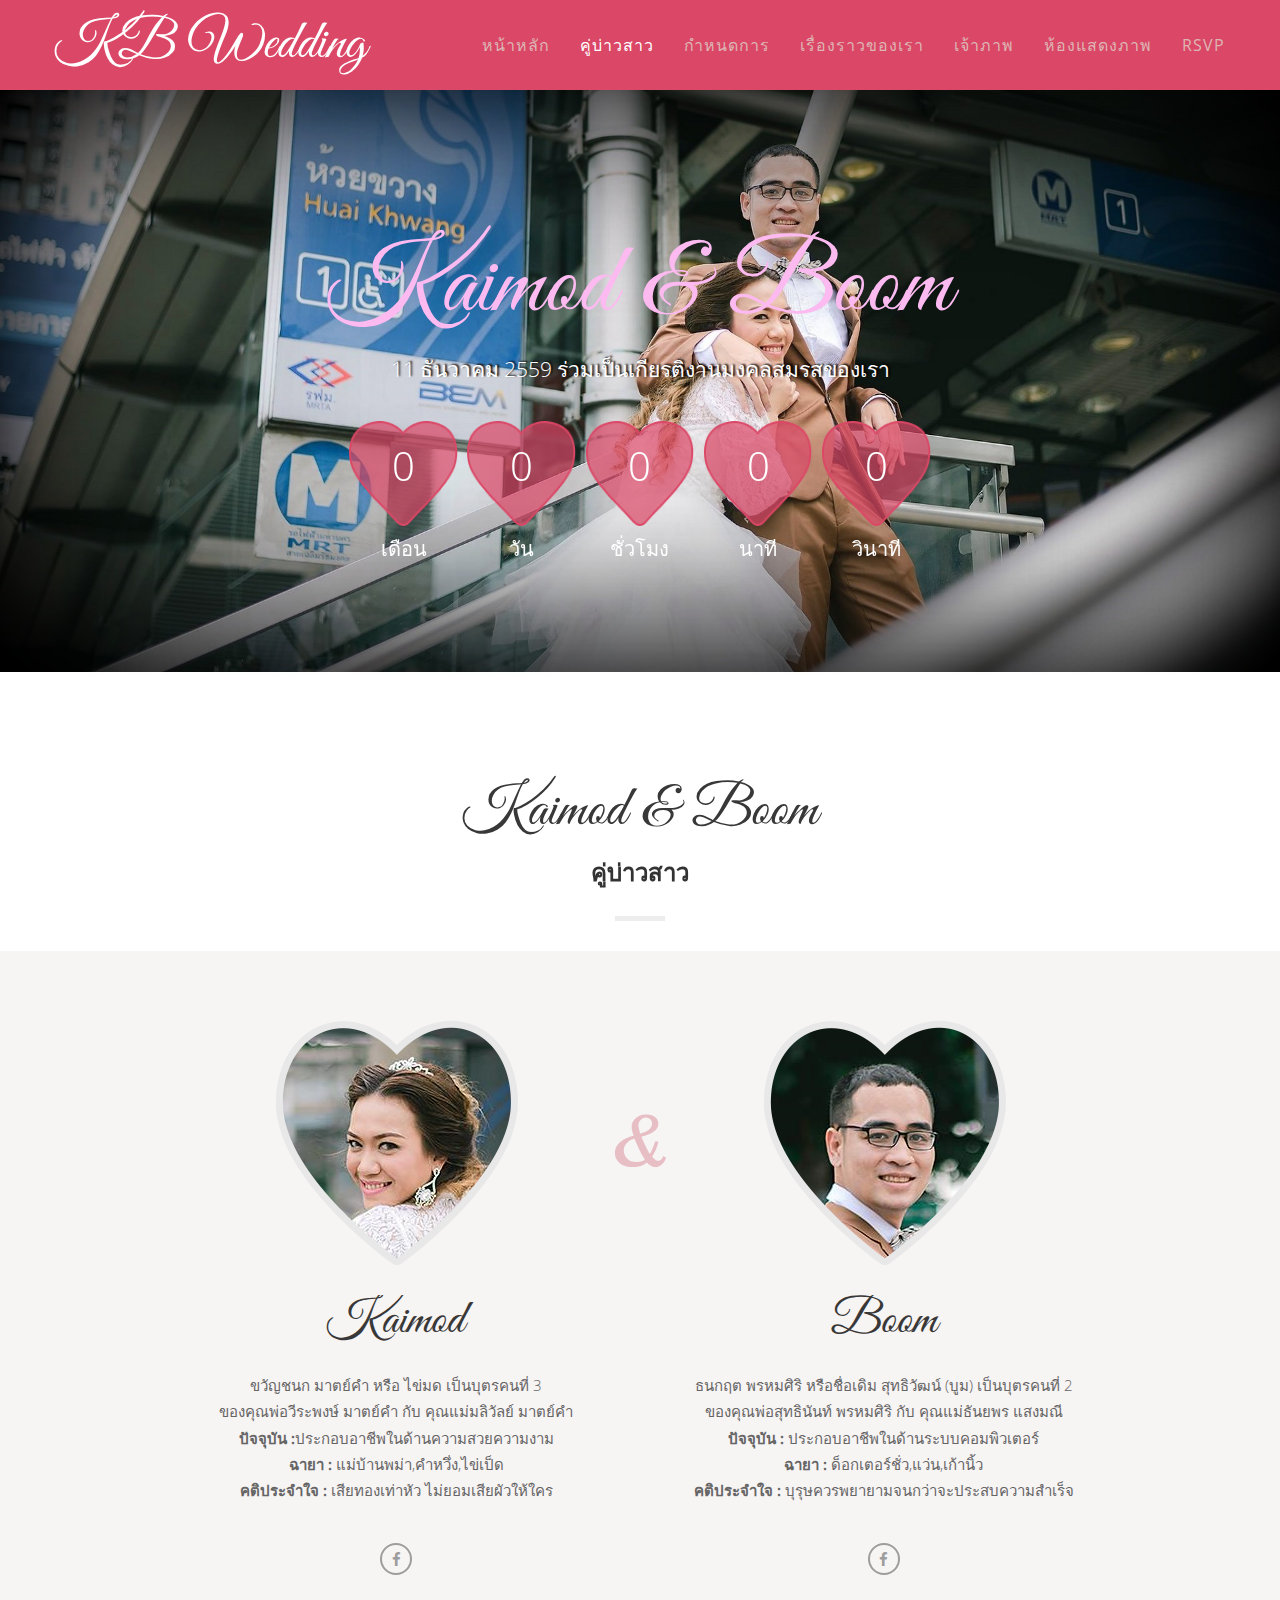
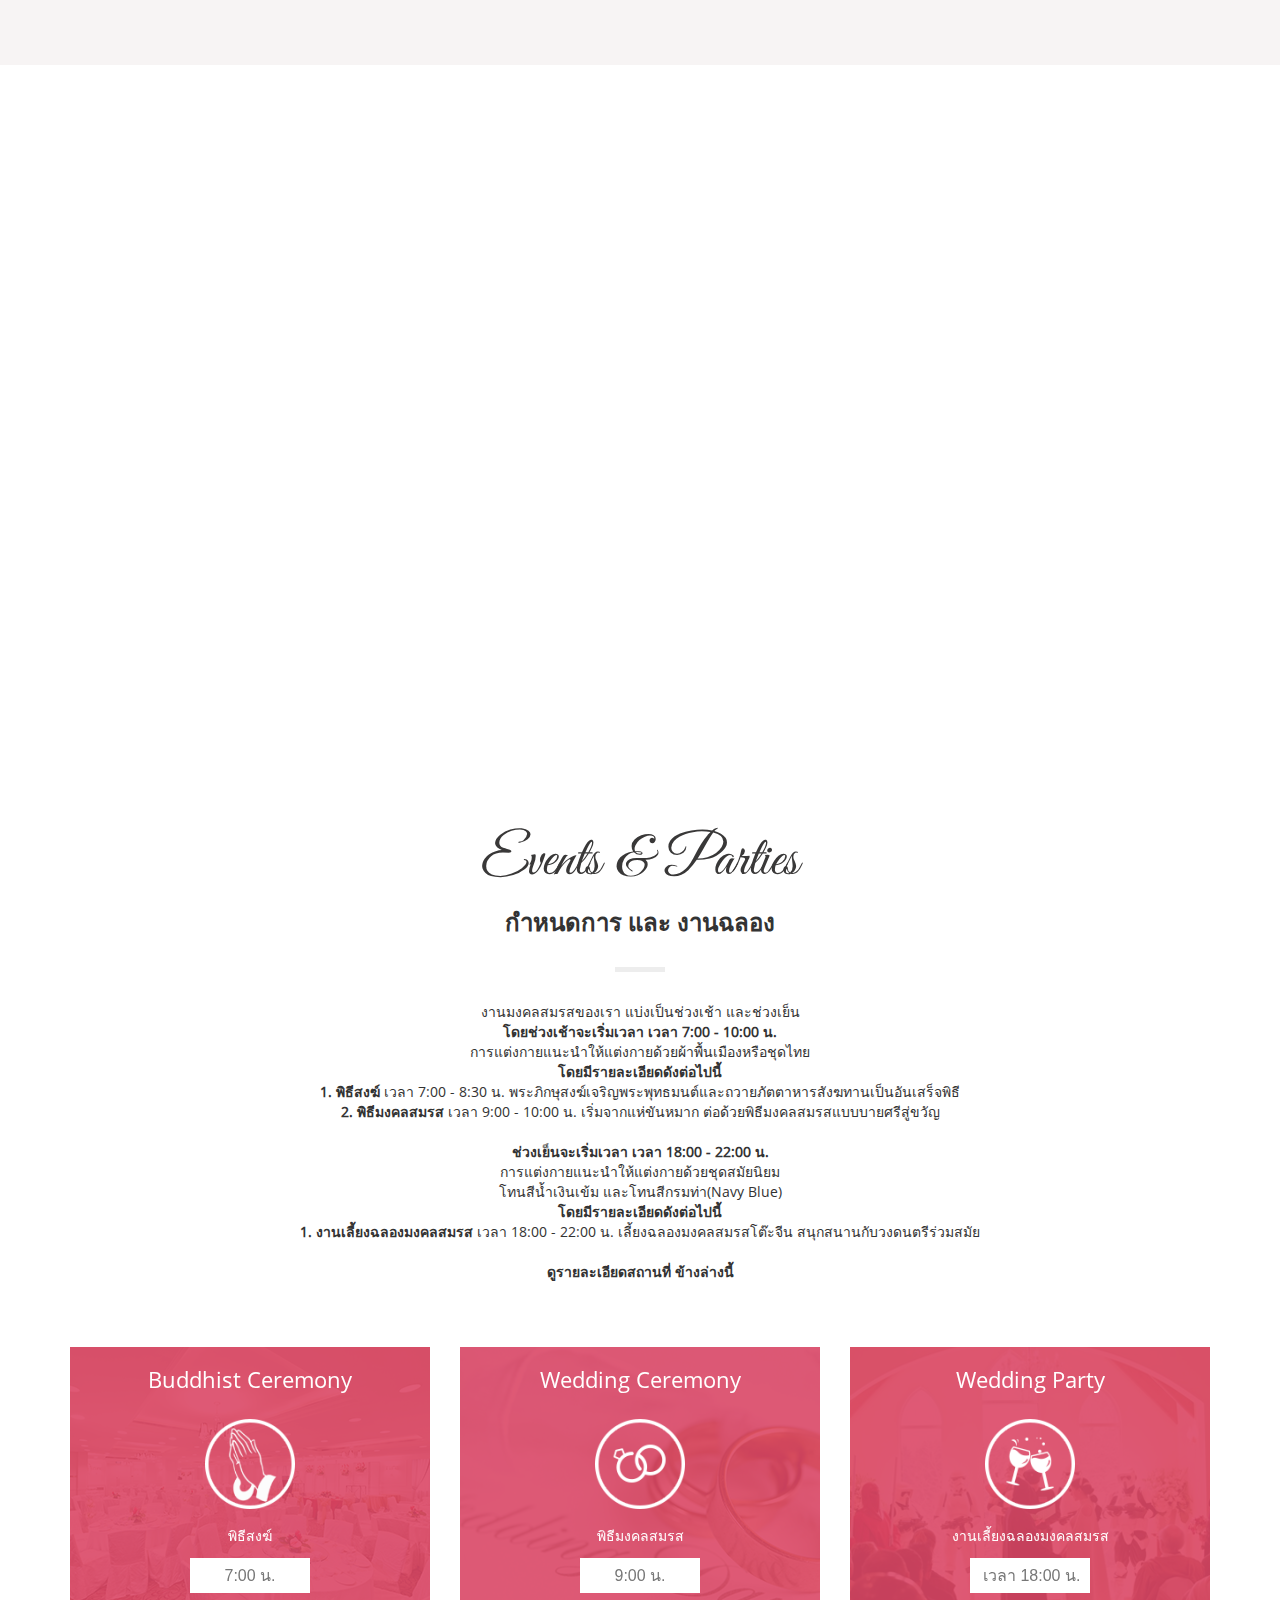
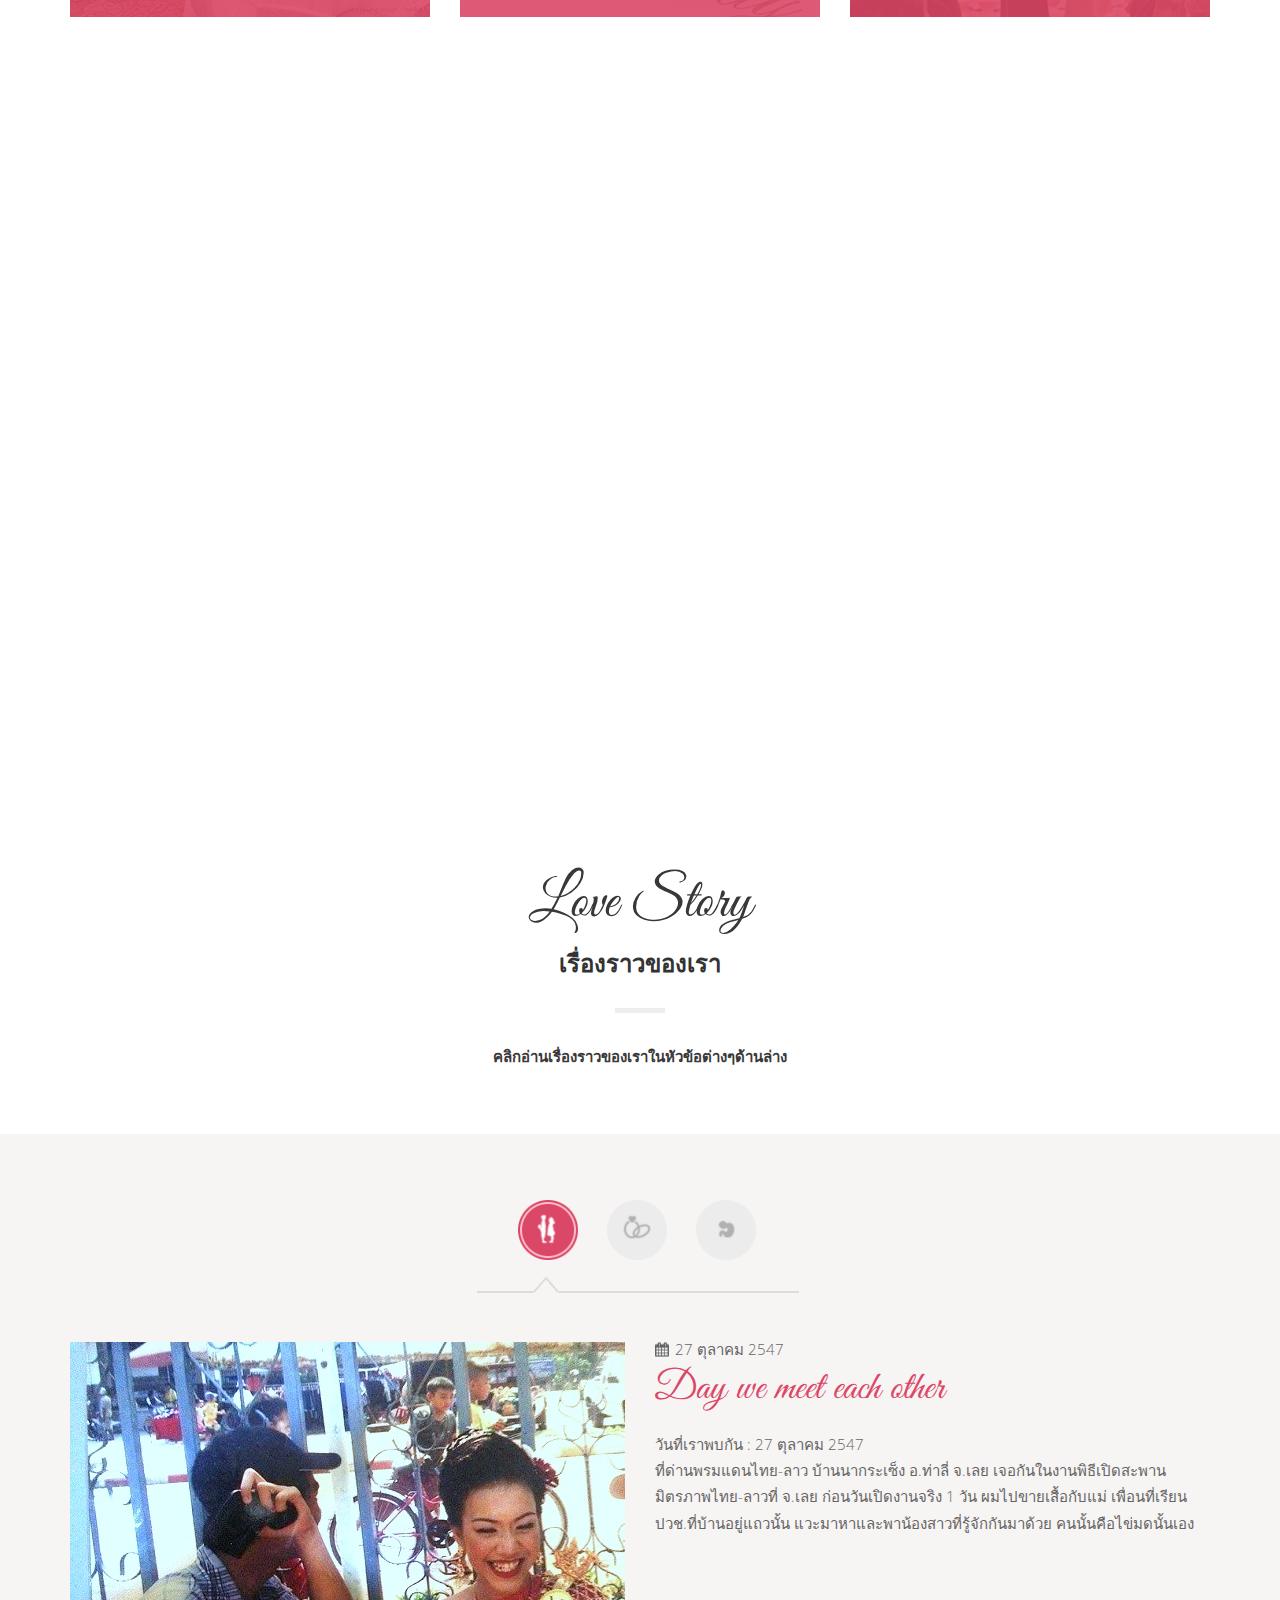
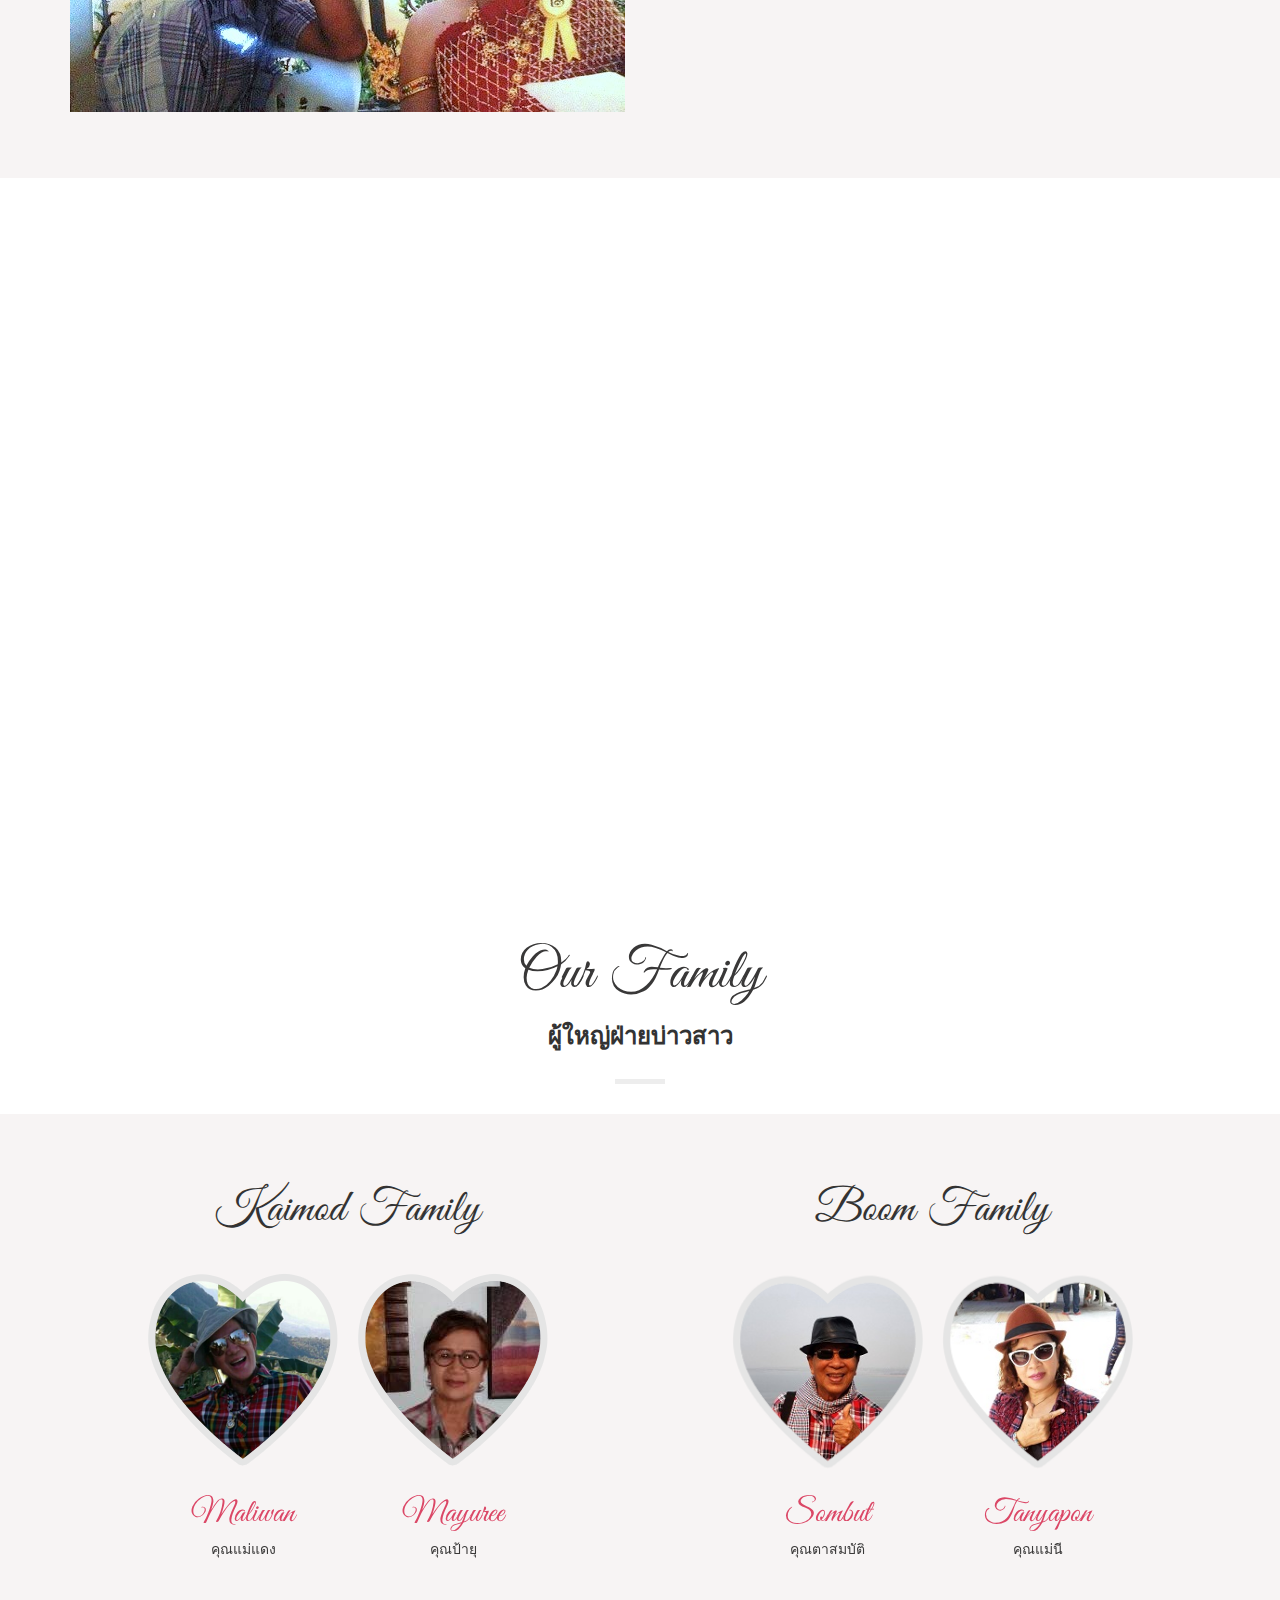
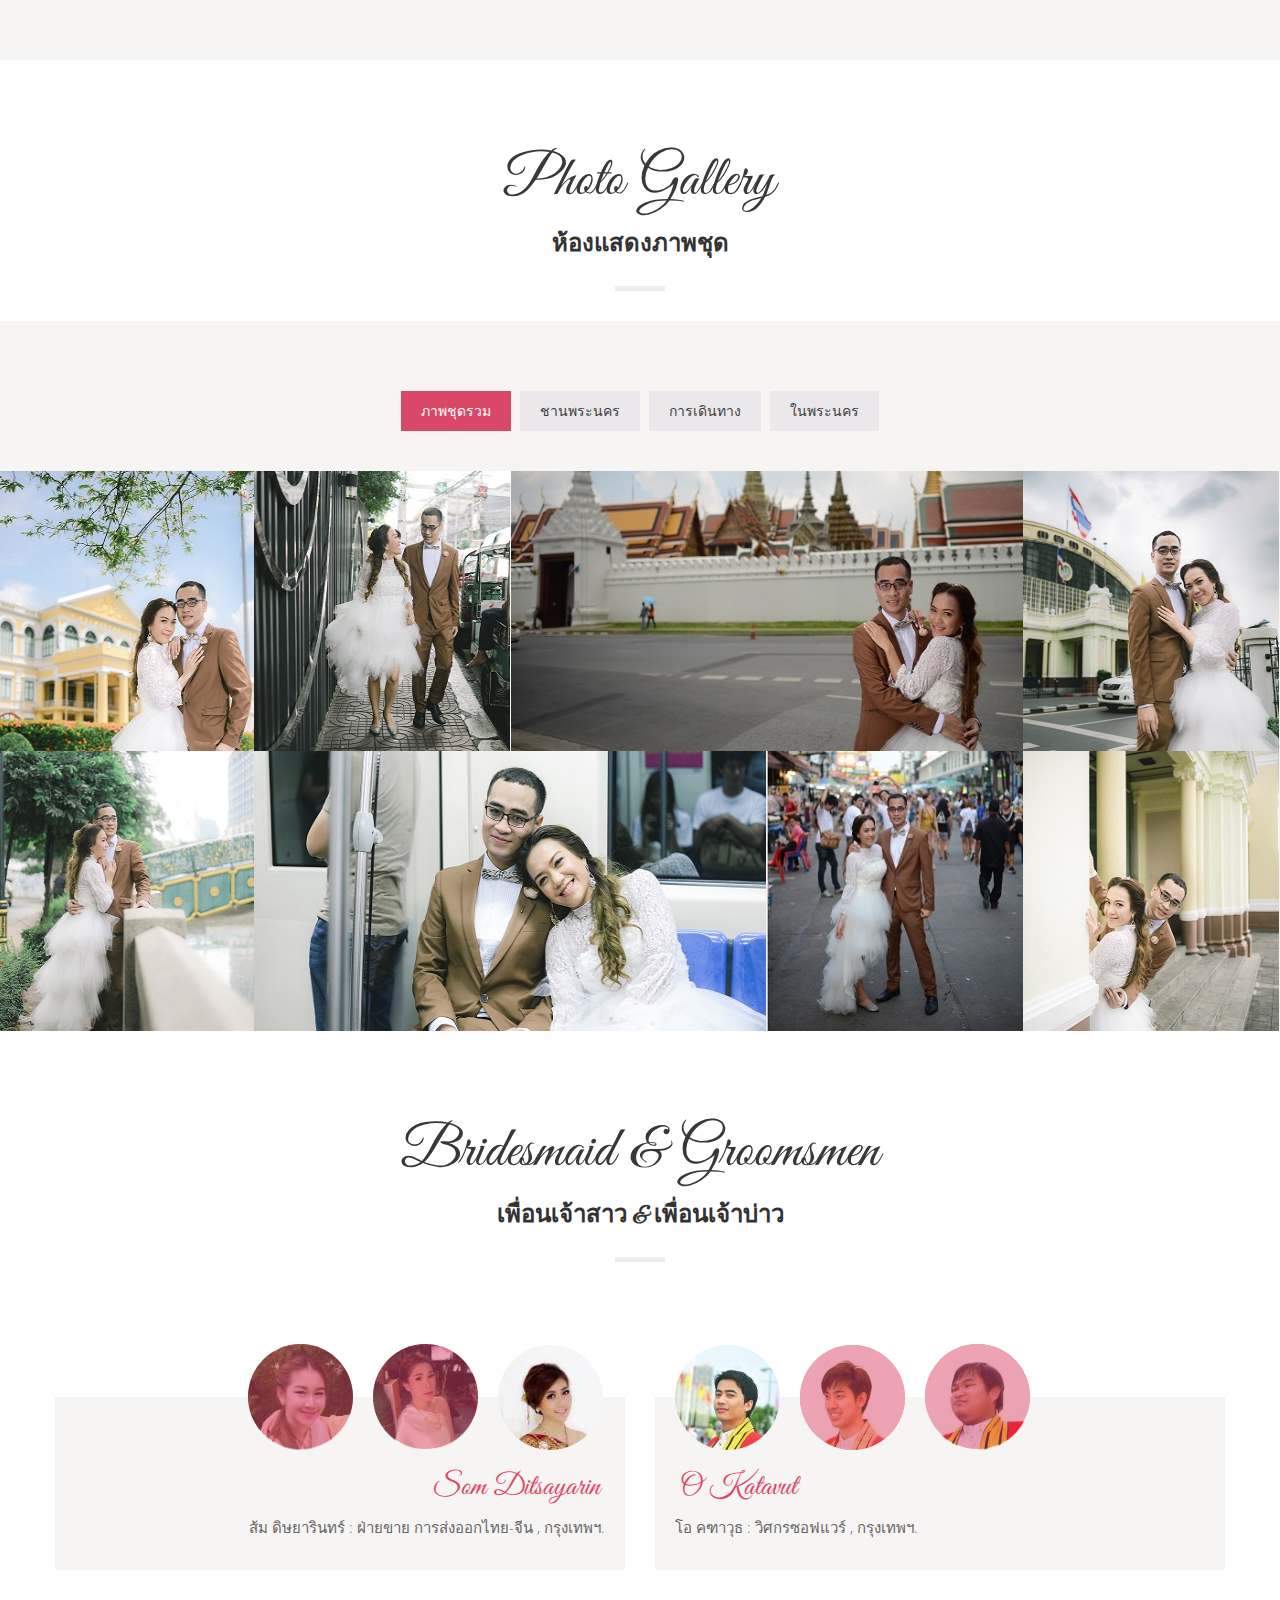
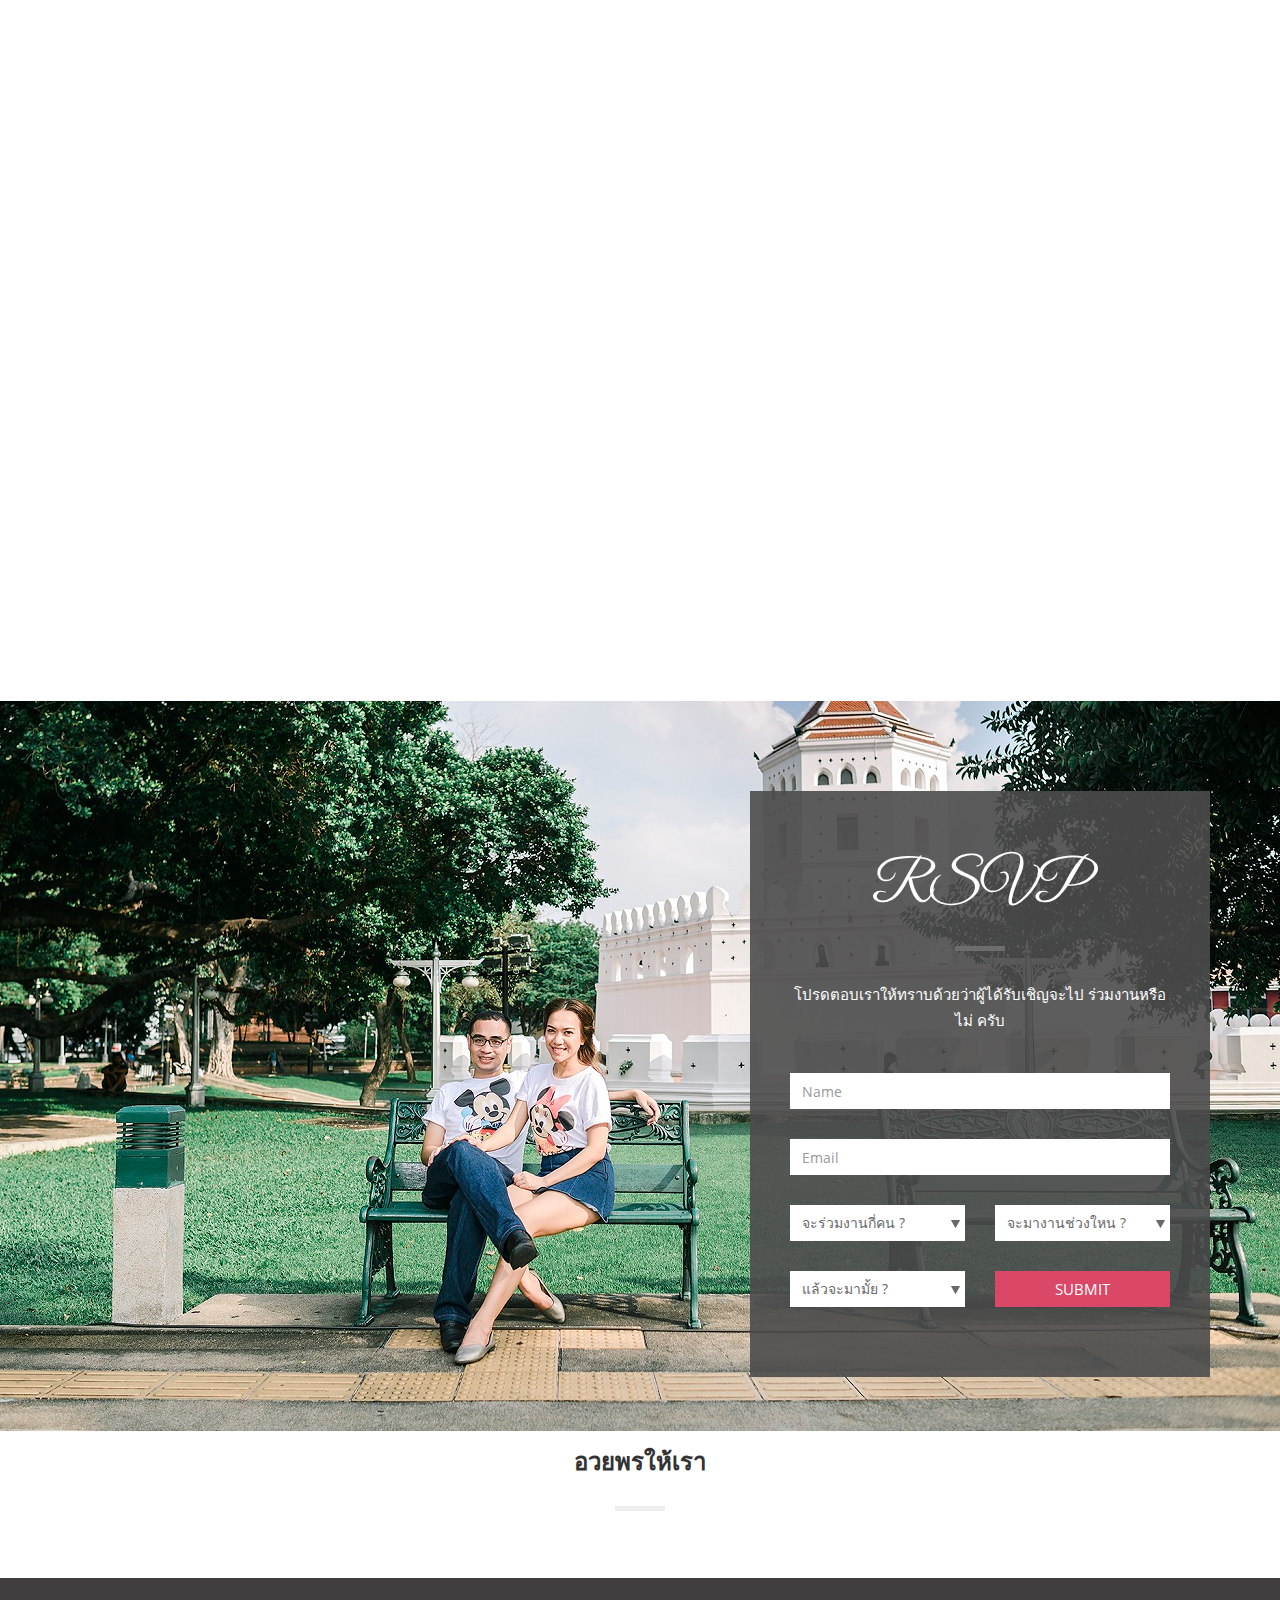
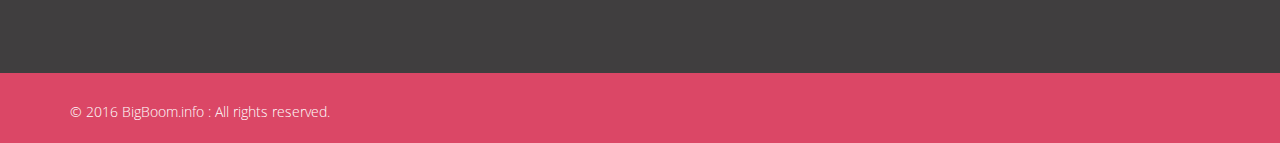
<file: index.html>
<!DOCTYPE html>
<html lang="en">
    <head>
        <meta charset="utf-8" />
        <meta name="viewport" content="width=device-width, initial-scale=1" />
        <meta name="description" content="11  ธันวาคม 2559 ร่วมเป็นเกียรติงานมงคลสมรสของเรา บูม & ไข่มด" />
        <meta name="author" content="" />
        <meta name="og:url" content="http://kaimod.bigboom.info/" />
        <meta name="og:type" content="website" />
        <meta name="og:title" content="Kaimod & Boom Wedding Ceremony" />
        <meta name="og:description" content="11  ธันวาคม 2559 ร่วมเป็นเกียรติงานมงคลสมรสของเรา บูม & ไข่มด" />


        <title>Kaimod & Boom Wedding Ceremony</title>
        <!-- Favicons -->
        <link rel="shortcut icon" href="img/fav.png">
        <link href="css/combine.css" rel="stylesheet">  
        <style>
            .video-container {
                position:relative;
                padding-bottom:56.25%;
                /*padding-top:30px;*/
                height:0;
                overflow:hidden;

            }

            .video-container iframe, .video-container object, .video-container embed {
                position:absolute;
                top:0;
                left:0;
                width:100%;
                height:100%;
                padding-bottom:30px;
            }

        </style>
    </head>
    <body id="page-top" class="index four">

        <script>
            window.fbAsyncInit = function () {
                FB.init({
                    appId: '187147348410918',
                    xfbml: true,
                    version: 'v2.8'
                });
            };

            (function (d, s, id) {
                var js, fjs = d.getElementsByTagName(s)[0];
                if (d.getElementById(id)) {
                    return;
                }
                js = d.createElement(s);
                js.id = id;
                js.src = "http://connect.facebook.net/en_US/sdk.js";
                fjs.parentNode.insertBefore(js, fjs);
            }(document, 'script', 'facebook-jssdk'));
        </script>
        <!-- Navigation -->
        <nav id="header_nav" class="navbar navbar-default navbar-fixed-top">
            <div class="container">
                <!-- Brand and toggle get grouped for better mobile display -->
                <div class="navbar-header page-scroll">
                    <button type="button" class="navbar-toggle" data-toggle="collapse" data-target="#bs-example-navbar-collapse-1">
                        <span class="sr-only">Toggle navigation</span>
                        <span class="icon-bar"></span>
                        <span class="icon-bar"></span>
                        <span class="icon-bar"></span>
                    </button>
                    <a class="navbar-brand" href="index.html">KB Wedding</a>
                </div>
                <!-- Collect the nav links, forms, and other content for toggling -->
                <div class="Main_Menu navbar-example collapse navbar-collapse" id="bs-example-navbar-collapse-1">
                    <ul class="nav navbar-nav navbar-right main_nav">
                        <li> <a href="#page-top">หน้าหลัก</a></li>
                        <li> <a href="#bride_groom_sec">คู่บ่าวสาว</a> </li>
                        <li> <a href="#events">กำหนดการ</a> </li>
                        <li> <a href="#love_story">เรื่องราวของเรา</a> </li>
                        <li> <a href="#family">เจ้าภาพ</a> </li>
                        <li> <a href="#photo_gallery">ห้องแสดงภาพ</a> </li>                      
                        <!--<li> <a href="#blog">Blog</a> </li>-->
                        <li> <a href="#rsvp">RSVP</a> </li>
                    </ul>
                </div><!-- /.navbar-collapse -->
                <!-- /.navbar-collapse -->
            </div>
            <!-- /.container-fluid -->
        </nav>
        <div id="preloader">
            <div id="status">
                <div id="bowlG">
                    <div id="bowl_ringG">
                        <div class="ball_holderG">
                            <div class="ballG"><div id="heart"></div></div>
                        </div>
                    </div>
                </div><!-- #bowlG -->
                <img id="logo_n" src="img/logo.png" width=160 alt="Couple Logo" />
            </div><!-- #status -->
        </div> <!-- #preloader -->
        <!-- Header -->
        <header>
            <div class="container-fluid">
                <div class="row">
                    <section id="main-slider" class="main-slider">
                        <div class="ss-slides slides">
                            <div class="ss-slide">
                                <img src="img/placehold/slider-1.jpg" alt="Couple"/>
                                <div class="slide_text_wrap">
                                    <div class="slider-text">
                                        <h2 class="slider-head">Kaimod & Boom</h2>
                                        <p class=""> 11 ธันวาคม 2559  ร่วมเป็นเกียรติงานมงคลสมรสของเรา </p>
                                    </div>
                                </div>
                            </div>
                            <div class="ss-slide">
                                <img src="img/placehold/slider-2.jpg" alt="Couple"/>
                                <div class="slide_text_wrap">
                                    <div class="slider-text">
                                        <h2 class="slider-head">Kaimod & Boom</h2>
                                        <p class=""> 11 ธันวาคม 2559  ร่วมเป็นเกียรติงานมงคลสมรสของเรา</p>
                                    </div>
                                </div>
                            </div>
                            <div class="ss-slide">
                                <img src="img/placehold/slider-3.jpg" alt="Couple" />
                                <div class="slide_text_wrap">
                                    <div class="slider-text">
                                        <h2 class="slider-head">Kaimod & Boom</h2>
                                        <p class=""> 11 ธันวาคม 2559 ร่วมเป็นเกียรติงานมงคลสมรสของเรา</p>
                                    </div>
                                </div>
                            </div><!-- ss-slide -->
                        </div><!-- ss-slides slides -->
                        <div class="countdown-wrap new_slide">
                            <div class="countdown"></div>
                        </div>
                    </section><!--/#main-slider-->
                </div><!-- row -->
            </div><!-- container-fluid -->
        </header>

        <!--Bride Groom Section-->
        <section id="bride_groom_sec" class="wedding-sec bride_groom_sec bride_groom_sec_2">
            <div class="container">
                <div class="row">
                    <div class="col-lg-12 text-center">
                        <div class="section-head">
                            <h2 class="section-heading">Kaimod & Boom</h2>
                            <h3 class="section-heading">คู่บ่าวสาว</h3>
                            <div class="bottom-dash"></div>
                            <!--  <p class="section-subheading text-muted">xx </p> -->
                        </div>
                    </div><!-- .col-lg-12-->
                </div><!-- .row-->
            </div><!-- .container-->
            <div class="brd_grm_wrapper">
                <div class="container">
                    <div class="row">
                        <div class="col-md-5 col-lg-offset-1 col-md-offset-1">
                            <div class="br_grm">
                                <div class="brd_grm_wrap">
                                    <div class="brd_grm_img">
                                        <img src="img/placehold/bride-kaimod.png" alt="" />
                                        <div class="brgm_overlay"></div>
                                    </div>
                                    <div class="heart_frame">
                                        <img class="def_frm" src="img/two/love_frm.png" alt="" />
                                        <img class="hov_frm" src="img/two/love_frm_hover.png" alt="" />
                                    </div>
                                </div>
                                <h3>Kaimod</h3>
                                <p>
                                    ขวัญชนก มาตย์คำ หรือ ไข่มด  เป็นบุตรคนที่ 3     <br>   
                                    ของคุณพ่อวีระพงษ์ มาตย์คำ กับ คุณแม่มลิวัลย์ มาตย์คำ <br>   
                                    <b>ปัจจุบัน :</b>ประกอบอาชีพในด้านความสวยความงาม  <br>
                                    <b>ฉายา :</b> แม่บ้านพม่า,คำหวึ่ง,ไข่เป็ด           <br>
                                    <b>คติประจำใจ :</b> เสียทองเท่าหัว ไม่ยอมเสียผัวให้ใคร
                                </p>
                                <p class="social_icons">
                                    <a href="https://www.facebook.com/kaimod.khwanchanok" target="_blank"><i class="fa fa fa-facebook"></i></a>
                                </p>
                            </div>
                        </div>
                        <div class="col-md-5 nd_img">
                            <div class="br_grm">
                                <div class="brd_grm_wrap">
                                    <div class="brd_grm_img">
                                        <img src="img/placehold/bride-boom.png" alt="" />
                                        <div class="brgm_overlay"></div>
                                    </div>
                                    <div class="heart_frame">
                                        <img class="def_frm" src="img/two/love_frm.png" alt="" />
                                        <img class="hov_frm" src="img/two/love_frm_hover.png" alt="" />
                                    </div>
                                </div>
                                <h3>Boom</h3>

                                <p>
                                    ธนกฤต พรหมศิริ หรือชื่อเดิม สุทธิวัฒน์ (บูม) เป็นบุตรคนที่ 2  <br>
                                    ของคุณพ่อสุทธินันท์ พรหมศิริ กับ คุณแม่ธันยพร แสงมณี     <br> 
                                    <b>ปัจจุบัน :</b> ประกอบอาชีพในด้านระบบคอมพิวเตอร์    <br>
                                    <b>ฉายา :</b> ด็อกเตอร์ชั่ว,แว่น,เก้านิ้ว               <br>
                                    <b>คติประจำใจ :</b> บุรุษควรพยายามจนกว่าจะประสบความสำเร็จ 
                                </p>    

                                <p class="social_icons">
                                    <a href="https://www.facebook.com/sagittariusDraconis" target="_blank"><i class="fa fa-facebook" ></i></a>
                                </p>
                            </div><!-- .br_grm -->
                        </div><!-- .col-md-5 --> 
                    </div><!-- .row --> 
                </div><!-- .container--> 
            </div><!-- .brd_grm_wrapper-->
        </section>
        <!--Bride Groom Section End-->

        <!--Parallex Section One-->
        <div class="img-holder" data-image="img/placehold/parallex1.png" data-width="1400" data-height="1122"></div>
        <!--Parallex Section One End-->

        <!--Events ans Parties section-->
        <section id="events" class="wedding-sec event_party_sec">
            <div class="container">
                <div class="row">
                    <div class="col-lg-12 text-center">
                        <div class="section-head">
                            <h2 class="section-heading">Events & Parties </h2>
                            <h3 class="section-heading">กำหนดการ และ งานฉลอง </h3>
                            <div class="bottom-dash"></div>
                            <div class="section-subheading text-center">
                                งานมงคลสมรสของเรา แบ่งเป็นช่วงเช้า และช่วงเย็น <br>
                                <strong>โดยช่วงเช้าจะเริ่มเวลา เวลา 7:00 - 10:00 น.</strong> <br> 
                                การแต่งกายแนะนำให้แต่งกายด้วยผ้าพื้นเมืองหรือชุดไทย  <br>
                                <b>โดยมีรายละเอียดดังต่อไปนี้</b> <br>

                                <b>1. พิธีสงฆ์ </b> เวลา 7:00 - 8:30 น.  พระภิกษุสงฆ์เจริญพระพุทธมนต์และถวายภัตตาหารสังฆทานเป็นอันเสร็จพิธี <br>
                                <b>2. พิธีมงคลสมรส</b> เวลา 9:00 - 10:00 น.  เริ่มจากแห่ขันหมาก ต่อด้วยพิธีมงคลสมรสแบบบายศรีสู่ขวัญ <br>
                                <br>

                                <strong>ช่วงเย็นจะเริ่มเวลา เวลา 18:00 - 22:00 น.</strong> <br>
                                การแต่งกายแนะนำให้แต่งกายด้วยชุดสมัยนิยม<br>  
                                โทนสีน้ำเงินเข้ม และโทนสีกรมท่า(Navy Blue)<br> 
                                <b>โดยมีรายละเอียดดังต่อไปนี้</b><br>
                                <b>1. งานเลี้ยงฉลองมงคลสมรส </b> เวลา 18:00 - 22:00 น. เลี้ยงฉลองมงคลสมรสโต๊ะจีน สนุกสนานกับวงดนตรีร่วมสมัย <br><br>
                                <b>ดูรายละเอียดสถานที่ ข้างล่างนี้</b><br>

                            </div>
                        </div><!--.section-head-->
                    </div><!--.col-lg-12-->
                </div><!--.row-->


                <div class="row two">
                    <div class="col-md-4">
                        <div class="evnt_card_container">
                            <div class="containers">
                                <div class="cards">
                                    <div class="card front evnt_prt evnt_prt_3">
                                        <h2>Buddhist Ceremony</h2>
                                        <img src="img/praying_hands_thumb.png" alt="" />
                                        <p>พิธีสงฆ์</p>
                                        <button class="btn btn-primary btn_evnt">7:00 น.</button>
                                    </div><!--.card .front .evnt_prt .evnt_prt_3-->
                                    <div class="card back evnt_prt_back evnt_prt_back_3">
                                        <h2>พิธีสงฆ์</h2>
                                        <div class="evnt_addres">
                                            <p>ณ. บ้านขวัญสุวัชร</p>
                                            <p>บ้านโคกใหญ่ ต.โคกใหญ่ อ.ท่าลี่ จ.เลย</p>
                                            <p>อาทิตย์ที่ 11 ธันวาคม 2559</p>
                                            <p>เวลา 7:00 - 8:30 น.</p>
                                            <p class="address">
                                                <img src="img/location-marker-outline-filled.png" style="width:20px" alt="" />
                                                <a href="https://goo.gl/maps/DXc79EU1k4t" target="_blank">
                                                    ดู Location 
                                                </a>
                                            </p>
                                        </div>
                                    </div><!--.card .back .evnt_prt_back .evnt_prt_back_3-->
                                </div><!-- .cards-->
                            </div><!--.containers-->
                        </div><!-- .evnt_card_container-->
                    </div><!-- .col-md-4-->
                    <div class="col-md-4">
                        <div class="evnt_card_container">
                            <div class="containers">
                                <div class="cards">
                                    <div class="card front evnt_prt evnt_prt_1">
                                        <h2>Wedding Ceremony</h2>
                                        <img src="img/event_icon1.png" alt="" />
                                        <p>พิธีมงคลสมรส</p>
                                        <button class="btn btn-primary btn_evnt">9:00 น.</button>
                                    </div><!--.card .front .evnt_prt .evnt_prt_1-->
                                    <div class="card back evnt_prt_back evnt_prt_back_1">
                                        <h2>พิธีมงคลสมรส(พิธีบายศรีสู่ขวัญ)</h2>
                                        <div class="evnt_addres">
                                            <p>ณ. บ้านขวัญสุวัชร</p>
                                            <p>บ้านโคกใหญ่ ต.โคกใหญ่ อ.ท่าลี่ จ.เลย</p>
                                            <p>อาทิตย์ที่ 11 ธันวาคม 2559</p>
                                            <p>เวลา 9:00 - 10:00 น.</p>
                                            <p class="address">
                                                <img src="img/location-marker-outline-filled.png" style="width:20px" alt="" />
                                                <a href="https://goo.gl/maps/DXc79EU1k4t" target="_blank">
                                                    ดู Location 
                                                </a>
                                            </p>
                                        </div>
                                    </div><!--.card .back .evnt_prt_back .evnt_prt_back_1-->
                                </div><!-- .cards-->
                            </div><!--.containers-->
                        </div><!-- .evnt_card_container-->
                    </div><!-- .col-md-4-->
                    <div class="col-md-4">
                        <div class="evnt_card_container">
                            <div class="containers">
                                <div class="cards">
                                    <div class="card front evnt_prt evnt_prt_2">
                                        <h2>Wedding Party</h2>
                                        <img src="img/event_icon2.png" alt="" />
                                        <p>งานเลี้ยงฉลองมงคลสมรส</p>
                                        <button class="btn btn-primary btn_evnt">เวลา 18:00 น.</button>
                                    </div><!--.card .front .evnt_prt .evnt_prt_2-->
                                    <div class="card back evnt_prt_back evnt_prt_back_2">
                                        <h2>งานเลี้ยงฉลองมงคลสมรส</h2>
                                        <div class="evnt_addres">
                                            <p>ณ. หอประชุมโรงเรียนบ้านท่าลี่</p>
                                            <p> ต.ท่าลี่ อ.ท่าลี่ จ.เลย</p>
                                            <p>อาทิตย์ที่ 11 ธันวาคม 2559</p>
                                            <p>เวลา 18:00 - 22:00 น.</p>
                                            <p class="address">
                                                <img src="img/location-marker-outline-filled.png" style="width:20px" alt="" />
                                                <a href="https://goo.gl/maps/JT4yV7SUteK2" target="_blank">
                                                    ดู Location 
                                                </a>
                                            </p>
                                        </div>
                                    </div><!--.card .back .evnt_prt_back .evnt_prt_back_2-->
                                </div><!-- .cards-->
                            </div><!--.containers-->
                        </div><!-- .evnt_card_container-->
                    </div><!-- .col-md-4-->

                </div><!--Parallex section 3-->
            </div><!--Parallex section 3-->  	
        </section>
        <!--Events ans Parties section End-->
        <!--Parallex section 3-->
        <div class="img-holder" data-image="img/placehold/parallex3.png" data-width="3888" data-height="2592"></div>
        <!--parallex section 3 End-->
        <!--Love story section-->
        <section id="love_story" class="wedding-sec love_story_sec">
            <div class="container">
                <div class="row">
                    <div class="col-lg-12 text-center">
                        <div class="section-head">
                            <h2 class="section-heading">Love Story</h2>
                            <h3 class="section-heading">เรื่องราวของเรา</h3>
                            <div class="bottom-dash"></div>
                            <p class="section-subheading text-muted">
                                <strong>คลิกอ่านเรื่องราวของเราในหัวข้อต่างๆด้านล่าง</strong>    
                            </p>
                        </div>
                    </div>
                </div>	
            </div>
            <div class="love_story_wrapper">
                <div class="container">
                    <div id="love_story_tab" class="love_story_tab">
                        <div role="tabpanel">

                            <!-- Nav tabs -->
                            <ul class="nav nav-tabs" role="tablist">
                                <li role="presentation" class="active"><a href="#story1" aria-controls="story1" role="tab" data-toggle="tab"><img src="img/two/meet1.png" alt="" /><img src="img/two/meet2.png" alt="" /></a></li>
                                <!--<li role="presentation"><a href="#story3" aria-controls="story3" role="tab" data-toggle="tab"><img src="img/two/trip1.png" alt="" /><img src="img/two/trip2.png" alt="" /></a></li>-->
                                <li role="presentation"><a href="#story4" aria-controls="story4" role="tab" data-toggle="tab"><img src="img/two/engage1.png" alt="" /><img src="img/two/engage2.png" alt="" /></a></li>
                                <li role="presentation"><a href="#story5" aria-controls="story5" role="tab" data-toggle="tab"><img src="img/two/pregnant1.png" alt="" /><img src="img/two/pregnant2.png" alt="" /></a></li>
                            </ul>

                            <!-- Tab panes -->
                            <div class="tab-content">
                                <div role="tabpanel" class="tab-pane fade in active" id="story1">
                                    <div class="row">
                                        <div class="col-md-6">
                                            <div class="love_story_img">
                                                <img src="img/placehold/lovestory2-1.png" alt="" />	 
                                            </div>
                                        </div>	
                                        <div class="col-md-6">
                                            <div class="love_story_details"> 
                                                <p class="posting_date">27 ตุลาคม 2547</p> 
                                                <h3><a href="#">Day we meet each other</a></h3>
                                                <p class="post_text">
                                                    วันที่เราพบกัน : 27 ตุลาคม 2547<br>
                                                    ที่ด่านพรมแดนไทย-ลาว บ้านนากระเซ็ง อ.ท่าลี่ จ.เลย
                                                    เจอกันในงานพิธีเปิดสะพานมิตรภาพไทย-ลาวที่ จ.เลย ก่อนวันเปิดงานจริง 1 วัน ผมไปขายเสื้อกับแม่ เพื่อนที่เรียน ปวช.ที่บ้านอยู่แถวนั้น 
                                                    แวะมาหาและพาน้องสาวที่รู้จักกันมาด้วย คนนั้นคือไข่มดนั้นเอง 
                                                </p>
                                            </div>
                                        </div>
                                    </div>		
                                </div>

                                <!--                                <div role="tabpanel" class="tab-pane fade" id="story3">
                                                                    <div class="row">
                                                                        <div class="col-md-6">
                                                                            <div class="love_story_img">
                                                                                <img src="img/placehold/lovestory2-2.png" alt="" />	 
                                                                            </div>
                                                                        </div>	
                                                                        <div class="col-md-6">
                                                                            <div class="love_story_details"> 
                                                                                <p class="posting_date">july 19,2013</p> 
                                                                                <h3><a href="#">our holiday trip</a></h3>
                                                                                <p class="post_text">
                                                                                    Duis aute irure dolor in reprehenderit in voluptate velit esse cillum dolore eu fugiat nulla pariatur. Excepteur sint occaecat cupidatat non proident, sunt in culpa qui officia deserunt mollit.Lorem ipsum dolor sit amet, consectetur adipisicing elit, sed do eiusmod tempor incididunt ut labore et dolore magna aliqua. Ut enim ad minim veniam, quis nostrud exercitation ullamco laboris nisi ut aliquip ex ea commodo consequat. 
                                                                                </p>
                                                                                <a href="#" class="read_more">Rea More <img class="arrow" src="img/arrow.png" alt="" /><img class="arrow-hov" src="img/arrow-hov.png" alt="" /></a>
                                                                            </div>
                                                                        </div>
                                                                    </div>	
                                                                </div>-->
                                <div role="tabpanel" class="tab-pane fade" id="story4">
                                    <div class="row">
                                        <div class="col-md-6">
                                            <div class="love_story_img">
                                                <img src="img/placehold/lovestory2-3.png" alt="" />	 
                                            </div>
                                        </div>	
                                        <div class="col-md-6">
                                            <div class="love_story_details"> 
                                                <p class="posting_date">1 มกราคม 2559</p> 
                                                <h3><a href="#">get engaged</a></h3>
                                                <p class="post_text">
                                                    วันขอหมั้น : 1 มกราคม 2559<br>
                                                    ผมไม่เคยขอไข่มดแต่งงานเลย ช่วงเทศกาลปีใหม่ปี 59 ญาติผู้ใหญ่ทางผมกลับบ้านมาครบ ผมเลยขอให้ผู้ใหญ่ที่บ้ามมาสู่ขอแบบสายฟ้าแลบ
                                                </p>
                                            </div>
                                        </div>
                                    </div>		
                                </div>
                                <div role="tabpanel" class="tab-pane fade" id="story5">
                                    <div class="row">
                                        <div class="col-md-6">
                                            <div class="love_story_img">
                                                <img src="img/placehold/lovestory2-4.png" alt="" />	 
                                            </div>
                                        </div>	
                                        <div class="col-md-6">
                                            <div class="love_story_details"> 
                                                <p class="posting_date"> 11 ธันวาคม 2559</p> 
                                                <h3><a href="#">Baby coming soon</a></h3>
                                                <p class="post_text">
                                                    หลังจากแต่งงาน โรงงานผลิตเบบี้ จะเริ่มเดินเครื่องอดใจรอซักครู่
                                                </p>
                                            </div>
                                        </div>
                                    </div>		
                                </div>
                            </div>
                        </div>
                    </div>
                </div>
            </div>
        </section>
        <!--Love story section End-->

        <!--Parallex section 2-->
        <div class="img-holder" data-image="img/placehold/parallex2.jpg" data-width="2616" data-height="1553"></div>
        <!--Parallex section 2 End-->

        <!--Our Family section-->
        <section id="family" class="wedding-sec family_sec">
            <div class="container">
                <div class="row">
                    <div class="col-lg-12 text-center">
                        <div class="section-head">
                            <h2 class="section-heading">Our Family </h2>
                            <h3 class="section-heading">ผู้ใหญ่ฝ่ายบ่าวสาว</h3>
                            <div class="bottom-dash"></div>              
                        </div> 
                    </div>
                </div>
            </div>

            <div class="family_member_wrap two">
                <div class="container">
                    <div class="row">
                        <div class="col-lg-12">
                            <div class="family_mem_caro_1">
                                <h2 class="family_title">Kaimod Family</h2>
                                <div id="family_member1" class="family_mem_carosel">
                                    <div class="item">
                                        <div class="brd_grm_wrap">
                                            <div class="family_mem_img">
                                                <img src="img/placehold/family-mem1-1.jpg" alt="" />
                                            </div>
                                            <div class="heart_frame">
                                                <img class="def_frm" src="img/family/heart.png" alt="" />
                                            </div>
                                        </div>

                                        <h3>Maliwan</h3>
                                        <p class="relation">คุณแม่แดง</p>
                                        <!--<p class="family_txt_details">Nemo enim ipsam voluptatem quia voluptas sit.</p>-->
                                    </div>
                                    <div class="item Up">
                                        <div class="brd_grm_wrap">
                                            <div class="family_mem_img">
                                                <img src="img/placehold/family-mem1-2.jpg" alt="" />
                                            </div>
                                            <div class="heart_frame">
                                                <img class="def_frm" src="img/family/heart.png" alt="" />
                                            </div>
                                        </div>
                                        <h3>Mayuree</h3>
                                        <p class="relation">คุณป้ายุ</p>
                                        <!--<p class="family_txt_details">Nemo enim ipsam voluptatem quia voluptas sit.</p>-->
                                    </div>

                                </div>	 
                            </div>

                            <div class="family_mem_caro_2">
                                <h2 class="family_title">Boom Family</h2>
                                <div id="family_member2" class="family_mem_carosel">
                                    <div class="item">
                                        <div class="brd_grm_wrap">
                                            <div class="family_mem_img">
                                                <img src="img/placehold/family-mem2-1.jpg" alt="" />
                                            </div>
                                            <div class="heart_frame">
                                                <img class="def_frm" src="img/family/family-mem-frm.png" alt="" />
                                            </div>
                                        </div>
                                        <h3>Sombut</h3>
                                        <p class="relation">คุณตาสมบัติ</p>
                                        <!--<p class="family_txt_details">Nemo enim ipsam voluptatem quia voluptas sit.</p>-->
                                    </div>
                                    <div class="item">
                                        <div class="brd_grm_wrap">
                                            <div class="family_mem_img">
                                                <img src="img/placehold/family-mem2-2.jpg" alt="" />
                                            </div>
                                            <div class="heart_frame">
                                                <img class="def_frm" src="img/family/family-mem-frm.png" alt="" /> 
                                            </div>
                                        </div>
                                        <h3>Tanyapon</h3>
                                        <p class="relation">คุณแม่นี</p>
                                        <!--<p class="family_txt_details">Nemo enim ipsam voluptatem quia voluptas sit.</p>-->
                                    </div>

                                </div>	 
                            </div>
                        </div>
                    </div>
                </div>
            </div>
        </section>
        <!--Our Family section End-->

        <!--Our Photo Gallery section-->
        <section id="photo_gallery" class="wedding-sec photo_gallery_sec">
            <div class="container">
                <div class="row">
                    <div class="col-lg-12 text-center">
                        <div class="section-head">
                            <h2 class="section-heading">Photo Gallery</h2>
                            <h3 class="section-heading">ห้องแสดงภาพชุด</h3>
                            <div class="bottom-dash"></div>
                            <!--                            <p class="section-subheading text-muted"></p>-->
                        </div>   
                    </div><!-- .col-lg-12 -->
                </div><!-- .row -->	 
            </div><!-- .container -->
            <div class="container-fluid">
                <div class="row">
                    <div class="col-md-12">   
                        <div class="controls">
                            <div class="control-group gallery-nav two">
                                <button class="filter" data-filter="all">ภาพชุดรวม</button>
                                <button class="filter" data-filter=".wday">ชานพระนคร</button>
                                <button class="filter" data-filter=".trip">การเดินทาง</button>
                                <button class="filter" data-filter=".sydney">ในพระนคร</button>
                            </div>
                        </div>		
                    </div>
                </div>	

                <div id="photo-container" class="row photo-container">
                    <div class="mix wday Graphics">
                        <img src="img/placehold/ITI_1.jpg" alt="" />
                    </div><!-- .mix -->
                    <div class="mix trip Graphics">
                        <img src="img/placehold/ITI_8.jpg" alt="" />
                    </div><!-- .mix -->
                    <div class="mix mix_big sydney Graphics">
                        <img src="img/placehold/ITI_6.jpg" alt="" />
                    </div><!-- .mix -->
                    <div class="mix wday Graphics">
                        <img src="img/placehold/ITI_2.jpg" alt="" />                   
                    </div><!-- .mix -->
                    <div class="mix wday Graphics">
                        <img src="img/placehold/ITI_3.jpg" alt="" />
                    </div><!-- .mix -->
                    <div class="mix mix_big trip Graphics">
                        <img src="img/placehold/ITI_7.jpg" alt="" />
                    </div><!-- .mix -->
                    <div class="mix sydney Graphics">
                        <img src="img/placehold/ITI_5.jpg" alt="" />
                    </div><!-- .mix -->
                    <div class="mix wday Graphics">
                        <img src="img/placehold/ITI_4.jpg" alt="" />
                    </div><!-- .mix -->
                </div><!-- .row .photo-container -->
            </div><!-- .container-fluid -->
        </section>

        <!--Our Photo Gallery section End-->

        <!-- Bridesmaid and Groomsmen sec-->
        <section id="bmaid_gmen" class="wedding-sec bmaid_gmen_sec four">
            <div class="container">
                <div class="row">
                    <div class="col-lg-12 text-center">
                        <div class="section-head">
                            <h2 class="section-heading">Bridesmaid & Groomsmen</h2>
                            <h3 class="section-heading">เพื่อนเจ้าสาว & เพื่อนเจ้าบ่าว</h3>
                            <div class="bottom-dash Down"></div>
                            <p class="section-subheading text-muted Down" data-wow-delay=".25s"></p>
                        </div><!-- .section-head -->
                    </div><!-- .col-lg-12 -->
                </div><!-- .row -->

                <div class="row">
                    <div class="col-lg-6 col-md-6 bmaid_sec">
                        <div class="bmaid_nav" role="tabpanel">
                            <!-- Nav tabs -->
                            <ul class="nav nav-tabs" role="tablist">
                                <li role="presentation">
                                    <a href="#home"  class="" aria-controls="home" role="tab" data-toggle="tab"><img src="img/placehold/brw-grm1.jpg" alt="Bridemaid" /></a>
                                </li>
                                <li role="presentation">
                                    <a href="#profile" class="" aria-controls="profile" role="tab"  data-toggle="tab"><img src="img/placehold/brw-grm2.jpg" alt="Bridemaid" /></a>
                                </li>
                                <li role="presentation" class="active">
                                    <a href="#messages" aria-controls="messages" role="tab" class="" data-toggle="tab"><img src="img/placehold/brw-grm3.jpg" alt="Bridemaid" /></a>
                                </li>
                            </ul>

                            <!-- Tab panes -->
                            <div class="tab-content bridemaid_tab_content">
                                <div role="tabpanel" class="tab-pane fade " id="home">
                                    <div class="bridemaid">
                                        <h3 class="#">Paneemo</h3>
                                        <p  class="#">
                                            ปลานีโม :  ผู้จัดการ เลย.
                                        </p>

                                    </div><!-- .bridemaid -->	
                                </div><!-- .tab-pane  -->
                                <div role="tabpanel" class="tab-pane fade" id="profile">
                                    <div class="bridemaid">
                                        <h3 class="#">Noonam Melody</h3>
                                        <p class="#">
                                            นู๋น้ำ เมโลดี :  คุณครู , เลย.  
                                        </p>

                                    </div><!-- .bridemaid -->	
                                </div><!-- .tab-pane  -->
                                <div role="tabpanel" class="tab-pane fade in active" id="messages">
                                    <div class="bridemaid">
                                        <h3 class="">Som Ditsayarin</h3>
                                        <p class="">
                                            ส้ม ดิษยารินทร์ : ฝ่ายขาย การส่งออกไทย-จีน , กรุงเทพฯ.   
                                        </p>

                                    </div><!-- .bridemaid -->	
                                </div><!-- .tab-pane  -->
                            </div><!-- .tab-content .bridemaid_tab_content -->
                        </div><!-- .bmaid_nav -->	 
                    </div><!-- .col-lg-6 .col-md-6 .bmaid_sec -->
                    <div class="col-lg-6 col-md-6 gmen_sec">
                        <div class="gmen_nav" role="tabpanel">
                            <!-- Nav tabs -->
                            <ul class="nav nav-tabs" role="tablist">
                                <li role="presentation" class="active"><a href="#groom1" class="" aria-controls="home" role="tab" data-toggle="tab"><img src="img/placehold/br-grm1.jpg" alt="Groomsmen" /></a></li>
                                <li role="presentation"><a href="#groom2" class="" aria-controls="profile" role="tab"  data-toggle="tab"><img src="img/placehold/br-grm2.jpg" alt="Groomsmen" /></a></li>
                                <li role="presentation"><a href="#groom3" class="" aria-controls="messages" role="tab"  data-toggle="tab"><img src="img/placehold/br-grm3.jpg" alt="Groomsmen" /></a></li>
                            </ul>

                            <!-- Tab panes -->
                            <div class="tab-content groomsmen_tab_content">
                                <div role="tabpanel" class="tab-pane fade in active" id="groom1">
                                    <div class="groomsmen">
                                        <h3 class="#">O Katavut </h3>
                                        <p class="#">
                                            โอ คฑาวุธ  : วิศกรซอฟแวร์ , กรุงเทพฯ. 
                                        </p>

                                    </div><!-- .groomsmen -->	
                                </div><!-- .tab-pane #groom2-->
                                <div role="tabpanel" class="tab-pane fade" id="groom2">
                                    <div class="groomsmen">
                                        <h3 class="#">Fluke Patcharapong</h3>
                                        <p class="#">
                                            ฟลุ๊ค พัชรพงษ์ : วิศกรเครือข่าย , ระยอง.
                                        </p>

                                    </div><!-- .groomsmen -->	
                                </div><!-- .tab-pane #groom2-->
                                <div role="tabpanel" class="tab-pane fade" id="groom3">
                                    <div class="groomsmen">
                                        <h3 class="#">Toa Wanchalerm</h3>
                                        <p class="#">
                                            ตั้ว วันเฉลิม : วิศกรซอฟแวร์ , กรุงเทพฯ.
                                        </p>

                                    </div><!-- .groomsmen -->	
                                </div><!-- .tab-pane #groom2-->
                            </div><!-- .tab-content .groomsmen_tab_content -->
                        </div><!-- .gmen_nav -->	
                    </div><!-- .col-lg-6 .col-md-6 .gmen_sec  -->	
                </div><!-- .row -->
            </div><!-- .container -->  	
        </section>
        <!-- Bridesmaid and Groomsmen sec End-->

        <!--        <section id="video-background" class="video_background_sec">
                    Hidden header for w3c validation only
                    <h2 class="hidden">Hidden header for w3c validation only</h2>
                    Hidden header for w3c validation only
                    <div class="video-bg-self"></div> 
                </section>-->


        <div class="container">
            <div class="row">
                <div class="col-lg-12 text-center">
                    <div class="section-head">
                        <div class="video-container" >
                            <iframe width="480" height="270" src="https://www.youtube.com/embed/TT4ijG7_V-k" frameborder="0" allowfullscreen></iframe>
                        </div>
                    </div>
                </div><!--.col-lg-12-->
            </div><!--.row-->
        </div>
        <div style="clear:both"></div>




        <!--RSVP Section-->
        <section id="rsvp" class="rsvp_sec">
            <h2 class="hidden"> Text hidden heading for validation</h2> 
            <div class="map-holder">
                <div id="map" class="map"></div>
            </div>
        </section>
        <!--RSVP Section end-->

        <div class="container rsvp_form">
            <div class="row">
                <div class="col-lg-12">
                    <div class="form_wrapper two new">
                        <div class="section-head">
                            <h2 class="section-heading">RSVP</h2>
                            <div class="bottom-dash"></div>
                            <p class="section-subheading text-muted">โปรดตอบเราให้ทราบด้วยว่าผู้ได้รับเชิญจะไป ร่วมงานหรือไม่ ครับ</p>
                        </div>

                        <form method='post' action='contact.php' id='forms'>
                            <div class="form-group">
                                <input name='name' type="text" class="form-control" id="name" required placeholder="Name">
                            </div>
                            <div class="form-group">
                                <input name='email' type="email" class="form-control" id="email" required placeholder="Email">
                            </div>

                            <div class="form-group select_group select_guest">
                                <select name='numguest' class="form-control select_frm" id="numguest">
                                    <option>จะร่วมงานกี่คน ?</option>
                                    <option value='1-Person'>เราไปคนเดียว ชิวๆ</option>
                                    <option value='2-Persons'>เราไปเป็นคู่นะ</option>
                                    <option value='3-Persons'>3 คน</option>
                                    <option value='4-Persons'>4 คน</option>
                                    <option value='5-Persons'>5 คน</option>
                                </select>
                            </div>
                            <div class="form-group select_group select_attend">
                                <select name='allevents' class="form-control selectpicker select_frm" id="allevents">
                                    <option>จะมางานช่วงใหน ?</option>
                                    <option value='Wedding-Ceremony'>งานเช้า</option>
                                    <option value='Wedding-Party'>งานเย็น</option>
                                    <option value='Dinner'>ไปทุกงาน</option>
                                </select>
                            </div>
                            <div class="form-group select_group">
                                <select name="attending" class="form-control selectpicker select_frm" id="attending">
                                    <option >แล้วจะมามั้ย ?</option>
                                    <option value="Yes">ไปสิ</option>
                                    <option value="No">เราติดธุระจริงๆ</option>
                                </select>
                            </div>

                            <button type="submit" class="btn btn-default btn_attend" value='Send'>submit</button>
                        </form>
                    </div><!-- .form_wrapper .two .new -->		
                </div><!-- .col-lg-12	 -->
            </div><!-- .row	 -->
        </div><!-- .container .rsvp_form -->

        <div class="container">
            <div class="row">
                <div class="col-lg-12 text-center">
                    <div class="section-head">

                        <h3 class="section-heading">อวยพรให้เรา</h3>
                        <div class="bottom-dash Down"></div>
                        <p class="section-subheading text-muted Down" data-wow-delay=".25s"></p>
                    </div><!-- .section-head -->
                </div><!-- .col-lg-12 -->
            </div><!-- .row -->
            <div class="row">
                <div class="col-lg-12 text-center">
                    <div class="section-head">
                        <div
                            class="fb-like"
                            data-share="true"
                            data-width="450"
                            data-show-faces="true">
                        </div>

                    </div>
                </div><!--.col-lg-12-->
            </div><!--.row-->
            <div class="row">
                <div class="col-lg-12 text-center">
                    <div class="section-head">
                        <div id="fb-root"></div>
                        <script>(function (d, s, id) {
                                var js, fjs = d.getElementsByTagName(s)[0];
                                if (d.getElementById(id))
                                    return;
                                js = d.createElement(s);
                                js.id = id;
                                js.src = "//connect.facebook.net/th_TH/sdk.js#xfbml=1&version=v2.8&appId=187147348410918";
                                fjs.parentNode.insertBefore(js, fjs);
                            }(document, 'script', 'facebook-jssdk'));</script>
                        <div class="fb-comments" data-href="http://kaimod.bigboom.info/" data-numposts="5"></div>
                    </div>
                </div><!--.col-lg-12-->
            </div><!--.row-->
        </div>
        <div style="clear:both"></div>

        <!--Phone mail addres section-->
        <section class="footer_top_sec footer_top_sec_2">
            <!--Hidden header for w3c validation only-->
            <h2 class="hidden">Hidden header for w3c validation only</h2>
            <!--Hidden header for w3c validation only-->
        </section>

        <!--Go Top -->
        <div id="toTop" class="scrollup two"><a href="#"><i class="fa fa-angle-double-up fa-lg"></i></a></div>
        <!--Phone mail address section End-->
        <footer id="footer" class="footer_sec">
            <div class="container">
                <div class="row">
                    <div class="col-md-6 col-xs-12">
                        <span id="copyright1" class="copyright">©  2016 BigBoom.info : All rights reserved.</span>
                        <span id="copyright" class="hidden"></span>
                    </div>
                    <div class="col-md-6 col-xs-12">

                    </div><!-- .col-md-6 col-xs-12 -->
                </div><!-- .row -->
            </div><!-- .container .rsvp_form -->
        </footer>

        <!-- jQuery -->
        <script src="js/combine.js"></script>
        <script>
                            (function (i, s, o, g, r, a, m) {
                                i['GoogleAnalyticsObject'] = r;
                                i[r] = i[r] || function () {
                                    (i[r].q = i[r].q || []).push(arguments)
                                }, i[r].l = 1 * new Date();
                                a = s.createElement(o),
                                        m = s.getElementsByTagName(o)[0];
                                a.async = 1;
                                a.src = g;
                                m.parentNode.insertBefore(a, m)
                            })(window, document, 'script', 'https://www.google-analytics.com/analytics.js', 'ga');
                            ga('create', 'UA-73610638-2', 'auto');
                            ga('send', 'pageview');
        </script>
    </body>
</html>
</file>
<file: css/combine.css>
/*  Font Awesome 4.2.0 by @davegandy - http://fontawesome.io - @fontawesome */
@font-face{font-family:'FontAwesome';src:url('../fonts/fontawesome-webfont.eot?v=4.2.0');src:url('../fonts/fontawesome-webfont.eot?#iefix&v=4.2.0') format('embedded-opentype'),url('../fonts/fontawesome-webfont.woff?v=4.2.0') format('woff'),url('../fonts/fontawesome-webfont.ttf?v=4.2.0') format('truetype'),url('../fonts/fontawesome-webfont.svg?v=4.2.0#fontawesomeregular') format('svg');font-weight:normal;font-style:normal}.fa{display:inline-block;font:normal normal normal 14px/1 FontAwesome;font-size:inherit;text-rendering:auto;-webkit-font-smoothing:antialiased;-moz-osx-font-smoothing:grayscale}.fa-lg{font-size:1.33333333em;line-height:.75em;vertical-align:-15%}.fa-2x{font-size:2em}.fa-3x{font-size:3em}.fa-4x{font-size:4em}.fa-5x{font-size:5em}.fa-fw{width:1.28571429em;text-align:center}.fa-ul{padding-left:0;margin-left:2.14285714em;list-style-type:none}.fa-ul>li{position:relative}.fa-li{position:absolute;left:-2.14285714em;width:2.14285714em;top:.14285714em;text-align:center}.fa-li.fa-lg{left:-1.85714286em}.fa-border{padding:.2em .25em .15em;border:solid .08em #eee;border-radius:.1em}.pull-right{float:right}.pull-left{float:left}.fa.pull-left{margin-right:.3em}.fa.pull-right{margin-left:.3em}.fa-spin{-webkit-animation:fa-spin 2s infinite linear;animation:fa-spin 2s infinite linear}@-webkit-keyframes fa-spin{0%{-webkit-transform:rotate(0deg);transform:rotate(0deg)}100%{-webkit-transform:rotate(359deg);transform:rotate(359deg)}}@keyframes fa-spin{0%{-webkit-transform:rotate(0deg);transform:rotate(0deg)}100%{-webkit-transform:rotate(359deg);transform:rotate(359deg)}}.fa-rotate-90{filter:progid:DXImageTransform.Microsoft.BasicImage(rotation=1);-webkit-transform:rotate(90deg);-ms-transform:rotate(90deg);transform:rotate(90deg)}.fa-rotate-180{filter:progid:DXImageTransform.Microsoft.BasicImage(rotation=2);-webkit-transform:rotate(180deg);-ms-transform:rotate(180deg);transform:rotate(180deg)}.fa-rotate-270{filter:progid:DXImageTransform.Microsoft.BasicImage(rotation=3);-webkit-transform:rotate(270deg);-ms-transform:rotate(270deg);transform:rotate(270deg)}.fa-flip-horizontal{filter:progid:DXImageTransform.Microsoft.BasicImage(rotation=0, mirror=1);-webkit-transform:scale(-1, 1);-ms-transform:scale(-1, 1);transform:scale(-1, 1)}.fa-flip-vertical{filter:progid:DXImageTransform.Microsoft.BasicImage(rotation=2, mirror=1);-webkit-transform:scale(1, -1);-ms-transform:scale(1, -1);transform:scale(1, -1)}:root .fa-rotate-90,:root .fa-rotate-180,:root .fa-rotate-270,:root .fa-flip-horizontal,:root .fa-flip-vertical{filter:none}.fa-stack{position:relative;display:inline-block;width:2em;height:2em;line-height:2em;vertical-align:middle}.fa-stack-1x,.fa-stack-2x{position:absolute;left:0;width:100%;text-align:center}.fa-stack-1x{line-height:inherit}.fa-stack-2x{font-size:2em}.fa-inverse{color:#fff}.fa-glass:before{content:"\f000"}.fa-music:before{content:"\f001"}.fa-search:before{content:"\f002"}.fa-envelope-o:before{content:"\f003"}.fa-heart:before{content:"\f004"}.fa-star:before{content:"\f005"}.fa-star-o:before{content:"\f006"}.fa-user:before{content:"\f007"}.fa-film:before{content:"\f008"}.fa-th-large:before{content:"\f009"}.fa-th:before{content:"\f00a"}.fa-th-list:before{content:"\f00b"}.fa-check:before{content:"\f00c"}.fa-remove:before,.fa-close:before,.fa-times:before{content:"\f00d"}.fa-search-plus:before{content:"\f00e"}.fa-search-minus:before{content:"\f010"}.fa-power-off:before{content:"\f011"}.fa-signal:before{content:"\f012"}.fa-gear:before,.fa-cog:before{content:"\f013"}.fa-trash-o:before{content:"\f014"}.fa-home:before{content:"\f015"}.fa-file-o:before{content:"\f016"}.fa-clock-o:before{content:"\f017"}.fa-road:before{content:"\f018"}.fa-download:before{content:"\f019"}.fa-arrow-circle-o-down:before{content:"\f01a"}.fa-arrow-circle-o-up:before{content:"\f01b"}.fa-inbox:before{content:"\f01c"}.fa-play-circle-o:before{content:"\f01d"}.fa-rotate-right:before,.fa-repeat:before{content:"\f01e"}.fa-refresh:before{content:"\f021"}.fa-list-alt:before{content:"\f022"}.fa-lock:before{content:"\f023"}.fa-flag:before{content:"\f024"}.fa-headphones:before{content:"\f025"}.fa-volume-off:before{content:"\f026"}.fa-volume-down:before{content:"\f027"}.fa-volume-up:before{content:"\f028"}.fa-qrcode:before{content:"\f029"}.fa-barcode:before{content:"\f02a"}.fa-tag:before{content:"\f02b"}.fa-tags:before{content:"\f02c"}.fa-book:before{content:"\f02d"}.fa-bookmark:before{content:"\f02e"}.fa-print:before{content:"\f02f"}.fa-camera:before{content:"\f030"}.fa-font:before{content:"\f031"}.fa-bold:before{content:"\f032"}.fa-italic:before{content:"\f033"}.fa-text-height:before{content:"\f034"}.fa-text-width:before{content:"\f035"}.fa-align-left:before{content:"\f036"}.fa-align-center:before{content:"\f037"}.fa-align-right:before{content:"\f038"}.fa-align-justify:before{content:"\f039"}.fa-list:before{content:"\f03a"}.fa-dedent:before,.fa-outdent:before{content:"\f03b"}.fa-indent:before{content:"\f03c"}.fa-video-camera:before{content:"\f03d"}.fa-photo:before,.fa-image:before,.fa-picture-o:before{content:"\f03e"}.fa-pencil:before{content:"\f040"}.fa-map-marker:before{content:"\f041"}.fa-adjust:before{content:"\f042"}.fa-tint:before{content:"\f043"}.fa-edit:before,.fa-pencil-square-o:before{content:"\f044"}.fa-share-square-o:before{content:"\f045"}.fa-check-square-o:before{content:"\f046"}.fa-arrows:before{content:"\f047"}.fa-step-backward:before{content:"\f048"}.fa-fast-backward:before{content:"\f049"}.fa-backward:before{content:"\f04a"}.fa-play:before{content:"\f04b"}.fa-pause:before{content:"\f04c"}.fa-stop:before{content:"\f04d"}.fa-forward:before{content:"\f04e"}.fa-fast-forward:before{content:"\f050"}.fa-step-forward:before{content:"\f051"}.fa-eject:before{content:"\f052"}.fa-chevron-left:before{content:"\f053"}.fa-chevron-right:before{content:"\f054"}.fa-plus-circle:before{content:"\f055"}.fa-minus-circle:before{content:"\f056"}.fa-times-circle:before{content:"\f057"}.fa-check-circle:before{content:"\f058"}.fa-question-circle:before{content:"\f059"}.fa-info-circle:before{content:"\f05a"}.fa-crosshairs:before{content:"\f05b"}.fa-times-circle-o:before{content:"\f05c"}.fa-check-circle-o:before{content:"\f05d"}.fa-ban:before{content:"\f05e"}.fa-arrow-left:before{content:"\f060"}.fa-arrow-right:before{content:"\f061"}.fa-arrow-up:before{content:"\f062"}.fa-arrow-down:before{content:"\f063"}.fa-mail-forward:before,.fa-share:before{content:"\f064"}.fa-expand:before{content:"\f065"}.fa-compress:before{content:"\f066"}.fa-plus:before{content:"\f067"}.fa-minus:before{content:"\f068"}.fa-asterisk:before{content:"\f069"}.fa-exclamation-circle:before{content:"\f06a"}.fa-gift:before{content:"\f06b"}.fa-leaf:before{content:"\f06c"}.fa-fire:before{content:"\f06d"}.fa-eye:before{content:"\f06e"}.fa-eye-slash:before{content:"\f070"}.fa-warning:before,.fa-exclamation-triangle:before{content:"\f071"}.fa-plane:before{content:"\f072"}.fa-calendar:before{content:"\f073"}.fa-random:before{content:"\f074"}.fa-comment:before{content:"\f075"}.fa-magnet:before{content:"\f076"}.fa-chevron-up:before{content:"\f077"}.fa-chevron-down:before{content:"\f078"}.fa-retweet:before{content:"\f079"}.fa-shopping-cart:before{content:"\f07a"}.fa-folder:before{content:"\f07b"}.fa-folder-open:before{content:"\f07c"}.fa-arrows-v:before{content:"\f07d"}.fa-arrows-h:before{content:"\f07e"}.fa-bar-chart-o:before,.fa-bar-chart:before{content:"\f080"}.fa-twitter-square:before{content:"\f081"}.fa-facebook-square:before{content:"\f082"}.fa-camera-retro:before{content:"\f083"}.fa-key:before{content:"\f084"}.fa-gears:before,.fa-cogs:before{content:"\f085"}.fa-comments:before{content:"\f086"}.fa-thumbs-o-up:before{content:"\f087"}.fa-thumbs-o-down:before{content:"\f088"}.fa-star-half:before{content:"\f089"}.fa-heart-o:before{content:"\f08a"}.fa-sign-out:before{content:"\f08b"}.fa-linkedin-square:before{content:"\f08c"}.fa-thumb-tack:before{content:"\f08d"}.fa-external-link:before{content:"\f08e"}.fa-sign-in:before{content:"\f090"}.fa-trophy:before{content:"\f091"}.fa-github-square:before{content:"\f092"}.fa-upload:before{content:"\f093"}.fa-lemon-o:before{content:"\f094"}.fa-phone:before{content:"\f095"}.fa-square-o:before{content:"\f096"}.fa-bookmark-o:before{content:"\f097"}.fa-phone-square:before{content:"\f098"}.fa-twitter:before{content:"\f099"}.fa-facebook:before{content:"\f09a"}.fa-github:before{content:"\f09b"}.fa-unlock:before{content:"\f09c"}.fa-credit-card:before{content:"\f09d"}.fa-rss:before{content:"\f09e"}.fa-hdd-o:before{content:"\f0a0"}.fa-bullhorn:before{content:"\f0a1"}.fa-bell:before{content:"\f0f3"}.fa-certificate:before{content:"\f0a3"}.fa-hand-o-right:before{content:"\f0a4"}.fa-hand-o-left:before{content:"\f0a5"}.fa-hand-o-up:before{content:"\f0a6"}.fa-hand-o-down:before{content:"\f0a7"}.fa-arrow-circle-left:before{content:"\f0a8"}.fa-arrow-circle-right:before{content:"\f0a9"}.fa-arrow-circle-up:before{content:"\f0aa"}.fa-arrow-circle-down:before{content:"\f0ab"}.fa-globe:before{content:"\f0ac"}.fa-wrench:before{content:"\f0ad"}.fa-tasks:before{content:"\f0ae"}.fa-filter:before{content:"\f0b0"}.fa-briefcase:before{content:"\f0b1"}.fa-arrows-alt:before{content:"\f0b2"}.fa-group:before,.fa-users:before{content:"\f0c0"}.fa-chain:before,.fa-link:before{content:"\f0c1"}.fa-cloud:before{content:"\f0c2"}.fa-flask:before{content:"\f0c3"}.fa-cut:before,.fa-scissors:before{content:"\f0c4"}.fa-copy:before,.fa-files-o:before{content:"\f0c5"}.fa-paperclip:before{content:"\f0c6"}.fa-save:before,.fa-floppy-o:before{content:"\f0c7"}.fa-square:before{content:"\f0c8"}.fa-navicon:before,.fa-reorder:before,.fa-bars:before{content:"\f0c9"}.fa-list-ul:before{content:"\f0ca"}.fa-list-ol:before{content:"\f0cb"}.fa-strikethrough:before{content:"\f0cc"}.fa-underline:before{content:"\f0cd"}.fa-table:before{content:"\f0ce"}.fa-magic:before{content:"\f0d0"}.fa-truck:before{content:"\f0d1"}.fa-pinterest:before{content:"\f0d2"}.fa-pinterest-square:before{content:"\f0d3"}.fa-google-plus-square:before{content:"\f0d4"}.fa-google-plus:before{content:"\f0d5"}.fa-money:before{content:"\f0d6"}.fa-caret-down:before{content:"\f0d7"}.fa-caret-up:before{content:"\f0d8"}.fa-caret-left:before{content:"\f0d9"}.fa-caret-right:before{content:"\f0da"}.fa-columns:before{content:"\f0db"}.fa-unsorted:before,.fa-sort:before{content:"\f0dc"}.fa-sort-down:before,.fa-sort-desc:before{content:"\f0dd"}.fa-sort-up:before,.fa-sort-asc:before{content:"\f0de"}.fa-envelope:before{content:"\f0e0"}.fa-linkedin:before{content:"\f0e1"}.fa-rotate-left:before,.fa-undo:before{content:"\f0e2"}.fa-legal:before,.fa-gavel:before{content:"\f0e3"}.fa-dashboard:before,.fa-tachometer:before{content:"\f0e4"}.fa-comment-o:before{content:"\f0e5"}.fa-comments-o:before{content:"\f0e6"}.fa-flash:before,.fa-bolt:before{content:"\f0e7"}.fa-sitemap:before{content:"\f0e8"}.fa-umbrella:before{content:"\f0e9"}.fa-paste:before,.fa-clipboard:before{content:"\f0ea"}.fa-lightbulb-o:before{content:"\f0eb"}.fa-exchange:before{content:"\f0ec"}.fa-cloud-download:before{content:"\f0ed"}.fa-cloud-upload:before{content:"\f0ee"}.fa-user-md:before{content:"\f0f0"}.fa-stethoscope:before{content:"\f0f1"}.fa-suitcase:before{content:"\f0f2"}.fa-bell-o:before{content:"\f0a2"}.fa-coffee:before{content:"\f0f4"}.fa-cutlery:before{content:"\f0f5"}.fa-file-text-o:before{content:"\f0f6"}.fa-building-o:before{content:"\f0f7"}.fa-hospital-o:before{content:"\f0f8"}.fa-ambulance:before{content:"\f0f9"}.fa-medkit:before{content:"\f0fa"}.fa-fighter-jet:before{content:"\f0fb"}.fa-beer:before{content:"\f0fc"}.fa-h-square:before{content:"\f0fd"}.fa-plus-square:before{content:"\f0fe"}.fa-angle-double-left:before{content:"\f100"}.fa-angle-double-right:before{content:"\f101"}.fa-angle-double-up:before{content:"\f102"}.fa-angle-double-down:before{content:"\f103"}.fa-angle-left:before{content:"\f104"}.fa-angle-right:before{content:"\f105"}.fa-angle-up:before{content:"\f106"}.fa-angle-down:before{content:"\f107"}.fa-desktop:before{content:"\f108"}.fa-laptop:before{content:"\f109"}.fa-tablet:before{content:"\f10a"}.fa-mobile-phone:before,.fa-mobile:before{content:"\f10b"}.fa-circle-o:before{content:"\f10c"}.fa-quote-left:before{content:"\f10d"}.fa-quote-right:before{content:"\f10e"}.fa-spinner:before{content:"\f110"}.fa-circle:before{content:"\f111"}.fa-mail-reply:before,.fa-reply:before{content:"\f112"}.fa-github-alt:before{content:"\f113"}.fa-folder-o:before{content:"\f114"}.fa-folder-open-o:before{content:"\f115"}.fa-smile-o:before{content:"\f118"}.fa-frown-o:before{content:"\f119"}.fa-meh-o:before{content:"\f11a"}.fa-gamepad:before{content:"\f11b"}.fa-keyboard-o:before{content:"\f11c"}.fa-flag-o:before{content:"\f11d"}.fa-flag-checkered:before{content:"\f11e"}.fa-terminal:before{content:"\f120"}.fa-code:before{content:"\f121"}.fa-mail-reply-all:before,.fa-reply-all:before{content:"\f122"}.fa-star-half-empty:before,.fa-star-half-full:before,.fa-star-half-o:before{content:"\f123"}.fa-location-arrow:before{content:"\f124"}.fa-crop:before{content:"\f125"}.fa-code-fork:before{content:"\f126"}.fa-unlink:before,.fa-chain-broken:before{content:"\f127"}.fa-question:before{content:"\f128"}.fa-info:before{content:"\f129"}.fa-exclamation:before{content:"\f12a"}.fa-superscript:before{content:"\f12b"}.fa-subscript:before{content:"\f12c"}.fa-eraser:before{content:"\f12d"}.fa-puzzle-piece:before{content:"\f12e"}.fa-microphone:before{content:"\f130"}.fa-microphone-slash:before{content:"\f131"}.fa-shield:before{content:"\f132"}.fa-calendar-o:before{content:"\f133"}.fa-fire-extinguisher:before{content:"\f134"}.fa-rocket:before{content:"\f135"}.fa-maxcdn:before{content:"\f136"}.fa-chevron-circle-left:before{content:"\f137"}.fa-chevron-circle-right:before{content:"\f138"}.fa-chevron-circle-up:before{content:"\f139"}.fa-chevron-circle-down:before{content:"\f13a"}.fa-html5:before{content:"\f13b"}.fa-css3:before{content:"\f13c"}.fa-anchor:before{content:"\f13d"}.fa-unlock-alt:before{content:"\f13e"}.fa-bullseye:before{content:"\f140"}.fa-ellipsis-h:before{content:"\f141"}.fa-ellipsis-v:before{content:"\f142"}.fa-rss-square:before{content:"\f143"}.fa-play-circle:before{content:"\f144"}.fa-ticket:before{content:"\f145"}.fa-minus-square:before{content:"\f146"}.fa-minus-square-o:before{content:"\f147"}.fa-level-up:before{content:"\f148"}.fa-level-down:before{content:"\f149"}.fa-check-square:before{content:"\f14a"}.fa-pencil-square:before{content:"\f14b"}.fa-external-link-square:before{content:"\f14c"}.fa-share-square:before{content:"\f14d"}.fa-compass:before{content:"\f14e"}.fa-toggle-down:before,.fa-caret-square-o-down:before{content:"\f150"}.fa-toggle-up:before,.fa-caret-square-o-up:before{content:"\f151"}.fa-toggle-right:before,.fa-caret-square-o-right:before{content:"\f152"}.fa-euro:before,.fa-eur:before{content:"\f153"}.fa-gbp:before{content:"\f154"}.fa-dollar:before,.fa-usd:before{content:"\f155"}.fa-rupee:before,.fa-inr:before{content:"\f156"}.fa-cny:before,.fa-rmb:before,.fa-yen:before,.fa-jpy:before{content:"\f157"}.fa-ruble:before,.fa-rouble:before,.fa-rub:before{content:"\f158"}.fa-won:before,.fa-krw:before{content:"\f159"}.fa-bitcoin:before,.fa-btc:before{content:"\f15a"}.fa-file:before{content:"\f15b"}.fa-file-text:before{content:"\f15c"}.fa-sort-alpha-asc:before{content:"\f15d"}.fa-sort-alpha-desc:before{content:"\f15e"}.fa-sort-amount-asc:before{content:"\f160"}.fa-sort-amount-desc:before{content:"\f161"}.fa-sort-numeric-asc:before{content:"\f162"}.fa-sort-numeric-desc:before{content:"\f163"}.fa-thumbs-up:before{content:"\f164"}.fa-thumbs-down:before{content:"\f165"}.fa-youtube-square:before{content:"\f166"}.fa-youtube:before{content:"\f167"}.fa-xing:before{content:"\f168"}.fa-xing-square:before{content:"\f169"}.fa-youtube-play:before{content:"\f16a"}.fa-dropbox:before{content:"\f16b"}.fa-stack-overflow:before{content:"\f16c"}.fa-instagram:before{content:"\f16d"}.fa-flickr:before{content:"\f16e"}.fa-adn:before{content:"\f170"}.fa-bitbucket:before{content:"\f171"}.fa-bitbucket-square:before{content:"\f172"}.fa-tumblr:before{content:"\f173"}.fa-tumblr-square:before{content:"\f174"}.fa-long-arrow-down:before{content:"\f175"}.fa-long-arrow-up:before{content:"\f176"}.fa-long-arrow-left:before{content:"\f177"}.fa-long-arrow-right:before{content:"\f178"}.fa-apple:before{content:"\f179"}.fa-windows:before{content:"\f17a"}.fa-android:before{content:"\f17b"}.fa-linux:before{content:"\f17c"}.fa-dribbble:before{content:"\f17d"}.fa-skype:before{content:"\f17e"}.fa-foursquare:before{content:"\f180"}.fa-trello:before{content:"\f181"}.fa-female:before{content:"\f182"}.fa-male:before{content:"\f183"}.fa-gittip:before{content:"\f184"}.fa-sun-o:before{content:"\f185"}.fa-moon-o:before{content:"\f186"}.fa-archive:before{content:"\f187"}.fa-bug:before{content:"\f188"}.fa-vk:before{content:"\f189"}.fa-weibo:before{content:"\f18a"}.fa-renren:before{content:"\f18b"}.fa-pagelines:before{content:"\f18c"}.fa-stack-exchange:before{content:"\f18d"}.fa-arrow-circle-o-right:before{content:"\f18e"}.fa-arrow-circle-o-left:before{content:"\f190"}.fa-toggle-left:before,.fa-caret-square-o-left:before{content:"\f191"}.fa-dot-circle-o:before{content:"\f192"}.fa-wheelchair:before{content:"\f193"}.fa-vimeo-square:before{content:"\f194"}.fa-turkish-lira:before,.fa-try:before{content:"\f195"}.fa-plus-square-o:before{content:"\f196"}.fa-space-shuttle:before{content:"\f197"}.fa-slack:before{content:"\f198"}.fa-envelope-square:before{content:"\f199"}.fa-wordpress:before{content:"\f19a"}.fa-openid:before{content:"\f19b"}.fa-institution:before,.fa-bank:before,.fa-university:before{content:"\f19c"}.fa-mortar-board:before,.fa-graduation-cap:before{content:"\f19d"}.fa-yahoo:before{content:"\f19e"}.fa-google:before{content:"\f1a0"}.fa-reddit:before{content:"\f1a1"}.fa-reddit-square:before{content:"\f1a2"}.fa-stumbleupon-circle:before{content:"\f1a3"}.fa-stumbleupon:before{content:"\f1a4"}.fa-delicious:before{content:"\f1a5"}.fa-digg:before{content:"\f1a6"}.fa-pied-piper:before{content:"\f1a7"}.fa-pied-piper-alt:before{content:"\f1a8"}.fa-drupal:before{content:"\f1a9"}.fa-joomla:before{content:"\f1aa"}.fa-language:before{content:"\f1ab"}.fa-fax:before{content:"\f1ac"}.fa-building:before{content:"\f1ad"}.fa-child:before{content:"\f1ae"}.fa-paw:before{content:"\f1b0"}.fa-spoon:before{content:"\f1b1"}.fa-cube:before{content:"\f1b2"}.fa-cubes:before{content:"\f1b3"}.fa-behance:before{content:"\f1b4"}.fa-behance-square:before{content:"\f1b5"}.fa-steam:before{content:"\f1b6"}.fa-steam-square:before{content:"\f1b7"}.fa-recycle:before{content:"\f1b8"}.fa-automobile:before,.fa-car:before{content:"\f1b9"}.fa-cab:before,.fa-taxi:before{content:"\f1ba"}.fa-tree:before{content:"\f1bb"}.fa-spotify:before{content:"\f1bc"}.fa-deviantart:before{content:"\f1bd"}.fa-soundcloud:before{content:"\f1be"}.fa-database:before{content:"\f1c0"}.fa-file-pdf-o:before{content:"\f1c1"}.fa-file-word-o:before{content:"\f1c2"}.fa-file-excel-o:before{content:"\f1c3"}.fa-file-powerpoint-o:before{content:"\f1c4"}.fa-file-photo-o:before,.fa-file-picture-o:before,.fa-file-image-o:before{content:"\f1c5"}.fa-file-zip-o:before,.fa-file-archive-o:before{content:"\f1c6"}.fa-file-sound-o:before,.fa-file-audio-o:before{content:"\f1c7"}.fa-file-movie-o:before,.fa-file-video-o:before{content:"\f1c8"}.fa-file-code-o:before{content:"\f1c9"}.fa-vine:before{content:"\f1ca"}.fa-codepen:before{content:"\f1cb"}.fa-jsfiddle:before{content:"\f1cc"}.fa-life-bouy:before,.fa-life-buoy:before,.fa-life-saver:before,.fa-support:before,.fa-life-ring:before{content:"\f1cd"}.fa-circle-o-notch:before{content:"\f1ce"}.fa-ra:before,.fa-rebel:before{content:"\f1d0"}.fa-ge:before,.fa-empire:before{content:"\f1d1"}.fa-git-square:before{content:"\f1d2"}.fa-git:before{content:"\f1d3"}.fa-hacker-news:before{content:"\f1d4"}.fa-tencent-weibo:before{content:"\f1d5"}.fa-qq:before{content:"\f1d6"}.fa-wechat:before,.fa-weixin:before{content:"\f1d7"}.fa-send:before,.fa-paper-plane:before{content:"\f1d8"}.fa-send-o:before,.fa-paper-plane-o:before{content:"\f1d9"}.fa-history:before{content:"\f1da"}.fa-circle-thin:before{content:"\f1db"}.fa-header:before{content:"\f1dc"}.fa-paragraph:before{content:"\f1dd"}.fa-sliders:before{content:"\f1de"}.fa-share-alt:before{content:"\f1e0"}.fa-share-alt-square:before{content:"\f1e1"}.fa-bomb:before{content:"\f1e2"}.fa-soccer-ball-o:before,.fa-futbol-o:before{content:"\f1e3"}.fa-tty:before{content:"\f1e4"}.fa-binoculars:before{content:"\f1e5"}.fa-plug:before{content:"\f1e6"}.fa-slideshare:before{content:"\f1e7"}.fa-twitch:before{content:"\f1e8"}.fa-yelp:before{content:"\f1e9"}.fa-newspaper-o:before{content:"\f1ea"}.fa-wifi:before{content:"\f1eb"}.fa-calculator:before{content:"\f1ec"}.fa-paypal:before{content:"\f1ed"}.fa-google-wallet:before{content:"\f1ee"}.fa-cc-visa:before{content:"\f1f0"}.fa-cc-mastercard:before{content:"\f1f1"}.fa-cc-discover:before{content:"\f1f2"}.fa-cc-amex:before{content:"\f1f3"}.fa-cc-paypal:before{content:"\f1f4"}.fa-cc-stripe:before{content:"\f1f5"}.fa-bell-slash:before{content:"\f1f6"}.fa-bell-slash-o:before{content:"\f1f7"}.fa-trash:before{content:"\f1f8"}.fa-copyright:before{content:"\f1f9"}.fa-at:before{content:"\f1fa"}.fa-eyedropper:before{content:"\f1fb"}.fa-paint-brush:before{content:"\f1fc"}.fa-birthday-cake:before{content:"\f1fd"}.fa-area-chart:before{content:"\f1fe"}.fa-pie-chart:before{content:"\f200"}.fa-line-chart:before{content:"\f201"}.fa-lastfm:before{content:"\f202"}.fa-lastfm-square:before{content:"\f203"}.fa-toggle-off:before{content:"\f204"}.fa-toggle-on:before{content:"\f205"}.fa-bicycle:before{content:"\f206"}.fa-bus:before{content:"\f207"}.fa-ioxhost:before{content:"\f208"}.fa-angellist:before{content:"\f209"}.fa-cc:before{content:"\f20a"}.fa-shekel:before,.fa-sheqel:before,.fa-ils:before{content:"\f20b"}.fa-meanpath:before{content:"\f20c"}
/*http://fonts.googleapis.com/css?family=Open+Sans:300,400*/
@font-face{font-family:'Open Sans';font-style:normal;font-weight:300;src:local('Open Sans Light'),local('OpenSans-Light'),url(http://fonts.gstatic.com/s/opensans/v13/DXI1ORHCpsQm3Vp6mXoaTa-j2U0lmluP9RWlSytm3ho.woff2) format('woff2');unicode-range:U+0460-052F,U+20B4,U+2DE0-2DFF,U+A640-A69F}@font-face{font-family:'Open Sans';font-style:normal;font-weight:300;src:local('Open Sans Light'),local('OpenSans-Light'),url(http://fonts.gstatic.com/s/opensans/v13/DXI1ORHCpsQm3Vp6mXoaTZX5f-9o1vgP2EXwfjgl7AY.woff2) format('woff2');unicode-range:U+0400-045F,U+0490-0491,U+04B0-04B1,U+2116}@font-face{font-family:'Open Sans';font-style:normal;font-weight:300;src:local('Open Sans Light'),local('OpenSans-Light'),url(http://fonts.gstatic.com/s/opensans/v13/DXI1ORHCpsQm3Vp6mXoaTRWV49_lSm1NYrwo-zkhivY.woff2) format('woff2');unicode-range:U+1F00-1FFF}@font-face{font-family:'Open Sans';font-style:normal;font-weight:300;src:local('Open Sans Light'),local('OpenSans-Light'),url(http://fonts.gstatic.com/s/opensans/v13/DXI1ORHCpsQm3Vp6mXoaTaaRobkAwv3vxw3jMhVENGA.woff2) format('woff2');unicode-range:U+0370-03FF}@font-face{font-family:'Open Sans';font-style:normal;font-weight:300;src:local('Open Sans Light'),local('OpenSans-Light'),url(http://fonts.gstatic.com/s/opensans/v13/DXI1ORHCpsQm3Vp6mXoaTf8zf_FOSsgRmwsS7Aa9k2w.woff2) format('woff2');unicode-range:U+0102-0103,U+1EA0-1EF9,U+20AB}@font-face{font-family:'Open Sans';font-style:normal;font-weight:300;src:local('Open Sans Light'),local('OpenSans-Light'),url(http://fonts.gstatic.com/s/opensans/v13/DXI1ORHCpsQm3Vp6mXoaTT0LW-43aMEzIO6XUTLjad8.woff2) format('woff2');unicode-range:U+0100-024F,U+1E00-1EFF,U+20A0-20AB,U+20AD-20CF,U+2C60-2C7F,U+A720-A7FF}@font-face{font-family:'Open Sans';font-style:normal;font-weight:300;src:local('Open Sans Light'),local('OpenSans-Light'),url(../fonts/DXI1ORHCpsQm3Vp6mXoaTegdm0LZdjqr5-oayXSOefg.woff2) format('woff2');unicode-range:U+0000-00FF,U+0131,U+0152-0153,U+02C6,U+02DA,U+02DC,U+2000-206F,U+2074,U+20AC,U+2212,U+2215,U+E0FF,U+EFFD,U+F000}@font-face{font-family:'Open Sans';font-style:normal;font-weight:400;src:local('Open Sans'),local('OpenSans'),url(http://fonts.gstatic.com/s/opensans/v13/K88pR3goAWT7BTt32Z01mxJtnKITppOI_IvcXXDNrsc.woff2) format('woff2');unicode-range:U+0460-052F,U+20B4,U+2DE0-2DFF,U+A640-A69F}@font-face{font-family:'Open Sans';font-style:normal;font-weight:400;src:local('Open Sans'),local('OpenSans'),url(http://fonts.gstatic.com/s/opensans/v13/RjgO7rYTmqiVp7vzi-Q5URJtnKITppOI_IvcXXDNrsc.woff2) format('woff2');unicode-range:U+0400-045F,U+0490-0491,U+04B0-04B1,U+2116}@font-face{font-family:'Open Sans';font-style:normal;font-weight:400;src:local('Open Sans'),local('OpenSans'),url(http://fonts.gstatic.com/s/opensans/v13/LWCjsQkB6EMdfHrEVqA1KRJtnKITppOI_IvcXXDNrsc.woff2) format('woff2');unicode-range:U+1F00-1FFF}@font-face{font-family:'Open Sans';font-style:normal;font-weight:400;src:local('Open Sans'),local('OpenSans'),url(http://fonts.gstatic.com/s/opensans/v13/xozscpT2726on7jbcb_pAhJtnKITppOI_IvcXXDNrsc.woff2) format('woff2');unicode-range:U+0370-03FF}@font-face{font-family:'Open Sans';font-style:normal;font-weight:400;src:local('Open Sans'),local('OpenSans'),url(http://fonts.gstatic.com/s/opensans/v13/59ZRklaO5bWGqF5A9baEERJtnKITppOI_IvcXXDNrsc.woff2) format('woff2');unicode-range:U+0102-0103,U+1EA0-1EF9,U+20AB}@font-face{font-family:'Open Sans';font-style:normal;font-weight:400;src:local('Open Sans'),local('OpenSans'),url(http://fonts.gstatic.com/s/opensans/v13/u-WUoqrET9fUeobQW7jkRRJtnKITppOI_IvcXXDNrsc.woff2) format('woff2');unicode-range:U+0100-024F,U+1E00-1EFF,U+20A0-20AB,U+20AD-20CF,U+2C60-2C7F,U+A720-A7FF}@font-face{font-family:'Open Sans';font-style:normal;font-weight:400;src:local('Open Sans'),local('OpenSans'),url(../fonts/cJZKeOuBrn4kERxqtaUH3VtXRa8TVwTICgirnJhmVJw.woff2) format('woff2');unicode-range:U+0000-00FF,U+0131,U+0152-0153,U+02C6,U+02DA,U+02DC,U+2000-206F,U+2074,U+20AC,U+2212,U+2215,U+E0FF,U+EFFD,U+F000}
/*http://fonts.googleapis.com/css?family=Great+Vibes*/
@font-face{font-family:'Great Vibes';font-style:normal;font-weight:400;src:local('Great Vibes'),local('GreatVibes-Regular'),url(http://fonts.gstatic.com/s/greatvibes/v4/6q1c0ofG6NKsEhAc2eh-3SYE0-AqJ3nfInTTiDXDjU4.woff2) format('woff2');unicode-range:U+0100-024F,U+1E00-1EFF,U+20A0-20AB,U+20AD-20CF,U+2C60-2C7F,U+A720-A7FF}@font-face{font-family:'Great Vibes';font-style:normal;font-weight:400;src:local('Great Vibes'),local('GreatVibes-Regular'),url(../fonts/6q1c0ofG6NKsEhAc2eh-3Y4P5ICox8Kq3LLUNMylGO4.woff2) format('woff2');unicode-range:U+0000-00FF,U+0131,U+0152-0153,U+02C6,U+02DA,U+02DC,U+2000-206F,U+2074,U+20AC,U+2212,U+2215,U+E0FF,U+EFFD,U+F000}
/*css/bootstrap.css"*/
hr,img{border:0}body,figure{margin:0}.btn-group>.btn-group,.btn-toolbar .btn-group,.btn-toolbar .input-group,.col-xs-1,.col-xs-10,.col-xs-11,.col-xs-12,.col-xs-2,.col-xs-3,.col-xs-4,.col-xs-5,.col-xs-6,.col-xs-7,.col-xs-8,.col-xs-9,.dropdown-menu{float:left}.navbar-fixed-bottom .navbar-collapse,.navbar-fixed-top .navbar-collapse,.pre-scrollable{max-height:340px}html{font-family:sans-serif;-webkit-text-size-adjust:100%;-ms-text-size-adjust:100%}article,aside,details,figcaption,figure,footer,header,hgroup,main,menu,nav,section,summary{display:block}audio,canvas,progress,video{display:inline-block;vertical-align:baseline}audio:not([controls]){display:none;height:0}[hidden],template{display:none}a{background-color:transparent}a:active,a:hover{outline:0}b,optgroup,strong{font-weight:700}dfn{font-style:italic}h1{margin:.67em 0}mark{color:#000;background:#ff0}sub,sup{position:relative;font-size:75%;line-height:0;vertical-align:baseline}sup{top:-.5em}sub{bottom:-.25em}img{vertical-align:middle}svg:not(:root){overflow:hidden}hr{height:0;-webkit-box-sizing:content-box;-moz-box-sizing:content-box;box-sizing:content-box}pre,textarea{overflow:auto}code,kbd,pre,samp{font-size:1em}button,input,optgroup,select,textarea{margin:0;font:inherit;color:inherit}.glyphicon,address{font-style:normal}button{overflow:visible}button,select{text-transform:none}button,html input[type=button],input[type=reset],input[type=submit]{-webkit-appearance:button;cursor:pointer}button[disabled],html input[disabled]{cursor:default}button::-moz-focus-inner,input::-moz-focus-inner{padding:0;border:0}input[type=checkbox],input[type=radio]{-webkit-box-sizing:border-box;-moz-box-sizing:border-box;box-sizing:border-box;padding:0}input[type=number]::-webkit-inner-spin-button,input[type=number]::-webkit-outer-spin-button{height:auto}input[type=search]::-webkit-search-cancel-button,input[type=search]::-webkit-search-decoration{-webkit-appearance:none}table{border-spacing:0;border-collapse:collapse}td,th{padding:0}/*! Source: https://github.com/h5bp/html5-boilerplate/blob/master/src/css/main.css */@media print{blockquote,img,pre,tr{page-break-inside:avoid}*,:after,:before{color:#000!important;text-shadow:none!important;background:0 0!important;-webkit-box-shadow:none!important;box-shadow:none!important}a,a:visited{text-decoration:underline}a[href]:after{content:" (" attr(href) ")"}abbr[title]:after{content:" (" attr(title) ")"}a[href^="javascript:"]:after,a[href^="#"]:after{content:""}blockquote,pre{border:1px solid #999}thead{display:table-header-group}img{max-width:100%!important}h2,h3,p{orphans:3;widows:3}h2,h3{page-break-after:avoid}select{background:#fff!important}.navbar{display:none}.btn>.caret,.dropup>.btn>.caret{border-top-color:#000!important}.label{border:1px solid #000}.table{border-collapse:collapse!important}.table td,.table th{background-color:#fff!important}.table-bordered td,.table-bordered th{border:1px solid #ddd!important}}.dropdown-menu,.modal-content{-webkit-background-clip:padding-box}.btn,.btn-danger.active,.btn-danger:active,.btn-default.active,.btn-default:active,.btn-info.active,.btn-info:active,.btn-primary.active,.btn-primary:active,.btn-warning.active,.btn-warning:active,.btn.active,.btn:active,.dropdown-menu>.disabled>a:focus,.dropdown-menu>.disabled>a:hover,.form-control,.navbar-toggle,.open>.dropdown-toggle.btn-danger,.open>.dropdown-toggle.btn-default,.open>.dropdown-toggle.btn-info,.open>.dropdown-toggle.btn-primary,.open>.dropdown-toggle.btn-warning{background-image:none}.img-thumbnail,body{background-color:#fff}@font-face{font-family:'Glyphicons Halflings';src:url(../fonts/glyphicons-halflings-regular.eot);src:url(../fonts/glyphicons-halflings-regular.eot?#iefix) format('embedded-opentype'),url(../fonts/glyphicons-halflings-regular.woff) format('woff'),url(../fonts/glyphicons-halflings-regular.ttf) format('truetype'),url(../fonts/glyphicons-halflings-regular.svg#glyphicons_halflingsregular) format('svg')}.glyphicon{position:relative;top:1px;display:inline-block;font-family:'Glyphicons Halflings';font-weight:400;line-height:1;-webkit-font-smoothing:antialiased;-moz-osx-font-smoothing:grayscale}.glyphicon-asterisk:before{content:"\2a"}.glyphicon-plus:before{content:"\2b"}.glyphicon-eur:before,.glyphicon-euro:before{content:"\20ac"}.glyphicon-minus:before{content:"\2212"}.glyphicon-cloud:before{content:"\2601"}.glyphicon-envelope:before{content:"\2709"}.glyphicon-pencil:before{content:"\270f"}.glyphicon-glass:before{content:"\e001"}.glyphicon-music:before{content:"\e002"}.glyphicon-search:before{content:"\e003"}.glyphicon-heart:before{content:"\e005"}.glyphicon-star:before{content:"\e006"}.glyphicon-star-empty:before{content:"\e007"}.glyphicon-user:before{content:"\e008"}.glyphicon-film:before{content:"\e009"}.glyphicon-th-large:before{content:"\e010"}.glyphicon-th:before{content:"\e011"}.glyphicon-th-list:before{content:"\e012"}.glyphicon-ok:before{content:"\e013"}.glyphicon-remove:before{content:"\e014"}.glyphicon-zoom-in:before{content:"\e015"}.glyphicon-zoom-out:before{content:"\e016"}.glyphicon-off:before{content:"\e017"}.glyphicon-signal:before{content:"\e018"}.glyphicon-cog:before{content:"\e019"}.glyphicon-trash:before{content:"\e020"}.glyphicon-home:before{content:"\e021"}.glyphicon-file:before{content:"\e022"}.glyphicon-time:before{content:"\e023"}.glyphicon-road:before{content:"\e024"}.glyphicon-download-alt:before{content:"\e025"}.glyphicon-download:before{content:"\e026"}.glyphicon-upload:before{content:"\e027"}.glyphicon-inbox:before{content:"\e028"}.glyphicon-play-circle:before{content:"\e029"}.glyphicon-repeat:before{content:"\e030"}.glyphicon-refresh:before{content:"\e031"}.glyphicon-list-alt:before{content:"\e032"}.glyphicon-lock:before{content:"\e033"}.glyphicon-flag:before{content:"\e034"}.glyphicon-headphones:before{content:"\e035"}.glyphicon-volume-off:before{content:"\e036"}.glyphicon-volume-down:before{content:"\e037"}.glyphicon-volume-up:before{content:"\e038"}.glyphicon-qrcode:before{content:"\e039"}.glyphicon-barcode:before{content:"\e040"}.glyphicon-tag:before{content:"\e041"}.glyphicon-tags:before{content:"\e042"}.glyphicon-book:before{content:"\e043"}.glyphicon-bookmark:before{content:"\e044"}.glyphicon-print:before{content:"\e045"}.glyphicon-camera:before{content:"\e046"}.glyphicon-font:before{content:"\e047"}.glyphicon-bold:before{content:"\e048"}.glyphicon-italic:before{content:"\e049"}.glyphicon-text-height:before{content:"\e050"}.glyphicon-text-width:before{content:"\e051"}.glyphicon-align-left:before{content:"\e052"}.glyphicon-align-center:before{content:"\e053"}.glyphicon-align-right:before{content:"\e054"}.glyphicon-align-justify:before{content:"\e055"}.glyphicon-list:before{content:"\e056"}.glyphicon-indent-left:before{content:"\e057"}.glyphicon-indent-right:before{content:"\e058"}.glyphicon-facetime-video:before{content:"\e059"}.glyphicon-picture:before{content:"\e060"}.glyphicon-map-marker:before{content:"\e062"}.glyphicon-adjust:before{content:"\e063"}.glyphicon-tint:before{content:"\e064"}.glyphicon-edit:before{content:"\e065"}.glyphicon-share:before{content:"\e066"}.glyphicon-check:before{content:"\e067"}.glyphicon-move:before{content:"\e068"}.glyphicon-step-backward:before{content:"\e069"}.glyphicon-fast-backward:before{content:"\e070"}.glyphicon-backward:before{content:"\e071"}.glyphicon-play:before{content:"\e072"}.glyphicon-pause:before{content:"\e073"}.glyphicon-stop:before{content:"\e074"}.glyphicon-forward:before{content:"\e075"}.glyphicon-fast-forward:before{content:"\e076"}.glyphicon-step-forward:before{content:"\e077"}.glyphicon-eject:before{content:"\e078"}.glyphicon-chevron-left:before{content:"\e079"}.glyphicon-chevron-right:before{content:"\e080"}.glyphicon-plus-sign:before{content:"\e081"}.glyphicon-minus-sign:before{content:"\e082"}.glyphicon-remove-sign:before{content:"\e083"}.glyphicon-ok-sign:before{content:"\e084"}.glyphicon-question-sign:before{content:"\e085"}.glyphicon-info-sign:before{content:"\e086"}.glyphicon-screenshot:before{content:"\e087"}.glyphicon-remove-circle:before{content:"\e088"}.glyphicon-ok-circle:before{content:"\e089"}.glyphicon-ban-circle:before{content:"\e090"}.glyphicon-arrow-left:before{content:"\e091"}.glyphicon-arrow-right:before{content:"\e092"}.glyphicon-arrow-up:before{content:"\e093"}.glyphicon-arrow-down:before{content:"\e094"}.glyphicon-share-alt:before{content:"\e095"}.glyphicon-resize-full:before{content:"\e096"}.glyphicon-resize-small:before{content:"\e097"}.glyphicon-exclamation-sign:before{content:"\e101"}.glyphicon-gift:before{content:"\e102"}.glyphicon-leaf:before{content:"\e103"}.glyphicon-fire:before{content:"\e104"}.glyphicon-eye-open:before{content:"\e105"}.glyphicon-eye-close:before{content:"\e106"}.glyphicon-warning-sign:before{content:"\e107"}.glyphicon-plane:before{content:"\e108"}.glyphicon-calendar:before{content:"\e109"}.glyphicon-random:before{content:"\e110"}.glyphicon-comment:before{content:"\e111"}.glyphicon-magnet:before{content:"\e112"}.glyphicon-chevron-up:before{content:"\e113"}.glyphicon-chevron-down:before{content:"\e114"}.glyphicon-retweet:before{content:"\e115"}.glyphicon-shopping-cart:before{content:"\e116"}.glyphicon-folder-close:before{content:"\e117"}.glyphicon-folder-open:before{content:"\e118"}.glyphicon-resize-vertical:before{content:"\e119"}.glyphicon-resize-horizontal:before{content:"\e120"}.glyphicon-hdd:before{content:"\e121"}.glyphicon-bullhorn:before{content:"\e122"}.glyphicon-bell:before{content:"\e123"}.glyphicon-certificate:before{content:"\e124"}.glyphicon-thumbs-up:before{content:"\e125"}.glyphicon-thumbs-down:before{content:"\e126"}.glyphicon-hand-right:before{content:"\e127"}.glyphicon-hand-left:before{content:"\e128"}.glyphicon-hand-up:before{content:"\e129"}.glyphicon-hand-down:before{content:"\e130"}.glyphicon-circle-arrow-right:before{content:"\e131"}.glyphicon-circle-arrow-left:before{content:"\e132"}.glyphicon-circle-arrow-up:before{content:"\e133"}.glyphicon-circle-arrow-down:before{content:"\e134"}.glyphicon-globe:before{content:"\e135"}.glyphicon-wrench:before{content:"\e136"}.glyphicon-tasks:before{content:"\e137"}.glyphicon-filter:before{content:"\e138"}.glyphicon-briefcase:before{content:"\e139"}.glyphicon-fullscreen:before{content:"\e140"}.glyphicon-dashboard:before{content:"\e141"}.glyphicon-paperclip:before{content:"\e142"}.glyphicon-heart-empty:before{content:"\e143"}.glyphicon-link:before{content:"\e144"}.glyphicon-phone:before{content:"\e145"}.glyphicon-pushpin:before{content:"\e146"}.glyphicon-usd:before{content:"\e148"}.glyphicon-gbp:before{content:"\e149"}.glyphicon-sort:before{content:"\e150"}.glyphicon-sort-by-alphabet:before{content:"\e151"}.glyphicon-sort-by-alphabet-alt:before{content:"\e152"}.glyphicon-sort-by-order:before{content:"\e153"}.glyphicon-sort-by-order-alt:before{content:"\e154"}.glyphicon-sort-by-attributes:before{content:"\e155"}.glyphicon-sort-by-attributes-alt:before{content:"\e156"}.glyphicon-unchecked:before{content:"\e157"}.glyphicon-expand:before{content:"\e158"}.glyphicon-collapse-down:before{content:"\e159"}.glyphicon-collapse-up:before{content:"\e160"}.glyphicon-log-in:before{content:"\e161"}.glyphicon-flash:before{content:"\e162"}.glyphicon-log-out:before{content:"\e163"}.glyphicon-new-window:before{content:"\e164"}.glyphicon-record:before{content:"\e165"}.glyphicon-save:before{content:"\e166"}.glyphicon-open:before{content:"\e167"}.glyphicon-saved:before{content:"\e168"}.glyphicon-import:before{content:"\e169"}.glyphicon-export:before{content:"\e170"}.glyphicon-send:before{content:"\e171"}.glyphicon-floppy-disk:before{content:"\e172"}.glyphicon-floppy-saved:before{content:"\e173"}.glyphicon-floppy-remove:before{content:"\e174"}.glyphicon-floppy-save:before{content:"\e175"}.glyphicon-floppy-open:before{content:"\e176"}.glyphicon-credit-card:before{content:"\e177"}.glyphicon-transfer:before{content:"\e178"}.glyphicon-cutlery:before{content:"\e179"}.glyphicon-header:before{content:"\e180"}.glyphicon-compressed:before{content:"\e181"}.glyphicon-earphone:before{content:"\e182"}.glyphicon-phone-alt:before{content:"\e183"}.glyphicon-tower:before{content:"\e184"}.glyphicon-stats:before{content:"\e185"}.glyphicon-sd-video:before{content:"\e186"}.glyphicon-hd-video:before{content:"\e187"}.glyphicon-subtitles:before{content:"\e188"}.glyphicon-sound-stereo:before{content:"\e189"}.glyphicon-sound-dolby:before{content:"\e190"}.glyphicon-sound-5-1:before{content:"\e191"}.glyphicon-sound-6-1:before{content:"\e192"}.glyphicon-sound-7-1:before{content:"\e193"}.glyphicon-copyright-mark:before{content:"\e194"}.glyphicon-registration-mark:before{content:"\e195"}.glyphicon-cloud-download:before{content:"\e197"}.glyphicon-cloud-upload:before{content:"\e198"}.glyphicon-tree-conifer:before{content:"\e199"}.glyphicon-tree-deciduous:before{content:"\e200"}*,:after,:before{-webkit-box-sizing:border-box;-moz-box-sizing:border-box;box-sizing:border-box}html{font-size:10px;-webkit-tap-highlight-color:transparent}body{font-family:"Helvetica Neue",Helvetica,Arial,sans-serif;font-size:14px;line-height:1.42857143;color:#333}button,input,select,textarea{font-family:inherit;font-size:inherit;line-height:inherit}a{color:#337ab7;text-decoration:none}a:focus,a:hover{color:#23527c;text-decoration:underline}a:focus{outline:dotted thin;outline:-webkit-focus-ring-color auto 5px;outline-offset:-2px}.carousel-inner>.item>a>img,.carousel-inner>.item>img,.img-responsive,.thumbnail a>img,.thumbnail>img{display:block;max-width:100%;height:auto}.img-rounded{border-radius:6px}.img-thumbnail{display:inline-block;max-width:100%;height:auto;padding:4px;line-height:1.42857143;border:1px solid #ddd;border-radius:4px;-webkit-transition:all .2s ease-in-out;-o-transition:all .2s ease-in-out;transition:all .2s ease-in-out}.img-circle{border-radius:50%}hr{margin-top:20px;margin-bottom:20px;border-top:1px solid #eee}.sr-only{position:absolute;width:1px;height:1px;padding:0;margin:-1px;overflow:hidden;clip:rect(0,0,0,0);border:0}.sr-only-focusable:active,.sr-only-focusable:focus{position:static;width:auto;height:auto;margin:0;overflow:visible;clip:auto}.h1,.h2,.h3,.h4,.h5,.h6,h1,h2,h3,h4,h5,h6{font-family:inherit;font-weight:500;line-height:1.1;color:inherit}.h1 .small,.h1 small,.h2 .small,.h2 small,.h3 .small,.h3 small,.h4 .small,.h4 small,.h5 .small,.h5 small,.h6 .small,.h6 small,h1 .small,h1 small,h2 .small,h2 small,h3 .small,h3 small,h4 .small,h4 small,h5 .small,h5 small,h6 .small,h6 small{font-weight:400;line-height:1;color:#777}.h1,.h2,.h3,h1,h2,h3{margin-top:20px;margin-bottom:10px}.h1 .small,.h1 small,.h2 .small,.h2 small,.h3 .small,.h3 small,h1 .small,h1 small,h2 .small,h2 small,h3 .small,h3 small{font-size:65%}.h4,.h5,.h6,h4,h5,h6{margin-top:10px;margin-bottom:10px}.h4 .small,.h4 small,.h5 .small,.h5 small,.h6 .small,.h6 small,h4 .small,h4 small,h5 .small,h5 small,h6 .small,h6 small{font-size:75%}.h1,h1{font-size:36px}.h2,h2{font-size:30px}.h3,h3{font-size:24px}.h4,h4{font-size:18px}.h5,h5{font-size:14px}.h6,h6{font-size:12px}p{margin:0 0 10px}.lead{margin-bottom:20px;font-size:16px;font-weight:300;line-height:1.4}dt,kbd kbd,label{font-weight:700}address,blockquote .small,blockquote footer,blockquote small,dd,dt,pre{line-height:1.42857143}@media (min-width:768px){.lead{font-size:21px}}.small,small{font-size:85%}.mark,mark{padding:.2em;background-color:#fcf8e3}.list-inline,.list-unstyled{padding-left:0;list-style:none}.text-left{text-align:left}.text-right{text-align:right}.text-center{text-align:center}.text-justify{text-align:justify}.text-nowrap{white-space:nowrap}.text-lowercase{text-transform:lowercase}.text-uppercase{text-transform:uppercase}.text-capitalize{text-transform:capitalize}.text-muted{color:#777}.text-primary{color:#337ab7}a.text-primary:hover{color:#286090}.text-success{color:#3c763d}a.text-success:hover{color:#2b542c}.text-info{color:#31708f}a.text-info:hover{color:#245269}.text-warning{color:#8a6d3b}a.text-warning:hover{color:#66512c}.text-danger{color:#a94442}a.text-danger:hover{color:#843534}.bg-primary{color:#fff;background-color:#337ab7}a.bg-primary:hover{background-color:#286090}.bg-success{background-color:#dff0d8}a.bg-success:hover{background-color:#c1e2b3}.bg-info{background-color:#d9edf7}a.bg-info:hover{background-color:#afd9ee}.bg-warning{background-color:#fcf8e3}a.bg-warning:hover{background-color:#f7ecb5}.bg-danger{background-color:#f2dede}a.bg-danger:hover{background-color:#e4b9b9}pre code,table{background-color:transparent}.page-header{padding-bottom:9px;margin:40px 0 20px;border-bottom:1px solid #eee}dl,ol,ul{margin-top:0}blockquote ol:last-child,blockquote p:last-child,blockquote ul:last-child,ol ol,ol ul,ul ol,ul ul{margin-bottom:0}address,dl{margin-bottom:20px}ol,ul{margin-bottom:10px}.list-inline{margin-left:-5px}.list-inline>li{display:inline-block;padding-right:5px;padding-left:5px}dd{margin-left:0}@media (min-width:768px){.dl-horizontal dt{float:left;width:160px;overflow:hidden;clear:left;text-align:right;text-overflow:ellipsis;white-space:nowrap}.dl-horizontal dd{margin-left:180px}.container{width:750px}}abbr[data-original-title],abbr[title]{cursor:help;border-bottom:1px dotted #777}.initialism{font-size:90%;text-transform:uppercase}blockquote{padding:10px 20px;margin:0 0 20px;font-size:17.5px;border-left:5px solid #eee}blockquote .small,blockquote footer,blockquote small{display:block;font-size:80%;color:#777}legend,pre{display:block;color:#333}blockquote .small:before,blockquote footer:before,blockquote small:before{content:'\2014 \00A0'}.blockquote-reverse,blockquote.pull-right{padding-right:15px;padding-left:0;text-align:right;border-right:5px solid #eee;border-left:0}code,kbd{padding:2px 4px;font-size:90%}caption,th{text-align:left}.blockquote-reverse .small:before,.blockquote-reverse footer:before,.blockquote-reverse small:before,blockquote.pull-right .small:before,blockquote.pull-right footer:before,blockquote.pull-right small:before{content:''}.blockquote-reverse .small:after,.blockquote-reverse footer:after,.blockquote-reverse small:after,blockquote.pull-right .small:after,blockquote.pull-right footer:after,blockquote.pull-right small:after{content:'\00A0 \2014'}code,kbd,pre,samp{font-family:Menlo,Monaco,Consolas,"Courier New",monospace}code{color:#c7254e;background-color:#f9f2f4;border-radius:4px}kbd{color:#fff;background-color:#333;border-radius:3px;-webkit-box-shadow:inset 0 -1px 0 rgba(0,0,0,.25);box-shadow:inset 0 -1px 0 rgba(0,0,0,.25)}kbd kbd{padding:0;font-size:100%;-webkit-box-shadow:none;box-shadow:none}pre{padding:9.5px;margin:0 0 10px;font-size:13px;word-break:break-all;word-wrap:break-word;background-color:#f5f5f5;border:1px solid #ccc;border-radius:4px}.container,.container-fluid{margin-right:auto;margin-left:auto}pre code{padding:0;font-size:inherit;color:inherit;white-space:pre-wrap;border-radius:0}.container,.container-fluid{padding-right:15px;padding-left:15px}.pre-scrollable{overflow-y:scroll}@media (min-width:992px){.container{width:970px}}@media (min-width:1200px){.container{width:1170px}}.row{margin-right:-15px;margin-left:-15px}.col-lg-1,.col-lg-10,.col-lg-11,.col-lg-12,.col-lg-2,.col-lg-3,.col-lg-4,.col-lg-5,.col-lg-6,.col-lg-7,.col-lg-8,.col-lg-9,.col-md-1,.col-md-10,.col-md-11,.col-md-12,.col-md-2,.col-md-3,.col-md-4,.col-md-5,.col-md-6,.col-md-7,.col-md-8,.col-md-9,.col-sm-1,.col-sm-10,.col-sm-11,.col-sm-12,.col-sm-2,.col-sm-3,.col-sm-4,.col-sm-5,.col-sm-6,.col-sm-7,.col-sm-8,.col-sm-9,.col-xs-1,.col-xs-10,.col-xs-11,.col-xs-12,.col-xs-2,.col-xs-3,.col-xs-4,.col-xs-5,.col-xs-6,.col-xs-7,.col-xs-8,.col-xs-9{position:relative;min-height:1px;padding-right:15px;padding-left:15px}.col-xs-12{width:100%}.col-xs-11{width:91.66666667%}.col-xs-10{width:83.33333333%}.col-xs-9{width:75%}.col-xs-8{width:66.66666667%}.col-xs-7{width:58.33333333%}.col-xs-6{width:50%}.col-xs-5{width:41.66666667%}.col-xs-4{width:33.33333333%}.col-xs-3{width:25%}.col-xs-2{width:16.66666667%}.col-xs-1{width:8.33333333%}.col-xs-pull-12{right:100%}.col-xs-pull-11{right:91.66666667%}.col-xs-pull-10{right:83.33333333%}.col-xs-pull-9{right:75%}.col-xs-pull-8{right:66.66666667%}.col-xs-pull-7{right:58.33333333%}.col-xs-pull-6{right:50%}.col-xs-pull-5{right:41.66666667%}.col-xs-pull-4{right:33.33333333%}.col-xs-pull-3{right:25%}.col-xs-pull-2{right:16.66666667%}.col-xs-pull-1{right:8.33333333%}.col-xs-pull-0{right:auto}.col-xs-push-12{left:100%}.col-xs-push-11{left:91.66666667%}.col-xs-push-10{left:83.33333333%}.col-xs-push-9{left:75%}.col-xs-push-8{left:66.66666667%}.col-xs-push-7{left:58.33333333%}.col-xs-push-6{left:50%}.col-xs-push-5{left:41.66666667%}.col-xs-push-4{left:33.33333333%}.col-xs-push-3{left:25%}.col-xs-push-2{left:16.66666667%}.col-xs-push-1{left:8.33333333%}.col-xs-push-0{left:auto}.col-xs-offset-12{margin-left:100%}.col-xs-offset-11{margin-left:91.66666667%}.col-xs-offset-10{margin-left:83.33333333%}.col-xs-offset-9{margin-left:75%}.col-xs-offset-8{margin-left:66.66666667%}.col-xs-offset-7{margin-left:58.33333333%}.col-xs-offset-6{margin-left:50%}.col-xs-offset-5{margin-left:41.66666667%}.col-xs-offset-4{margin-left:33.33333333%}.col-xs-offset-3{margin-left:25%}.col-xs-offset-2{margin-left:16.66666667%}.col-xs-offset-1{margin-left:8.33333333%}.col-xs-offset-0{margin-left:0}@media (min-width:768px){.col-sm-1,.col-sm-10,.col-sm-11,.col-sm-12,.col-sm-2,.col-sm-3,.col-sm-4,.col-sm-5,.col-sm-6,.col-sm-7,.col-sm-8,.col-sm-9{float:left}.col-sm-12{width:100%}.col-sm-11{width:91.66666667%}.col-sm-10{width:83.33333333%}.col-sm-9{width:75%}.col-sm-8{width:66.66666667%}.col-sm-7{width:58.33333333%}.col-sm-6{width:50%}.col-sm-5{width:41.66666667%}.col-sm-4{width:33.33333333%}.col-sm-3{width:25%}.col-sm-2{width:16.66666667%}.col-sm-1{width:8.33333333%}.col-sm-pull-12{right:100%}.col-sm-pull-11{right:91.66666667%}.col-sm-pull-10{right:83.33333333%}.col-sm-pull-9{right:75%}.col-sm-pull-8{right:66.66666667%}.col-sm-pull-7{right:58.33333333%}.col-sm-pull-6{right:50%}.col-sm-pull-5{right:41.66666667%}.col-sm-pull-4{right:33.33333333%}.col-sm-pull-3{right:25%}.col-sm-pull-2{right:16.66666667%}.col-sm-pull-1{right:8.33333333%}.col-sm-pull-0{right:auto}.col-sm-push-12{left:100%}.col-sm-push-11{left:91.66666667%}.col-sm-push-10{left:83.33333333%}.col-sm-push-9{left:75%}.col-sm-push-8{left:66.66666667%}.col-sm-push-7{left:58.33333333%}.col-sm-push-6{left:50%}.col-sm-push-5{left:41.66666667%}.col-sm-push-4{left:33.33333333%}.col-sm-push-3{left:25%}.col-sm-push-2{left:16.66666667%}.col-sm-push-1{left:8.33333333%}.col-sm-push-0{left:auto}.col-sm-offset-12{margin-left:100%}.col-sm-offset-11{margin-left:91.66666667%}.col-sm-offset-10{margin-left:83.33333333%}.col-sm-offset-9{margin-left:75%}.col-sm-offset-8{margin-left:66.66666667%}.col-sm-offset-7{margin-left:58.33333333%}.col-sm-offset-6{margin-left:50%}.col-sm-offset-5{margin-left:41.66666667%}.col-sm-offset-4{margin-left:33.33333333%}.col-sm-offset-3{margin-left:25%}.col-sm-offset-2{margin-left:16.66666667%}.col-sm-offset-1{margin-left:8.33333333%}.col-sm-offset-0{margin-left:0}}@media (min-width:992px){.col-md-1,.col-md-10,.col-md-11,.col-md-12,.col-md-2,.col-md-3,.col-md-4,.col-md-5,.col-md-6,.col-md-7,.col-md-8,.col-md-9{float:left}.col-md-12{width:100%}.col-md-11{width:91.66666667%}.col-md-10{width:83.33333333%}.col-md-9{width:75%}.col-md-8{width:66.66666667%}.col-md-7{width:58.33333333%}.col-md-6{width:50%}.col-md-5{width:41.66666667%}.col-md-4{width:33.33333333%}.col-md-3{width:25%}.col-md-2{width:16.66666667%}.col-md-1{width:8.33333333%}.col-md-pull-12{right:100%}.col-md-pull-11{right:91.66666667%}.col-md-pull-10{right:83.33333333%}.col-md-pull-9{right:75%}.col-md-pull-8{right:66.66666667%}.col-md-pull-7{right:58.33333333%}.col-md-pull-6{right:50%}.col-md-pull-5{right:41.66666667%}.col-md-pull-4{right:33.33333333%}.col-md-pull-3{right:25%}.col-md-pull-2{right:16.66666667%}.col-md-pull-1{right:8.33333333%}.col-md-pull-0{right:auto}.col-md-push-12{left:100%}.col-md-push-11{left:91.66666667%}.col-md-push-10{left:83.33333333%}.col-md-push-9{left:75%}.col-md-push-8{left:66.66666667%}.col-md-push-7{left:58.33333333%}.col-md-push-6{left:50%}.col-md-push-5{left:41.66666667%}.col-md-push-4{left:33.33333333%}.col-md-push-3{left:25%}.col-md-push-2{left:16.66666667%}.col-md-push-1{left:8.33333333%}.col-md-push-0{left:auto}.col-md-offset-12{margin-left:100%}.col-md-offset-11{margin-left:91.66666667%}.col-md-offset-10{margin-left:83.33333333%}.col-md-offset-9{margin-left:75%}.col-md-offset-8{margin-left:66.66666667%}.col-md-offset-7{margin-left:58.33333333%}.col-md-offset-6{margin-left:50%}.col-md-offset-5{margin-left:41.66666667%}.col-md-offset-4{margin-left:33.33333333%}.col-md-offset-3{margin-left:25%}.col-md-offset-2{margin-left:16.66666667%}.col-md-offset-1{margin-left:8.33333333%}.col-md-offset-0{margin-left:0}}@media (min-width:1200px){.col-lg-1,.col-lg-10,.col-lg-11,.col-lg-12,.col-lg-2,.col-lg-3,.col-lg-4,.col-lg-5,.col-lg-6,.col-lg-7,.col-lg-8,.col-lg-9{float:left}.col-lg-12{width:100%}.col-lg-11{width:91.66666667%}.col-lg-10{width:83.33333333%}.col-lg-9{width:75%}.col-lg-8{width:66.66666667%}.col-lg-7{width:58.33333333%}.col-lg-6{width:50%}.col-lg-5{width:41.66666667%}.col-lg-4{width:33.33333333%}.col-lg-3{width:25%}.col-lg-2{width:16.66666667%}.col-lg-1{width:8.33333333%}.col-lg-pull-12{right:100%}.col-lg-pull-11{right:91.66666667%}.col-lg-pull-10{right:83.33333333%}.col-lg-pull-9{right:75%}.col-lg-pull-8{right:66.66666667%}.col-lg-pull-7{right:58.33333333%}.col-lg-pull-6{right:50%}.col-lg-pull-5{right:41.66666667%}.col-lg-pull-4{right:33.33333333%}.col-lg-pull-3{right:25%}.col-lg-pull-2{right:16.66666667%}.col-lg-pull-1{right:8.33333333%}.col-lg-pull-0{right:auto}.col-lg-push-12{left:100%}.col-lg-push-11{left:91.66666667%}.col-lg-push-10{left:83.33333333%}.col-lg-push-9{left:75%}.col-lg-push-8{left:66.66666667%}.col-lg-push-7{left:58.33333333%}.col-lg-push-6{left:50%}.col-lg-push-5{left:41.66666667%}.col-lg-push-4{left:33.33333333%}.col-lg-push-3{left:25%}.col-lg-push-2{left:16.66666667%}.col-lg-push-1{left:8.33333333%}.col-lg-push-0{left:auto}.col-lg-offset-12{margin-left:100%}.col-lg-offset-11{margin-left:91.66666667%}.col-lg-offset-10{margin-left:83.33333333%}.col-lg-offset-9{margin-left:75%}.col-lg-offset-8{margin-left:66.66666667%}.col-lg-offset-7{margin-left:58.33333333%}.col-lg-offset-6{margin-left:50%}.col-lg-offset-5{margin-left:41.66666667%}.col-lg-offset-4{margin-left:33.33333333%}.col-lg-offset-3{margin-left:25%}.col-lg-offset-2{margin-left:16.66666667%}.col-lg-offset-1{margin-left:8.33333333%}.col-lg-offset-0{margin-left:0}}caption{padding-top:8px;padding-bottom:8px;color:#777}.table{width:100%;max-width:100%;margin-bottom:20px}.table>tbody>tr>td,.table>tbody>tr>th,.table>tfoot>tr>td,.table>tfoot>tr>th,.table>thead>tr>td,.table>thead>tr>th{padding:8px;line-height:1.42857143;vertical-align:top;border-top:1px solid #ddd}.table>thead>tr>th{vertical-align:bottom;border-bottom:2px solid #ddd}.table>caption+thead>tr:first-child>td,.table>caption+thead>tr:first-child>th,.table>colgroup+thead>tr:first-child>td,.table>colgroup+thead>tr:first-child>th,.table>thead:first-child>tr:first-child>td,.table>thead:first-child>tr:first-child>th{border-top:0}.table>tbody+tbody{border-top:2px solid #ddd}.table .table{background-color:#fff}.table-condensed>tbody>tr>td,.table-condensed>tbody>tr>th,.table-condensed>tfoot>tr>td,.table-condensed>tfoot>tr>th,.table-condensed>thead>tr>td,.table-condensed>thead>tr>th{padding:5px}.table-bordered,.table-bordered>tbody>tr>td,.table-bordered>tbody>tr>th,.table-bordered>tfoot>tr>td,.table-bordered>tfoot>tr>th,.table-bordered>thead>tr>td,.table-bordered>thead>tr>th{border:1px solid #ddd}.table-bordered>thead>tr>td,.table-bordered>thead>tr>th{border-bottom-width:2px}.table-striped>tbody>tr:nth-child(odd){background-color:#f9f9f9}.table-hover>tbody>tr:hover,.table>tbody>tr.active>td,.table>tbody>tr.active>th,.table>tbody>tr>td.active,.table>tbody>tr>th.active,.table>tfoot>tr.active>td,.table>tfoot>tr.active>th,.table>tfoot>tr>td.active,.table>tfoot>tr>th.active,.table>thead>tr.active>td,.table>thead>tr.active>th,.table>thead>tr>td.active,.table>thead>tr>th.active{background-color:#f5f5f5}table col[class*=col-]{position:static;display:table-column;float:none}table td[class*=col-],table th[class*=col-]{position:static;display:table-cell;float:none}.table-hover>tbody>tr.active:hover>td,.table-hover>tbody>tr.active:hover>th,.table-hover>tbody>tr:hover>.active,.table-hover>tbody>tr>td.active:hover,.table-hover>tbody>tr>th.active:hover{background-color:#e8e8e8}.table>tbody>tr.success>td,.table>tbody>tr.success>th,.table>tbody>tr>td.success,.table>tbody>tr>th.success,.table>tfoot>tr.success>td,.table>tfoot>tr.success>th,.table>tfoot>tr>td.success,.table>tfoot>tr>th.success,.table>thead>tr.success>td,.table>thead>tr.success>th,.table>thead>tr>td.success,.table>thead>tr>th.success{background-color:#dff0d8}.table-hover>tbody>tr.success:hover>td,.table-hover>tbody>tr.success:hover>th,.table-hover>tbody>tr:hover>.success,.table-hover>tbody>tr>td.success:hover,.table-hover>tbody>tr>th.success:hover{background-color:#d0e9c6}.table>tbody>tr.info>td,.table>tbody>tr.info>th,.table>tbody>tr>td.info,.table>tbody>tr>th.info,.table>tfoot>tr.info>td,.table>tfoot>tr.info>th,.table>tfoot>tr>td.info,.table>tfoot>tr>th.info,.table>thead>tr.info>td,.table>thead>tr.info>th,.table>thead>tr>td.info,.table>thead>tr>th.info{background-color:#d9edf7}.table-hover>tbody>tr.info:hover>td,.table-hover>tbody>tr.info:hover>th,.table-hover>tbody>tr:hover>.info,.table-hover>tbody>tr>td.info:hover,.table-hover>tbody>tr>th.info:hover{background-color:#c4e3f3}.table>tbody>tr.warning>td,.table>tbody>tr.warning>th,.table>tbody>tr>td.warning,.table>tbody>tr>th.warning,.table>tfoot>tr.warning>td,.table>tfoot>tr.warning>th,.table>tfoot>tr>td.warning,.table>tfoot>tr>th.warning,.table>thead>tr.warning>td,.table>thead>tr.warning>th,.table>thead>tr>td.warning,.table>thead>tr>th.warning{background-color:#fcf8e3}.table-hover>tbody>tr.warning:hover>td,.table-hover>tbody>tr.warning:hover>th,.table-hover>tbody>tr:hover>.warning,.table-hover>tbody>tr>td.warning:hover,.table-hover>tbody>tr>th.warning:hover{background-color:#faf2cc}.table>tbody>tr.danger>td,.table>tbody>tr.danger>th,.table>tbody>tr>td.danger,.table>tbody>tr>th.danger,.table>tfoot>tr.danger>td,.table>tfoot>tr.danger>th,.table>tfoot>tr>td.danger,.table>tfoot>tr>th.danger,.table>thead>tr.danger>td,.table>thead>tr.danger>th,.table>thead>tr>td.danger,.table>thead>tr>th.danger{background-color:#f2dede}.table-hover>tbody>tr.danger:hover>td,.table-hover>tbody>tr.danger:hover>th,.table-hover>tbody>tr:hover>.danger,.table-hover>tbody>tr>td.danger:hover,.table-hover>tbody>tr>th.danger:hover{background-color:#ebcccc}.table-responsive{min-height:.01%;overflow-x:auto}@media screen and (max-width:767px){.table-responsive{width:100%;margin-bottom:15px;overflow-y:hidden;-ms-overflow-style:-ms-autohiding-scrollbar;border:1px solid #ddd}.table-responsive>.table{margin-bottom:0}.table-responsive>.table>tbody>tr>td,.table-responsive>.table>tbody>tr>th,.table-responsive>.table>tfoot>tr>td,.table-responsive>.table>tfoot>tr>th,.table-responsive>.table>thead>tr>td,.table-responsive>.table>thead>tr>th{white-space:nowrap}.table-responsive>.table-bordered{border:0}.table-responsive>.table-bordered>tbody>tr>td:first-child,.table-responsive>.table-bordered>tbody>tr>th:first-child,.table-responsive>.table-bordered>tfoot>tr>td:first-child,.table-responsive>.table-bordered>tfoot>tr>th:first-child,.table-responsive>.table-bordered>thead>tr>td:first-child,.table-responsive>.table-bordered>thead>tr>th:first-child{border-left:0}.table-responsive>.table-bordered>tbody>tr>td:last-child,.table-responsive>.table-bordered>tbody>tr>th:last-child,.table-responsive>.table-bordered>tfoot>tr>td:last-child,.table-responsive>.table-bordered>tfoot>tr>th:last-child,.table-responsive>.table-bordered>thead>tr>td:last-child,.table-responsive>.table-bordered>thead>tr>th:last-child{border-right:0}.table-responsive>.table-bordered>tbody>tr:last-child>td,.table-responsive>.table-bordered>tbody>tr:last-child>th,.table-responsive>.table-bordered>tfoot>tr:last-child>td,.table-responsive>.table-bordered>tfoot>tr:last-child>th{border-bottom:0}}fieldset,legend{padding:0;border:0}fieldset{min-width:0;margin:0}legend{width:100%;margin-bottom:20px;font-size:21px;line-height:inherit;border-bottom:1px solid #e5e5e5}label{display:inline-block;max-width:100%;margin-bottom:5px}input[type=search]{-webkit-box-sizing:border-box;-moz-box-sizing:border-box;box-sizing:border-box;-webkit-appearance:none}input[type=checkbox],input[type=radio]{margin:4px 0 0;margin-top:1px\9;line-height:normal}.form-control,output{font-size:14px;line-height:1.42857143;color:#555;display:block}input[type=file]{display:block}input[type=range]{display:block;width:100%}select[multiple],select[size]{height:auto}input[type=file]:focus,input[type=checkbox]:focus,input[type=radio]:focus{outline:dotted thin;outline:-webkit-focus-ring-color auto 5px;outline-offset:-2px}output{padding-top:7px}.form-control{width:100%;height:34px;padding:6px 12px;background-color:#fff;border:1px solid #ccc;border-radius:4px;-webkit-box-shadow:inset 0 1px 1px rgba(0,0,0,.075);box-shadow:inset 0 1px 1px rgba(0,0,0,.075);-webkit-transition:border-color ease-in-out .15s,-webkit-box-shadow ease-in-out .15s;-o-transition:border-color ease-in-out .15s,box-shadow ease-in-out .15s;transition:border-color ease-in-out .15s,box-shadow ease-in-out .15s}.form-control:focus{border-color:#66afe9;outline:0;-webkit-box-shadow:inset 0 1px 1px rgba(0,0,0,.075),0 0 8px rgba(102,175,233,.6);box-shadow:inset 0 1px 1px rgba(0,0,0,.075),0 0 8px rgba(102,175,233,.6)}.form-control::-moz-placeholder{color:#999;opacity:1}.form-control:-ms-input-placeholder{color:#999}.form-control::-webkit-input-placeholder{color:#999}.has-success .checkbox,.has-success .checkbox-inline,.has-success .control-label,.has-success .form-control-feedback,.has-success .help-block,.has-success .radio,.has-success .radio-inline,.has-success.checkbox label,.has-success.checkbox-inline label,.has-success.radio label,.has-success.radio-inline label{color:#3c763d}.form-control[disabled],.form-control[readonly],fieldset[disabled] .form-control{cursor:not-allowed;background-color:#eee;opacity:1}textarea.form-control{height:auto}@media screen and (-webkit-min-device-pixel-ratio:0){input[type=date],input[type=time],input[type=datetime-local],input[type=month]{line-height:34px}input[type=date].input-sm,input[type=time].input-sm,input[type=datetime-local].input-sm,input[type=month].input-sm{line-height:30px}input[type=date].input-lg,input[type=time].input-lg,input[type=datetime-local].input-lg,input[type=month].input-lg{line-height:46px}}.form-group{margin-bottom:15px}.checkbox,.radio{position:relative;display:block;margin-top:10px;margin-bottom:10px}.checkbox label,.radio label{min-height:20px;padding-left:20px;margin-bottom:0;font-weight:400;cursor:pointer}.checkbox input[type=checkbox],.checkbox-inline input[type=checkbox],.radio input[type=radio],.radio-inline input[type=radio]{position:absolute;margin-top:4px\9;margin-left:-20px}.checkbox+.checkbox,.radio+.radio{margin-top:-5px}.checkbox-inline,.radio-inline{display:inline-block;padding-left:20px;margin-bottom:0;font-weight:400;vertical-align:middle;cursor:pointer}.checkbox-inline+.checkbox-inline,.radio-inline+.radio-inline{margin-top:0;margin-left:10px}.checkbox-inline.disabled,.checkbox.disabled label,.radio-inline.disabled,.radio.disabled label,fieldset[disabled] .checkbox label,fieldset[disabled] .checkbox-inline,fieldset[disabled] .radio label,fieldset[disabled] .radio-inline,fieldset[disabled] input[type=checkbox],fieldset[disabled] input[type=radio],input[type=checkbox].disabled,input[type=checkbox][disabled],input[type=radio].disabled,input[type=radio][disabled]{cursor:not-allowed}.form-control-static{padding-top:7px;padding-bottom:7px;margin-bottom:0}.form-control-static.input-lg,.form-control-static.input-sm{padding-right:0;padding-left:0}.form-group-sm .form-control,.input-sm{height:30px;padding:5px 10px;font-size:12px;line-height:1.5;border-radius:3px}select.form-group-sm .form-control,select.input-sm{height:30px;line-height:30px}select[multiple].form-group-sm .form-control,select[multiple].input-sm,textarea.form-group-sm .form-control,textarea.input-sm{height:auto}.form-group-lg .form-control,.input-lg{height:46px;padding:10px 16px;font-size:18px;line-height:1.33;border-radius:6px}select.form-group-lg .form-control,select.input-lg{height:46px;line-height:46px}select[multiple].form-group-lg .form-control,select[multiple].input-lg,textarea.form-group-lg .form-control,textarea.input-lg{height:auto}.has-feedback{position:relative}.has-feedback .form-control{padding-right:42.5px}.form-control-feedback{position:absolute;top:0;right:0;z-index:2;display:block;width:34px;height:34px;line-height:34px;text-align:center;pointer-events:none}.collapsing,.dropdown{position:relative}.input-lg+.form-control-feedback{width:46px;height:46px;line-height:46px}.input-sm+.form-control-feedback{width:30px;height:30px;line-height:30px}.has-success .form-control{border-color:#3c763d;-webkit-box-shadow:inset 0 1px 1px rgba(0,0,0,.075);box-shadow:inset 0 1px 1px rgba(0,0,0,.075)}.has-success .form-control:focus{border-color:#2b542c;-webkit-box-shadow:inset 0 1px 1px rgba(0,0,0,.075),0 0 6px #67b168;box-shadow:inset 0 1px 1px rgba(0,0,0,.075),0 0 6px #67b168}.has-success .input-group-addon{color:#3c763d;background-color:#dff0d8;border-color:#3c763d}.has-warning .checkbox,.has-warning .checkbox-inline,.has-warning .control-label,.has-warning .form-control-feedback,.has-warning .help-block,.has-warning .radio,.has-warning .radio-inline,.has-warning.checkbox label,.has-warning.checkbox-inline label,.has-warning.radio label,.has-warning.radio-inline label{color:#8a6d3b}.has-warning .form-control{border-color:#8a6d3b;-webkit-box-shadow:inset 0 1px 1px rgba(0,0,0,.075);box-shadow:inset 0 1px 1px rgba(0,0,0,.075)}.has-warning .form-control:focus{border-color:#66512c;-webkit-box-shadow:inset 0 1px 1px rgba(0,0,0,.075),0 0 6px #c0a16b;box-shadow:inset 0 1px 1px rgba(0,0,0,.075),0 0 6px #c0a16b}.has-warning .input-group-addon{color:#8a6d3b;background-color:#fcf8e3;border-color:#8a6d3b}.has-error .checkbox,.has-error .checkbox-inline,.has-error .control-label,.has-error .form-control-feedback,.has-error .help-block,.has-error .radio,.has-error .radio-inline,.has-error.checkbox label,.has-error.checkbox-inline label,.has-error.radio label,.has-error.radio-inline label{color:#a94442}.has-error .form-control{border-color:#a94442;-webkit-box-shadow:inset 0 1px 1px rgba(0,0,0,.075);box-shadow:inset 0 1px 1px rgba(0,0,0,.075)}.has-error .form-control:focus{border-color:#843534;-webkit-box-shadow:inset 0 1px 1px rgba(0,0,0,.075),0 0 6px #ce8483;box-shadow:inset 0 1px 1px rgba(0,0,0,.075),0 0 6px #ce8483}.has-error .input-group-addon{color:#a94442;background-color:#f2dede;border-color:#a94442}.has-feedback label~.form-control-feedback{top:25px}.has-feedback label.sr-only~.form-control-feedback{top:0}.help-block{display:block;margin-top:5px;margin-bottom:10px;color:#737373}@media (min-width:768px){.form-inline .form-control-static,.form-inline .form-group{display:inline-block}.form-inline .control-label,.form-inline .form-group{margin-bottom:0;vertical-align:middle}.form-inline .form-control{display:inline-block;width:auto;vertical-align:middle}.form-inline .input-group{display:inline-table;vertical-align:middle}.form-inline .input-group .form-control,.form-inline .input-group .input-group-addon,.form-inline .input-group .input-group-btn{width:auto}.form-inline .input-group>.form-control{width:100%}.form-inline .checkbox,.form-inline .radio{display:inline-block;margin-top:0;margin-bottom:0;vertical-align:middle}.form-inline .checkbox label,.form-inline .radio label{padding-left:0}.form-inline .checkbox input[type=checkbox],.form-inline .radio input[type=radio]{position:relative;margin-left:0}.form-inline .has-feedback .form-control-feedback{top:0}.form-horizontal .control-label{padding-top:7px;margin-bottom:0;text-align:right}}.form-horizontal .checkbox,.form-horizontal .checkbox-inline,.form-horizontal .radio,.form-horizontal .radio-inline{padding-top:7px;margin-top:0;margin-bottom:0}.form-horizontal .checkbox,.form-horizontal .radio{min-height:27px}.form-horizontal .form-group{margin-right:-15px;margin-left:-15px}.form-horizontal .has-feedback .form-control-feedback{right:15px}@media (min-width:768px){.form-horizontal .form-group-lg .control-label{padding-top:14.3px}.form-horizontal .form-group-sm .control-label{padding-top:6px}}.btn{display:inline-block;padding:6px 12px;margin-bottom:0;font-size:14px;font-weight:400;line-height:1.42857143;text-align:center;white-space:nowrap;vertical-align:middle;-ms-touch-action:manipulation;touch-action:manipulation;cursor:pointer;-webkit-user-select:none;-moz-user-select:none;-ms-user-select:none;user-select:none;border:1px solid transparent;border-radius:4px}.btn.active.focus,.btn.active:focus,.btn.focus,.btn:active.focus,.btn:active:focus,.btn:focus{outline:dotted thin;outline:-webkit-focus-ring-color auto 5px;outline-offset:-2px}.btn.focus,.btn:focus,.btn:hover{color:#333;text-decoration:none}.btn.active,.btn:active{outline:0;-webkit-box-shadow:inset 0 3px 5px rgba(0,0,0,.125);box-shadow:inset 0 3px 5px rgba(0,0,0,.125)}.btn.disabled,.btn[disabled],fieldset[disabled] .btn{pointer-events:none;cursor:not-allowed;filter:alpha(opacity=65);-webkit-box-shadow:none;box-shadow:none;opacity:.65}.btn-default{color:#333;background-color:#fff;border-color:#ccc}.btn-default.active,.btn-default.focus,.btn-default:active,.btn-default:focus,.btn-default:hover,.open>.dropdown-toggle.btn-default{color:#333;background-color:#e6e6e6;border-color:#adadad}.btn-default.disabled,.btn-default.disabled.active,.btn-default.disabled.focus,.btn-default.disabled:active,.btn-default.disabled:focus,.btn-default.disabled:hover,.btn-default[disabled],.btn-default[disabled].active,.btn-default[disabled].focus,.btn-default[disabled]:active,.btn-default[disabled]:focus,.btn-default[disabled]:hover,fieldset[disabled] .btn-default,fieldset[disabled] .btn-default.active,fieldset[disabled] .btn-default.focus,fieldset[disabled] .btn-default:active,fieldset[disabled] .btn-default:focus,fieldset[disabled] .btn-default:hover{background-color:#fff;border-color:#ccc}.btn-default .badge{color:#fff;background-color:#333}.btn-primary{color:#fff;background-color:#337ab7;border-color:#2e6da4}.btn-primary.active,.btn-primary.focus,.btn-primary:active,.btn-primary:focus,.btn-primary:hover,.open>.dropdown-toggle.btn-primary{color:#fff;background-color:#286090;border-color:#204d74}.btn-primary.disabled,.btn-primary.disabled.active,.btn-primary.disabled.focus,.btn-primary.disabled:active,.btn-primary.disabled:focus,.btn-primary.disabled:hover,.btn-primary[disabled],.btn-primary[disabled].active,.btn-primary[disabled].focus,.btn-primary[disabled]:active,.btn-primary[disabled]:focus,.btn-primary[disabled]:hover,fieldset[disabled] .btn-primary,fieldset[disabled] .btn-primary.active,fieldset[disabled] .btn-primary.focus,fieldset[disabled] .btn-primary:active,fieldset[disabled] .btn-primary:focus,fieldset[disabled] .btn-primary:hover{background-color:#337ab7;border-color:#2e6da4}.btn-primary .badge{color:#337ab7;background-color:#fff}.btn-success{color:#fff;background-color:#5cb85c;border-color:#4cae4c}.btn-success.active,.btn-success.focus,.btn-success:active,.btn-success:focus,.btn-success:hover,.open>.dropdown-toggle.btn-success{color:#fff;background-color:#449d44;border-color:#398439}.btn-success.active,.btn-success:active,.open>.dropdown-toggle.btn-success{background-image:none}.btn-success.disabled,.btn-success.disabled.active,.btn-success.disabled.focus,.btn-success.disabled:active,.btn-success.disabled:focus,.btn-success.disabled:hover,.btn-success[disabled],.btn-success[disabled].active,.btn-success[disabled].focus,.btn-success[disabled]:active,.btn-success[disabled]:focus,.btn-success[disabled]:hover,fieldset[disabled] .btn-success,fieldset[disabled] .btn-success.active,fieldset[disabled] .btn-success.focus,fieldset[disabled] .btn-success:active,fieldset[disabled] .btn-success:focus,fieldset[disabled] .btn-success:hover{background-color:#5cb85c;border-color:#4cae4c}.btn-success .badge{color:#5cb85c;background-color:#fff}.btn-info{color:#fff;background-color:#5bc0de;border-color:#46b8da}.btn-info.active,.btn-info.focus,.btn-info:active,.btn-info:focus,.btn-info:hover,.open>.dropdown-toggle.btn-info{color:#fff;background-color:#31b0d5;border-color:#269abc}.btn-info.disabled,.btn-info.disabled.active,.btn-info.disabled.focus,.btn-info.disabled:active,.btn-info.disabled:focus,.btn-info.disabled:hover,.btn-info[disabled],.btn-info[disabled].active,.btn-info[disabled].focus,.btn-info[disabled]:active,.btn-info[disabled]:focus,.btn-info[disabled]:hover,fieldset[disabled] .btn-info,fieldset[disabled] .btn-info.active,fieldset[disabled] .btn-info.focus,fieldset[disabled] .btn-info:active,fieldset[disabled] .btn-info:focus,fieldset[disabled] .btn-info:hover{background-color:#5bc0de;border-color:#46b8da}.btn-info .badge{color:#5bc0de;background-color:#fff}.btn-warning{color:#fff;background-color:#f0ad4e;border-color:#eea236}.btn-warning.active,.btn-warning.focus,.btn-warning:active,.btn-warning:focus,.btn-warning:hover,.open>.dropdown-toggle.btn-warning{color:#fff;background-color:#ec971f;border-color:#d58512}.btn-warning.disabled,.btn-warning.disabled.active,.btn-warning.disabled.focus,.btn-warning.disabled:active,.btn-warning.disabled:focus,.btn-warning.disabled:hover,.btn-warning[disabled],.btn-warning[disabled].active,.btn-warning[disabled].focus,.btn-warning[disabled]:active,.btn-warning[disabled]:focus,.btn-warning[disabled]:hover,fieldset[disabled] .btn-warning,fieldset[disabled] .btn-warning.active,fieldset[disabled] .btn-warning.focus,fieldset[disabled] .btn-warning:active,fieldset[disabled] .btn-warning:focus,fieldset[disabled] .btn-warning:hover{background-color:#f0ad4e;border-color:#eea236}.btn-warning .badge{color:#f0ad4e;background-color:#fff}.btn-danger{color:#fff;background-color:#d9534f;border-color:#d43f3a}.btn-danger.active,.btn-danger.focus,.btn-danger:active,.btn-danger:focus,.btn-danger:hover,.open>.dropdown-toggle.btn-danger{color:#fff;background-color:#c9302c;border-color:#ac2925}.btn-danger.disabled,.btn-danger.disabled.active,.btn-danger.disabled.focus,.btn-danger.disabled:active,.btn-danger.disabled:focus,.btn-danger.disabled:hover,.btn-danger[disabled],.btn-danger[disabled].active,.btn-danger[disabled].focus,.btn-danger[disabled]:active,.btn-danger[disabled]:focus,.btn-danger[disabled]:hover,fieldset[disabled] .btn-danger,fieldset[disabled] .btn-danger.active,fieldset[disabled] .btn-danger.focus,fieldset[disabled] .btn-danger:active,fieldset[disabled] .btn-danger:focus,fieldset[disabled] .btn-danger:hover{background-color:#d9534f;border-color:#d43f3a}.btn-danger .badge{color:#d9534f;background-color:#fff}.btn-link{font-weight:400;color:#337ab7;border-radius:0}.btn-link,.btn-link.active,.btn-link:active,.btn-link[disabled],fieldset[disabled] .btn-link{background-color:transparent;-webkit-box-shadow:none;box-shadow:none}.btn-link,.btn-link:active,.btn-link:focus,.btn-link:hover{border-color:transparent}.btn-link:focus,.btn-link:hover{color:#23527c;text-decoration:underline;background-color:transparent}.btn-link[disabled]:focus,.btn-link[disabled]:hover,fieldset[disabled] .btn-link:focus,fieldset[disabled] .btn-link:hover{color:#777;text-decoration:none}.btn-group-lg>.btn,.btn-lg{padding:10px 16px;font-size:18px;line-height:1.33;border-radius:6px}.btn-group-sm>.btn,.btn-sm{padding:5px 10px;font-size:12px;line-height:1.5;border-radius:3px}.btn-group-xs>.btn,.btn-xs{padding:1px 5px;font-size:12px;line-height:1.5;border-radius:3px}.btn-block{display:block;width:100%}.btn-block+.btn-block{margin-top:5px}input[type=button].btn-block,input[type=reset].btn-block,input[type=submit].btn-block{width:100%}.fade{opacity:0;-webkit-transition:opacity .15s linear;-o-transition:opacity .15s linear;transition:opacity .15s linear}.fade.in{opacity:1}.collapse{display:none;visibility:hidden}.collapse.in{display:block;visibility:visible}tr.collapse.in{display:table-row}tbody.collapse.in{display:table-row-group}.collapsing{height:0;overflow:hidden;-webkit-transition-timing-function:ease;-o-transition-timing-function:ease;transition-timing-function:ease;-webkit-transition-duration:.35s;-o-transition-duration:.35s;transition-duration:.35s;-webkit-transition-property:height,visibility;-o-transition-property:height,visibility;transition-property:height,visibility}.caret{display:inline-block;width:0;height:0;margin-left:2px;vertical-align:middle;border-top:4px solid;border-right:4px solid transparent;border-left:4px solid transparent}.dropdown-toggle:focus{outline:0}.dropdown-menu{position:absolute;top:100%;left:0;z-index:1000;display:none;min-width:160px;padding:5px 0;margin:2px 0 0;font-size:14px;text-align:left;list-style:none;background-color:#fff;background-clip:padding-box;border:1px solid #ccc;border:1px solid rgba(0,0,0,.15);border-radius:4px;-webkit-box-shadow:0 6px 12px rgba(0,0,0,.175);box-shadow:0 6px 12px rgba(0,0,0,.175)}.dropdown-menu-right,.dropdown-menu.pull-right{right:0;left:auto}.dropdown-header,.dropdown-menu>li>a{display:block;padding:3px 20px;line-height:1.42857143;white-space:nowrap}.btn-group-vertical>.btn:not(:first-child):not(:last-child),.btn-group>.btn-group:not(:first-child):not(:last-child)>.btn,.btn-group>.btn:not(:first-child):not(:last-child):not(.dropdown-toggle){border-radius:0}.dropdown-menu .divider{height:1px;margin:9px 0;overflow:hidden;background-color:#e5e5e5}.dropdown-menu>li>a{clear:both;font-weight:400;color:#333}.dropdown-menu>li>a:focus,.dropdown-menu>li>a:hover{color:#262626;text-decoration:none;background-color:#f5f5f5}.dropdown-menu>.active>a,.dropdown-menu>.active>a:focus,.dropdown-menu>.active>a:hover{color:#fff;text-decoration:none;background-color:#337ab7;outline:0}.dropdown-menu>.disabled>a,.dropdown-menu>.disabled>a:focus,.dropdown-menu>.disabled>a:hover{color:#777}.dropdown-menu>.disabled>a:focus,.dropdown-menu>.disabled>a:hover{text-decoration:none;cursor:not-allowed;background-color:transparent;filter:progid:DXImageTransform.Microsoft.gradient(enabled=false)}.open>.dropdown-menu{display:block}.open>a{outline:0}.dropdown-menu-left{right:auto;left:0}.dropdown-header{font-size:12px;color:#777}.dropdown-backdrop{position:fixed;top:0;right:0;bottom:0;left:0;z-index:990}.nav-justified>.dropdown .dropdown-menu,.nav-tabs.nav-justified>.dropdown .dropdown-menu{top:auto;left:auto}.btn-group-vertical>.btn.active,.btn-group-vertical>.btn:active,.btn-group-vertical>.btn:focus,.btn-group-vertical>.btn:hover,.btn-group>.btn.active,.btn-group>.btn:active,.btn-group>.btn:focus,.btn-group>.btn:hover,.input-group-btn>.btn:active,.input-group-btn>.btn:focus,.input-group-btn>.btn:hover{z-index:2}.pull-right>.dropdown-menu{right:0;left:auto}.dropup .caret,.navbar-fixed-bottom .dropdown .caret{content:"";border-top:0;border-bottom:4px solid}.dropup .dropdown-menu,.navbar-fixed-bottom .dropdown .dropdown-menu{top:auto;bottom:100%;margin-bottom:1px}@media (min-width:768px){.navbar-right .dropdown-menu{right:0;left:auto}.navbar-right .dropdown-menu-left{right:auto;left:0}}.btn-group,.btn-group-vertical{position:relative;display:inline-block;vertical-align:middle}.btn-group-vertical>.btn,.btn-group>.btn{position:relative;float:left}.btn-group .btn+.btn,.btn-group .btn+.btn-group,.btn-group .btn-group+.btn,.btn-group .btn-group+.btn-group{margin-left:-1px}.btn-toolbar{margin-left:-5px}.btn-toolbar>.btn,.btn-toolbar>.btn-group,.btn-toolbar>.input-group{margin-left:5px}.btn .caret,.btn-group>.btn:first-child{margin-left:0}.btn-group>.btn:first-child:not(:last-child):not(.dropdown-toggle){border-top-right-radius:0;border-bottom-right-radius:0}.btn-group>.btn:last-child:not(:first-child),.btn-group>.dropdown-toggle:not(:first-child){border-top-left-radius:0;border-bottom-left-radius:0}.btn-group>.btn-group:first-child>.btn:last-child,.btn-group>.btn-group:first-child>.dropdown-toggle{border-top-right-radius:0;border-bottom-right-radius:0}.btn-group>.btn-group:last-child>.btn:first-child{border-top-left-radius:0;border-bottom-left-radius:0}.btn-group .dropdown-toggle:active,.btn-group.open .dropdown-toggle{outline:0}.btn-group>.btn+.dropdown-toggle{padding-right:8px;padding-left:8px}.btn-group>.btn-lg+.dropdown-toggle{padding-right:12px;padding-left:12px}.btn-group.open .dropdown-toggle{-webkit-box-shadow:inset 0 3px 5px rgba(0,0,0,.125);box-shadow:inset 0 3px 5px rgba(0,0,0,.125)}.btn-group.open .dropdown-toggle.btn-link{-webkit-box-shadow:none;box-shadow:none}.btn-lg .caret{border-width:5px 5px 0}.dropup .btn-lg .caret{border-width:0 5px 5px}.btn-group-vertical>.btn,.btn-group-vertical>.btn-group,.btn-group-vertical>.btn-group>.btn{display:block;float:none;width:100%;max-width:100%}.btn-group-vertical>.btn-group>.btn{float:none}.btn-group-vertical>.btn+.btn,.btn-group-vertical>.btn+.btn-group,.btn-group-vertical>.btn-group+.btn,.btn-group-vertical>.btn-group+.btn-group{margin-top:-1px;margin-left:0}.input-group-btn:last-child>.btn,.input-group-btn:last-child>.btn-group,.input-group-btn>.btn+.btn{margin-left:-1px}.btn-group-vertical>.btn:first-child:not(:last-child){border-top-right-radius:4px;border-bottom-right-radius:0;border-bottom-left-radius:0}.btn-group-vertical>.btn:last-child:not(:first-child){border-top-left-radius:0;border-top-right-radius:0;border-bottom-left-radius:4px}.btn-group-vertical>.btn-group:not(:first-child):not(:last-child)>.btn{border-radius:0}.btn-group-vertical>.btn-group:first-child:not(:last-child)>.btn:last-child,.btn-group-vertical>.btn-group:first-child:not(:last-child)>.dropdown-toggle{border-bottom-right-radius:0;border-bottom-left-radius:0}.btn-group-vertical>.btn-group:last-child:not(:first-child)>.btn:first-child{border-top-left-radius:0;border-top-right-radius:0}.btn-group-justified{display:table;width:100%;table-layout:fixed;border-collapse:separate}.btn-group-justified>.btn,.btn-group-justified>.btn-group{display:table-cell;float:none;width:1%}.btn-group-justified>.btn-group .btn{width:100%}.btn-group-justified>.btn-group .dropdown-menu{left:auto}[data-toggle=buttons]>.btn input[type=checkbox],[data-toggle=buttons]>.btn input[type=radio],[data-toggle=buttons]>.btn-group>.btn input[type=checkbox],[data-toggle=buttons]>.btn-group>.btn input[type=radio]{position:absolute;clip:rect(0,0,0,0);pointer-events:none}.input-group{position:relative;display:table;border-collapse:separate}.input-group[class*=col-]{float:none;padding-right:0;padding-left:0}.input-group .form-control{position:relative;z-index:2;float:left;width:100%;margin-bottom:0}.input-group-lg>.form-control,.input-group-lg>.input-group-addon,.input-group-lg>.input-group-btn>.btn{height:46px;padding:10px 16px;font-size:18px;line-height:1.33;border-radius:6px}select.input-group-lg>.form-control,select.input-group-lg>.input-group-addon,select.input-group-lg>.input-group-btn>.btn{height:46px;line-height:46px}select[multiple].input-group-lg>.form-control,select[multiple].input-group-lg>.input-group-addon,select[multiple].input-group-lg>.input-group-btn>.btn,textarea.input-group-lg>.form-control,textarea.input-group-lg>.input-group-addon,textarea.input-group-lg>.input-group-btn>.btn{height:auto}.input-group-sm>.form-control,.input-group-sm>.input-group-addon,.input-group-sm>.input-group-btn>.btn{height:30px;padding:5px 10px;font-size:12px;line-height:1.5;border-radius:3px}select.input-group-sm>.form-control,select.input-group-sm>.input-group-addon,select.input-group-sm>.input-group-btn>.btn{height:30px;line-height:30px}select[multiple].input-group-sm>.form-control,select[multiple].input-group-sm>.input-group-addon,select[multiple].input-group-sm>.input-group-btn>.btn,textarea.input-group-sm>.form-control,textarea.input-group-sm>.input-group-addon,textarea.input-group-sm>.input-group-btn>.btn{height:auto}.input-group .form-control,.input-group-addon,.input-group-btn{display:table-cell}.nav>li,.nav>li>a{display:block;position:relative}.input-group .form-control:not(:first-child):not(:last-child),.input-group-addon:not(:first-child):not(:last-child),.input-group-btn:not(:first-child):not(:last-child){border-radius:0}.input-group-addon,.input-group-btn{width:1%;white-space:nowrap;vertical-align:middle}.input-group-addon{padding:6px 12px;font-size:14px;font-weight:400;line-height:1;color:#555;text-align:center;background-color:#eee;border:1px solid #ccc;border-radius:4px}.input-group-addon.input-sm{padding:5px 10px;font-size:12px;border-radius:3px}.input-group-addon.input-lg{padding:10px 16px;font-size:18px;border-radius:6px}.input-group-addon input[type=checkbox],.input-group-addon input[type=radio]{margin-top:0}.input-group .form-control:first-child,.input-group-addon:first-child,.input-group-btn:first-child>.btn,.input-group-btn:first-child>.btn-group>.btn,.input-group-btn:first-child>.dropdown-toggle,.input-group-btn:last-child>.btn-group:not(:last-child)>.btn,.input-group-btn:last-child>.btn:not(:last-child):not(.dropdown-toggle){border-top-right-radius:0;border-bottom-right-radius:0}.input-group-addon:first-child{border-right:0}.input-group .form-control:last-child,.input-group-addon:last-child,.input-group-btn:first-child>.btn-group:not(:first-child)>.btn,.input-group-btn:first-child>.btn:not(:first-child),.input-group-btn:last-child>.btn,.input-group-btn:last-child>.btn-group>.btn,.input-group-btn:last-child>.dropdown-toggle{border-top-left-radius:0;border-bottom-left-radius:0}.input-group-addon:last-child{border-left:0}.input-group-btn{position:relative;font-size:0;white-space:nowrap}.input-group-btn>.btn{position:relative}.input-group-btn:first-child>.btn,.input-group-btn:first-child>.btn-group{margin-right:-1px}.nav{padding-left:0;margin-bottom:0;list-style:none}.nav>li>a{padding:10px 15px}.nav>li>a:focus,.nav>li>a:hover{text-decoration:none;background-color:#eee}.nav>li.disabled>a{color:#777}.nav>li.disabled>a:focus,.nav>li.disabled>a:hover{color:#777;text-decoration:none;cursor:not-allowed;background-color:transparent}.nav .open>a,.nav .open>a:focus,.nav .open>a:hover{background-color:#eee;border-color:#337ab7}.nav .nav-divider{height:1px;margin:9px 0;overflow:hidden;background-color:#e5e5e5}.nav>li>a>img{max-width:none}.nav-tabs{border-bottom:1px solid #ddd}.nav-tabs>li{float:left;margin-bottom:-1px}.nav-tabs>li>a{margin-right:2px;line-height:1.42857143;border:1px solid transparent;border-radius:4px 4px 0 0}.nav-tabs>li>a:hover{border-color:#eee #eee #ddd}.nav-tabs>li.active>a,.nav-tabs>li.active>a:focus,.nav-tabs>li.active>a:hover{color:#555;cursor:default;background-color:#fff;border:1px solid #ddd;border-bottom-color:transparent}.nav-tabs.nav-justified{width:100%;border-bottom:0}.nav-tabs.nav-justified>li{float:none}.nav-tabs.nav-justified>li>a{margin-bottom:5px;text-align:center;margin-right:0;border-radius:4px}.nav-tabs.nav-justified>.active>a,.nav-tabs.nav-justified>.active>a:focus,.nav-tabs.nav-justified>.active>a:hover{border:1px solid #ddd}@media (min-width:768px){.nav-tabs.nav-justified>li{display:table-cell;width:1%}.nav-tabs.nav-justified>li>a{margin-bottom:0;border-bottom:1px solid #ddd;border-radius:4px 4px 0 0}.nav-tabs.nav-justified>.active>a,.nav-tabs.nav-justified>.active>a:focus,.nav-tabs.nav-justified>.active>a:hover{border-bottom-color:#fff}}.nav-pills>li{float:left}.nav-justified>li,.nav-stacked>li{float:none}.nav-pills>li>a{border-radius:4px}.nav-pills>li+li{margin-left:2px}.nav-pills>li.active>a,.nav-pills>li.active>a:focus,.nav-pills>li.active>a:hover{color:#fff;background-color:#337ab7}.nav-stacked>li+li{margin-top:2px;margin-left:0}.nav-justified{width:100%}.nav-justified>li>a{margin-bottom:5px;text-align:center}.nav-tabs-justified{border-bottom:0}.nav-tabs-justified>li>a{margin-right:0;border-radius:4px}.nav-tabs-justified>.active>a,.nav-tabs-justified>.active>a:focus,.nav-tabs-justified>.active>a:hover{border:1px solid #ddd}@media (min-width:768px){.nav-justified>li{display:table-cell;width:1%}.nav-justified>li>a{margin-bottom:0}.nav-tabs-justified>li>a{border-bottom:1px solid #ddd;border-radius:4px 4px 0 0}.nav-tabs-justified>.active>a,.nav-tabs-justified>.active>a:focus,.nav-tabs-justified>.active>a:hover{border-bottom-color:#fff}}.tab-content>.tab-pane{display:none;visibility:hidden}.tab-content>.active{display:block;visibility:visible}.nav-tabs .dropdown-menu{margin-top:-1px;border-top-left-radius:0;border-top-right-radius:0}.navbar{position:relative;min-height:50px;margin-bottom:20px;border:1px solid transparent}.navbar-collapse{padding-right:15px;padding-left:15px;overflow-x:visible;-webkit-overflow-scrolling:touch;border-top:1px solid transparent;-webkit-box-shadow:inset 0 1px 0 rgba(255,255,255,.1);box-shadow:inset 0 1px 0 rgba(255,255,255,.1)}.navbar-collapse.in{overflow-y:auto}@media (min-width:768px){.navbar{border-radius:4px}.navbar-header{float:left}.navbar-collapse{width:auto;border-top:0;-webkit-box-shadow:none;box-shadow:none}.navbar-collapse.collapse{display:block!important;height:auto!important;padding-bottom:0;overflow:visible!important;visibility:visible!important}.navbar-collapse.in{overflow-y:visible}.navbar-fixed-bottom .navbar-collapse,.navbar-fixed-top .navbar-collapse,.navbar-static-top .navbar-collapse{padding-right:0;padding-left:0}}.modal,.modal-open,.progress{overflow:hidden}@media (max-device-width:480px) and (orientation:landscape){.navbar-fixed-bottom .navbar-collapse,.navbar-fixed-top .navbar-collapse{max-height:200px}}.container-fluid>.navbar-collapse,.container-fluid>.navbar-header,.container>.navbar-collapse,.container>.navbar-header{margin-right:-15px;margin-left:-15px}.navbar-static-top{z-index:1000;border-width:0 0 1px}.navbar-fixed-bottom,.navbar-fixed-top{position:fixed;right:0;left:0;z-index:1030}.navbar-fixed-top{top:0;border-width:0 0 1px}.navbar-fixed-bottom{bottom:0;margin-bottom:0;border-width:1px 0 0}.navbar-brand{float:left;height:50px;padding:15px;font-size:18px;line-height:20px}.navbar-brand:focus,.navbar-brand:hover{text-decoration:none}.navbar-brand>img{display:block}@media (min-width:768px){.container-fluid>.navbar-collapse,.container-fluid>.navbar-header,.container>.navbar-collapse,.container>.navbar-header{margin-right:0;margin-left:0}.navbar-fixed-bottom,.navbar-fixed-top,.navbar-static-top{border-radius:0}.navbar>.container .navbar-brand,.navbar>.container-fluid .navbar-brand{margin-left:-15px}}.navbar-toggle{position:relative;float:right;padding:9px 10px;margin-top:8px;margin-right:15px;margin-bottom:8px;background-color:transparent;border:1px solid transparent;border-radius:4px}.navbar-toggle:focus{outline:0}.navbar-toggle .icon-bar{display:block;width:22px;height:2px;border-radius:1px}.navbar-toggle .icon-bar+.icon-bar{margin-top:4px}.navbar-nav{margin:7.5px -15px}.navbar-nav>li>a{padding-top:10px;padding-bottom:10px;line-height:20px}@media (max-width:991px){.navbar-nav .open .dropdown-menu{position:static;float:none;width:auto;margin-top:0;background-color:transparent;border:0;-webkit-box-shadow:none;box-shadow:none}.navbar-nav .open .dropdown-menu .dropdown-header,.navbar-nav .open .dropdown-menu>li>a{padding:5px 15px 5px 25px}.navbar-nav .open .dropdown-menu>li>a{line-height:20px}.navbar-nav .open .dropdown-menu>li>a:focus,.navbar-nav .open .dropdown-menu>li>a:hover{background-image:none}}.progress-bar-striped,.progress-striped .progress-bar,.progress-striped .progress-bar-success{background-image:-webkit-linear-gradient(45deg,rgba(255,255,255,.15) 25%,transparent 25%,transparent 50%,rgba(255,255,255,.15) 50%,rgba(255,255,255,.15) 75%,transparent 75%,transparent);background-image:-o-linear-gradient(45deg,rgba(255,255,255,.15) 25%,transparent 25%,transparent 50%,rgba(255,255,255,.15) 50%,rgba(255,255,255,.15) 75%,transparent 75%,transparent)}@media (min-width:768px){.navbar-toggle{display:none}.navbar-nav{float:left;margin:0}.navbar-nav>li{float:left}.navbar-nav>li>a{padding-top:15px;padding-bottom:15px}}.navbar-form{padding:10px 15px;border-top:1px solid transparent;border-bottom:1px solid transparent;-webkit-box-shadow:inset 0 1px 0 rgba(255,255,255,.1),0 1px 0 rgba(255,255,255,.1);box-shadow:inset 0 1px 0 rgba(255,255,255,.1),0 1px 0 rgba(255,255,255,.1);margin:8px -15px}@media (min-width:768px){.navbar-form .form-control-static,.navbar-form .form-group{display:inline-block}.navbar-form .control-label,.navbar-form .form-group{margin-bottom:0;vertical-align:middle}.navbar-form .form-control{display:inline-block;width:auto;vertical-align:middle}.navbar-form .input-group{display:inline-table;vertical-align:middle}.navbar-form .input-group .form-control,.navbar-form .input-group .input-group-addon,.navbar-form .input-group .input-group-btn{width:auto}.navbar-form .input-group>.form-control{width:100%}.navbar-form .checkbox,.navbar-form .radio{display:inline-block;margin-top:0;margin-bottom:0;vertical-align:middle}.navbar-form .checkbox label,.navbar-form .radio label{padding-left:0}.navbar-form .checkbox input[type=checkbox],.navbar-form .radio input[type=radio]{position:relative;margin-left:0}.navbar-form .has-feedback .form-control-feedback{top:0}.navbar-form{width:auto;padding-top:0;padding-bottom:0;margin-right:0;margin-left:0;border:0;-webkit-box-shadow:none;box-shadow:none}}.breadcrumb>li,.pagination{display:inline-block}.btn .badge,.btn .label{top:-1px;position:relative}@media (max-width:767px){.navbar-form .form-group{margin-bottom:5px}.navbar-form .form-group:last-child{margin-bottom:0}}.navbar-nav>li>.dropdown-menu{margin-top:0;border-top-left-radius:0;border-top-right-radius:0}.navbar-fixed-bottom .navbar-nav>li>.dropdown-menu{border-radius:4px 4px 0 0}.navbar-btn{margin-top:8px;margin-bottom:8px}.navbar-btn.btn-sm{margin-top:10px;margin-bottom:10px}.navbar-btn.btn-xs{margin-top:14px;margin-bottom:14px}.navbar-text{margin-top:15px;margin-bottom:15px}@media (min-width:768px){.navbar-text{float:left;margin-right:15px;margin-left:15px}.navbar-left{float:left!important}.navbar-right{float:right!important;margin-right:-15px}.navbar-right~.navbar-right{margin-right:0}}.navbar-default{background-color:#f8f8f8;border-color:#e7e7e7}.navbar-default .navbar-brand{color:#777}.navbar-default .navbar-brand:focus,.navbar-default .navbar-brand:hover{color:#5e5e5e;background-color:transparent}.navbar-default .navbar-nav>li>a,.navbar-default .navbar-text{color:#777}.navbar-default .navbar-nav>li>a:focus,.navbar-default .navbar-nav>li>a:hover{color:#333;background-color:transparent}.navbar-default .navbar-nav>.active>a,.navbar-default .navbar-nav>.active>a:focus,.navbar-default .navbar-nav>.active>a:hover{color:#555;background-color:#e7e7e7}.navbar-default .navbar-nav>.disabled>a,.navbar-default .navbar-nav>.disabled>a:focus,.navbar-default .navbar-nav>.disabled>a:hover{color:#ccc;background-color:transparent}.navbar-default .navbar-toggle{border-color:#ddd}.navbar-default .navbar-toggle:focus,.navbar-default .navbar-toggle:hover{background-color:#ddd}.navbar-default .navbar-toggle .icon-bar{background-color:#888}.navbar-default .navbar-collapse,.navbar-default .navbar-form{border-color:#e7e7e7}.navbar-default .navbar-nav>.open>a,.navbar-default .navbar-nav>.open>a:focus,.navbar-default .navbar-nav>.open>a:hover{color:#555;background-color:#e7e7e7}@media (max-width:767px){.navbar-default .navbar-nav .open .dropdown-menu>li>a{color:#777}.navbar-default .navbar-nav .open .dropdown-menu>li>a:focus,.navbar-default .navbar-nav .open .dropdown-menu>li>a:hover{color:#333;background-color:transparent}.navbar-default .navbar-nav .open .dropdown-menu>.active>a,.navbar-default .navbar-nav .open .dropdown-menu>.active>a:focus,.navbar-default .navbar-nav .open .dropdown-menu>.active>a:hover{color:#555;background-color:#e7e7e7}.navbar-default .navbar-nav .open .dropdown-menu>.disabled>a,.navbar-default .navbar-nav .open .dropdown-menu>.disabled>a:focus,.navbar-default .navbar-nav .open .dropdown-menu>.disabled>a:hover{color:#ccc;background-color:transparent}}.navbar-default .navbar-link{color:#777}.navbar-default .navbar-link:hover{color:#333}.navbar-default .btn-link{color:#777}.navbar-default .btn-link:focus,.navbar-default .btn-link:hover{color:#333}.navbar-default .btn-link[disabled]:focus,.navbar-default .btn-link[disabled]:hover,fieldset[disabled] .navbar-default .btn-link:focus,fieldset[disabled] .navbar-default .btn-link:hover{color:#ccc}.navbar-inverse{background-color:#222;border-color:#080808}.navbar-inverse .navbar-brand{color:#9d9d9d}.navbar-inverse .navbar-brand:focus,.navbar-inverse .navbar-brand:hover{color:#fff;background-color:transparent}.navbar-inverse .navbar-nav>li>a,.navbar-inverse .navbar-text{color:#9d9d9d}.navbar-inverse .navbar-nav>li>a:focus,.navbar-inverse .navbar-nav>li>a:hover{color:#fff;background-color:transparent}.navbar-inverse .navbar-nav>.active>a,.navbar-inverse .navbar-nav>.active>a:focus,.navbar-inverse .navbar-nav>.active>a:hover{color:#fff;background-color:#080808}.navbar-inverse .navbar-nav>.disabled>a,.navbar-inverse .navbar-nav>.disabled>a:focus,.navbar-inverse .navbar-nav>.disabled>a:hover{color:#444;background-color:transparent}.navbar-inverse .navbar-toggle{border-color:#333}.navbar-inverse .navbar-toggle:focus,.navbar-inverse .navbar-toggle:hover{background-color:#333}.navbar-inverse .navbar-toggle .icon-bar{background-color:#fff}.navbar-inverse .navbar-collapse,.navbar-inverse .navbar-form{border-color:#101010}.navbar-inverse .navbar-nav>.open>a,.navbar-inverse .navbar-nav>.open>a:focus,.navbar-inverse .navbar-nav>.open>a:hover{color:#fff;background-color:#080808}@media (max-width:767px){.navbar-inverse .navbar-nav .open .dropdown-menu>.dropdown-header{border-color:#080808}.navbar-inverse .navbar-nav .open .dropdown-menu .divider{background-color:#080808}.navbar-inverse .navbar-nav .open .dropdown-menu>li>a{color:#9d9d9d}.navbar-inverse .navbar-nav .open .dropdown-menu>li>a:focus,.navbar-inverse .navbar-nav .open .dropdown-menu>li>a:hover{color:#fff;background-color:transparent}.navbar-inverse .navbar-nav .open .dropdown-menu>.active>a,.navbar-inverse .navbar-nav .open .dropdown-menu>.active>a:focus,.navbar-inverse .navbar-nav .open .dropdown-menu>.active>a:hover{color:#fff;background-color:#080808}.navbar-inverse .navbar-nav .open .dropdown-menu>.disabled>a,.navbar-inverse .navbar-nav .open .dropdown-menu>.disabled>a:focus,.navbar-inverse .navbar-nav .open .dropdown-menu>.disabled>a:hover{color:#444;background-color:transparent}}.navbar-inverse .navbar-link{color:#9d9d9d}.navbar-inverse .navbar-link:hover{color:#fff}.navbar-inverse .btn-link{color:#9d9d9d}.navbar-inverse .btn-link:focus,.navbar-inverse .btn-link:hover{color:#fff}.navbar-inverse .btn-link[disabled]:focus,.navbar-inverse .btn-link[disabled]:hover,fieldset[disabled] .navbar-inverse .btn-link:focus,fieldset[disabled] .navbar-inverse .btn-link:hover{color:#444}.breadcrumb{padding:8px 15px;margin-bottom:20px;list-style:none;background-color:#f5f5f5;border-radius:4px}.breadcrumb>li+li:before{padding:0 5px;color:#ccc;content:"/\00a0"}.breadcrumb>.active{color:#777}.pagination{padding-left:0;margin:20px 0;border-radius:4px}.pager li,.pagination>li{display:inline}.pagination>li>a,.pagination>li>span{position:relative;float:left;padding:6px 12px;margin-left:-1px;line-height:1.42857143;color:#337ab7;text-decoration:none;background-color:#fff;border:1px solid #ddd}.badge,.label{font-weight:700;line-height:1;white-space:nowrap;vertical-align:baseline;text-align:center}.pagination>li:first-child>a,.pagination>li:first-child>span{margin-left:0;border-top-left-radius:4px;border-bottom-left-radius:4px}.pagination>li:last-child>a,.pagination>li:last-child>span{border-top-right-radius:4px;border-bottom-right-radius:4px}.pagination>li>a:focus,.pagination>li>a:hover,.pagination>li>span:focus,.pagination>li>span:hover{color:#23527c;background-color:#eee;border-color:#ddd}.pagination>.active>a,.pagination>.active>a:focus,.pagination>.active>a:hover,.pagination>.active>span,.pagination>.active>span:focus,.pagination>.active>span:hover{z-index:2;color:#fff;cursor:default;background-color:#337ab7;border-color:#337ab7}.pagination>.disabled>a,.pagination>.disabled>a:focus,.pagination>.disabled>a:hover,.pagination>.disabled>span,.pagination>.disabled>span:focus,.pagination>.disabled>span:hover{color:#777;cursor:not-allowed;background-color:#fff;border-color:#ddd}.pagination-lg>li>a,.pagination-lg>li>span{padding:10px 16px;font-size:18px}.pagination-lg>li:first-child>a,.pagination-lg>li:first-child>span{border-top-left-radius:6px;border-bottom-left-radius:6px}.pagination-lg>li:last-child>a,.pagination-lg>li:last-child>span{border-top-right-radius:6px;border-bottom-right-radius:6px}.pagination-sm>li>a,.pagination-sm>li>span{padding:5px 10px;font-size:12px}.pagination-sm>li:first-child>a,.pagination-sm>li:first-child>span{border-top-left-radius:3px;border-bottom-left-radius:3px}.pagination-sm>li:last-child>a,.pagination-sm>li:last-child>span{border-top-right-radius:3px;border-bottom-right-radius:3px}.pager{padding-left:0;margin:20px 0;text-align:center;list-style:none}.pager li>a,.pager li>span{display:inline-block;padding:5px 14px;background-color:#fff;border:1px solid #ddd;border-radius:15px}.pager li>a:focus,.pager li>a:hover{text-decoration:none;background-color:#eee}.pager .next>a,.pager .next>span{float:right}.pager .previous>a,.pager .previous>span{float:left}.pager .disabled>a,.pager .disabled>a:focus,.pager .disabled>a:hover,.pager .disabled>span{color:#777;cursor:not-allowed;background-color:#fff}a.badge:focus,a.badge:hover,a.label:focus,a.label:hover{color:#fff;cursor:pointer;text-decoration:none}.label{display:inline;padding:.2em .6em .3em;font-size:75%;color:#fff;border-radius:.25em}.label:empty{display:none}.label-default{background-color:#777}.label-default[href]:focus,.label-default[href]:hover{background-color:#5e5e5e}.label-primary{background-color:#337ab7}.label-primary[href]:focus,.label-primary[href]:hover{background-color:#286090}.label-success{background-color:#5cb85c}.label-success[href]:focus,.label-success[href]:hover{background-color:#449d44}.label-info{background-color:#5bc0de}.label-info[href]:focus,.label-info[href]:hover{background-color:#31b0d5}.label-warning{background-color:#f0ad4e}.label-warning[href]:focus,.label-warning[href]:hover{background-color:#ec971f}.label-danger{background-color:#d9534f}.label-danger[href]:focus,.label-danger[href]:hover{background-color:#c9302c}.badge{display:inline-block;min-width:10px;padding:3px 7px;font-size:12px;color:#fff;background-color:#777;border-radius:10px}.badge:empty{display:none}.btn-xs .badge{top:0;padding:1px 5px}.list-group-item.active>.badge,.nav-pills>.active>a>.badge{color:#337ab7;background-color:#fff}.jumbotron,.jumbotron .h1,.jumbotron h1{color:inherit}.list-group-item>.badge{float:right}.list-group-item>.badge+.badge{margin-right:5px}.nav-pills>li>a>.badge{margin-left:3px}.jumbotron{padding:30px 15px;margin-bottom:30px;background-color:#eee}.jumbotron p{margin-bottom:15px;font-size:21px;font-weight:200}.alert,.thumbnail{margin-bottom:20px}.alert .alert-link,.close{font-weight:700}.jumbotron>hr{border-top-color:#d5d5d5}.container .jumbotron,.container-fluid .jumbotron{border-radius:6px}.jumbotron .container{max-width:100%}@media screen and (min-width:768px){.jumbotron{padding:48px 0}.container .jumbotron,.container-fluid .jumbotron{padding-right:60px;padding-left:60px}.jumbotron .h1,.jumbotron h1{font-size:63px}}.thumbnail{display:block;padding:4px;line-height:1.42857143;background-color:#fff;border:1px solid #ddd;border-radius:4px;-webkit-transition:border .2s ease-in-out;-o-transition:border .2s ease-in-out;transition:border .2s ease-in-out}.thumbnail a>img,.thumbnail>img{margin-right:auto;margin-left:auto}a.thumbnail.active,a.thumbnail:focus,a.thumbnail:hover{border-color:#337ab7}.thumbnail .caption{padding:9px;color:#333}.alert{padding:15px;border:1px solid transparent;border-radius:4px}.alert h4{margin-top:0;color:inherit}.alert>p,.alert>ul{margin-bottom:0}.alert>p+p{margin-top:5px}.alert-dismissable,.alert-dismissible{padding-right:35px}.alert-dismissable .close,.alert-dismissible .close{position:relative;top:-2px;right:-21px;color:inherit}.alert-success{color:#3c763d;background-color:#dff0d8;border-color:#d6e9c6}.alert-success hr{border-top-color:#c9e2b3}.alert-success .alert-link{color:#2b542c}.alert-info{color:#31708f;background-color:#d9edf7;border-color:#bce8f1}.alert-info hr{border-top-color:#a6e1ec}.alert-info .alert-link{color:#245269}.alert-warning{color:#8a6d3b;background-color:#fcf8e3;border-color:#faebcc}.alert-warning hr{border-top-color:#f7e1b5}.alert-warning .alert-link{color:#66512c}.alert-danger{color:#a94442;background-color:#f2dede;border-color:#ebccd1}.alert-danger hr{border-top-color:#e4b9c0}.alert-danger .alert-link{color:#843534}@-webkit-keyframes progress-bar-stripes{from{background-position:40px 0}to{background-position:0 0}}@-o-keyframes progress-bar-stripes{from{background-position:40px 0}to{background-position:0 0}}@keyframes progress-bar-stripes{from{background-position:40px 0}to{background-position:0 0}}.progress{height:20px;margin-bottom:20px;background-color:#f5f5f5;border-radius:4px;-webkit-box-shadow:inset 0 1px 2px rgba(0,0,0,.1);box-shadow:inset 0 1px 2px rgba(0,0,0,.1)}.progress-bar{float:left;width:0;height:100%;font-size:12px;line-height:20px;color:#fff;text-align:center;background-color:#337ab7;-webkit-box-shadow:inset 0 -1px 0 rgba(0,0,0,.15);box-shadow:inset 0 -1px 0 rgba(0,0,0,.15);-webkit-transition:width .6s ease;-o-transition:width .6s ease;transition:width .6s ease}.progress-bar-striped,.progress-striped .progress-bar{background-image:linear-gradient(45deg,rgba(255,255,255,.15) 25%,transparent 25%,transparent 50%,rgba(255,255,255,.15) 50%,rgba(255,255,255,.15) 75%,transparent 75%,transparent);-webkit-background-size:40px 40px;background-size:40px 40px}.progress-bar.active,.progress.active .progress-bar{-webkit-animation:progress-bar-stripes 2s linear infinite;-o-animation:progress-bar-stripes 2s linear infinite;animation:progress-bar-stripes 2s linear infinite}.progress-bar-success{background-color:#5cb85c}.progress-striped .progress-bar-success{background-image:linear-gradient(45deg,rgba(255,255,255,.15) 25%,transparent 25%,transparent 50%,rgba(255,255,255,.15) 50%,rgba(255,255,255,.15) 75%,transparent 75%,transparent)}.progress-striped .progress-bar-info,.progress-striped .progress-bar-warning{background-image:-webkit-linear-gradient(45deg,rgba(255,255,255,.15) 25%,transparent 25%,transparent 50%,rgba(255,255,255,.15) 50%,rgba(255,255,255,.15) 75%,transparent 75%,transparent);background-image:-o-linear-gradient(45deg,rgba(255,255,255,.15) 25%,transparent 25%,transparent 50%,rgba(255,255,255,.15) 50%,rgba(255,255,255,.15) 75%,transparent 75%,transparent)}.progress-bar-info{background-color:#5bc0de}.progress-striped .progress-bar-info{background-image:linear-gradient(45deg,rgba(255,255,255,.15) 25%,transparent 25%,transparent 50%,rgba(255,255,255,.15) 50%,rgba(255,255,255,.15) 75%,transparent 75%,transparent)}.progress-bar-warning{background-color:#f0ad4e}.progress-striped .progress-bar-warning{background-image:linear-gradient(45deg,rgba(255,255,255,.15) 25%,transparent 25%,transparent 50%,rgba(255,255,255,.15) 50%,rgba(255,255,255,.15) 75%,transparent 75%,transparent)}.progress-bar-danger{background-color:#d9534f}.progress-striped .progress-bar-danger{background-image:-webkit-linear-gradient(45deg,rgba(255,255,255,.15) 25%,transparent 25%,transparent 50%,rgba(255,255,255,.15) 50%,rgba(255,255,255,.15) 75%,transparent 75%,transparent);background-image:-o-linear-gradient(45deg,rgba(255,255,255,.15) 25%,transparent 25%,transparent 50%,rgba(255,255,255,.15) 50%,rgba(255,255,255,.15) 75%,transparent 75%,transparent);background-image:linear-gradient(45deg,rgba(255,255,255,.15) 25%,transparent 25%,transparent 50%,rgba(255,255,255,.15) 50%,rgba(255,255,255,.15) 75%,transparent 75%,transparent)}.media{margin-top:15px}.media:first-child{margin-top:0}.media-right,.media>.pull-right{padding-left:10px}.media-left,.media>.pull-left{padding-right:10px}.media-body,.media-left,.media-right{display:table-cell;vertical-align:top}.media-middle{vertical-align:middle}.media-bottom{vertical-align:bottom}.media-heading{margin-top:0;margin-bottom:5px}.media-list{padding-left:0;list-style:none}.list-group{padding-left:0;margin-bottom:20px}.list-group-item{position:relative;display:block;padding:10px 15px;margin-bottom:-1px;background-color:#fff;border:1px solid #ddd}.list-group-item:first-child{border-top-left-radius:4px;border-top-right-radius:4px}.list-group-item:last-child{margin-bottom:0;border-bottom-right-radius:4px;border-bottom-left-radius:4px}a.list-group-item{color:#555}a.list-group-item .list-group-item-heading{color:#333}a.list-group-item:focus,a.list-group-item:hover{color:#555;text-decoration:none;background-color:#f5f5f5}.list-group-item.disabled,.list-group-item.disabled:focus,.list-group-item.disabled:hover{color:#777;cursor:not-allowed;background-color:#eee}.list-group-item.disabled .list-group-item-heading,.list-group-item.disabled:focus .list-group-item-heading,.list-group-item.disabled:hover .list-group-item-heading{color:inherit}.list-group-item.disabled .list-group-item-text,.list-group-item.disabled:focus .list-group-item-text,.list-group-item.disabled:hover .list-group-item-text{color:#777}.list-group-item.active,.list-group-item.active:focus,.list-group-item.active:hover{z-index:2;color:#fff;background-color:#337ab7;border-color:#337ab7}.list-group-item.active .list-group-item-heading,.list-group-item.active .list-group-item-heading>.small,.list-group-item.active .list-group-item-heading>small,.list-group-item.active:focus .list-group-item-heading,.list-group-item.active:focus .list-group-item-heading>.small,.list-group-item.active:focus .list-group-item-heading>small,.list-group-item.active:hover .list-group-item-heading,.list-group-item.active:hover .list-group-item-heading>.small,.list-group-item.active:hover .list-group-item-heading>small{color:inherit}.list-group-item.active .list-group-item-text,.list-group-item.active:focus .list-group-item-text,.list-group-item.active:hover .list-group-item-text{color:#c7ddef}.list-group-item-success{color:#3c763d;background-color:#dff0d8}a.list-group-item-success{color:#3c763d}a.list-group-item-success .list-group-item-heading{color:inherit}a.list-group-item-success:focus,a.list-group-item-success:hover{color:#3c763d;background-color:#d0e9c6}a.list-group-item-success.active,a.list-group-item-success.active:focus,a.list-group-item-success.active:hover{color:#fff;background-color:#3c763d;border-color:#3c763d}.list-group-item-info{color:#31708f;background-color:#d9edf7}a.list-group-item-info{color:#31708f}a.list-group-item-info .list-group-item-heading{color:inherit}a.list-group-item-info:focus,a.list-group-item-info:hover{color:#31708f;background-color:#c4e3f3}a.list-group-item-info.active,a.list-group-item-info.active:focus,a.list-group-item-info.active:hover{color:#fff;background-color:#31708f;border-color:#31708f}.list-group-item-warning{color:#8a6d3b;background-color:#fcf8e3}a.list-group-item-warning{color:#8a6d3b}a.list-group-item-warning .list-group-item-heading{color:inherit}a.list-group-item-warning:focus,a.list-group-item-warning:hover{color:#8a6d3b;background-color:#faf2cc}a.list-group-item-warning.active,a.list-group-item-warning.active:focus,a.list-group-item-warning.active:hover{color:#fff;background-color:#8a6d3b;border-color:#8a6d3b}.list-group-item-danger{color:#a94442;background-color:#f2dede}a.list-group-item-danger{color:#a94442}a.list-group-item-danger .list-group-item-heading{color:inherit}a.list-group-item-danger:focus,a.list-group-item-danger:hover{color:#a94442;background-color:#ebcccc}a.list-group-item-danger.active,a.list-group-item-danger.active:focus,a.list-group-item-danger.active:hover{color:#fff;background-color:#a94442;border-color:#a94442}.panel-heading>.dropdown .dropdown-toggle,.panel-title,.panel-title>a{color:inherit}.list-group-item-heading{margin-top:0;margin-bottom:5px}.list-group-item-text{margin-bottom:0;line-height:1.3}.panel{margin-bottom:20px;background-color:#fff;border:1px solid transparent;border-radius:4px;-webkit-box-shadow:0 1px 1px rgba(0,0,0,.05);box-shadow:0 1px 1px rgba(0,0,0,.05)}.panel-title,.panel>.list-group,.panel>.panel-collapse>.list-group,.panel>.panel-collapse>.table,.panel>.table,.panel>.table-responsive>.table{margin-bottom:0}.panel-body{padding:15px}.panel-heading{padding:10px 15px;border-bottom:1px solid transparent;border-top-left-radius:3px;border-top-right-radius:3px}.panel-title{margin-top:0;font-size:16px}.panel-footer{padding:10px 15px;background-color:#f5f5f5;border-top:1px solid #ddd;border-bottom-right-radius:3px;border-bottom-left-radius:3px}.panel>.list-group .list-group-item,.panel>.panel-collapse>.list-group .list-group-item{border-width:1px 0;border-radius:0}.panel-group .panel-heading,.panel>.table-bordered>tbody>tr:first-child>td,.panel>.table-bordered>tbody>tr:first-child>th,.panel>.table-bordered>tbody>tr:last-child>td,.panel>.table-bordered>tbody>tr:last-child>th,.panel>.table-bordered>tfoot>tr:last-child>td,.panel>.table-bordered>tfoot>tr:last-child>th,.panel>.table-bordered>thead>tr:first-child>td,.panel>.table-bordered>thead>tr:first-child>th,.panel>.table-responsive>.table-bordered>tbody>tr:first-child>td,.panel>.table-responsive>.table-bordered>tbody>tr:first-child>th,.panel>.table-responsive>.table-bordered>tbody>tr:last-child>td,.panel>.table-responsive>.table-bordered>tbody>tr:last-child>th,.panel>.table-responsive>.table-bordered>tfoot>tr:last-child>td,.panel>.table-responsive>.table-bordered>tfoot>tr:last-child>th,.panel>.table-responsive>.table-bordered>thead>tr:first-child>td,.panel>.table-responsive>.table-bordered>thead>tr:first-child>th{border-bottom:0}.panel>.list-group:first-child .list-group-item:first-child,.panel>.panel-collapse>.list-group:first-child .list-group-item:first-child{border-top:0;border-top-left-radius:3px;border-top-right-radius:3px}.panel>.list-group:last-child .list-group-item:last-child,.panel>.panel-collapse>.list-group:last-child .list-group-item:last-child{border-bottom:0;border-bottom-right-radius:3px;border-bottom-left-radius:3px}.list-group+.panel-footer,.panel-heading+.list-group .list-group-item:first-child{border-top-width:0}.panel>.panel-collapse>.table caption,.panel>.table caption,.panel>.table-responsive>.table caption{padding-right:15px;padding-left:15px}.panel>.table-responsive:first-child>.table:first-child,.panel>.table-responsive:first-child>.table:first-child>tbody:first-child>tr:first-child,.panel>.table-responsive:first-child>.table:first-child>thead:first-child>tr:first-child,.panel>.table:first-child,.panel>.table:first-child>tbody:first-child>tr:first-child,.panel>.table:first-child>thead:first-child>tr:first-child{border-top-left-radius:3px;border-top-right-radius:3px}.panel>.table-responsive:first-child>.table:first-child>tbody:first-child>tr:first-child td:first-child,.panel>.table-responsive:first-child>.table:first-child>tbody:first-child>tr:first-child th:first-child,.panel>.table-responsive:first-child>.table:first-child>thead:first-child>tr:first-child td:first-child,.panel>.table-responsive:first-child>.table:first-child>thead:first-child>tr:first-child th:first-child,.panel>.table:first-child>tbody:first-child>tr:first-child td:first-child,.panel>.table:first-child>tbody:first-child>tr:first-child th:first-child,.panel>.table:first-child>thead:first-child>tr:first-child td:first-child,.panel>.table:first-child>thead:first-child>tr:first-child th:first-child{border-top-left-radius:3px}.panel>.table-responsive:first-child>.table:first-child>tbody:first-child>tr:first-child td:last-child,.panel>.table-responsive:first-child>.table:first-child>tbody:first-child>tr:first-child th:last-child,.panel>.table-responsive:first-child>.table:first-child>thead:first-child>tr:first-child td:last-child,.panel>.table-responsive:first-child>.table:first-child>thead:first-child>tr:first-child th:last-child,.panel>.table:first-child>tbody:first-child>tr:first-child td:last-child,.panel>.table:first-child>tbody:first-child>tr:first-child th:last-child,.panel>.table:first-child>thead:first-child>tr:first-child td:last-child,.panel>.table:first-child>thead:first-child>tr:first-child th:last-child{border-top-right-radius:3px}.panel>.table-responsive:last-child>.table:last-child,.panel>.table-responsive:last-child>.table:last-child>tbody:last-child>tr:last-child,.panel>.table-responsive:last-child>.table:last-child>tfoot:last-child>tr:last-child,.panel>.table:last-child,.panel>.table:last-child>tbody:last-child>tr:last-child,.panel>.table:last-child>tfoot:last-child>tr:last-child{border-bottom-right-radius:3px;border-bottom-left-radius:3px}.panel>.table-responsive:last-child>.table:last-child>tbody:last-child>tr:last-child td:first-child,.panel>.table-responsive:last-child>.table:last-child>tbody:last-child>tr:last-child th:first-child,.panel>.table-responsive:last-child>.table:last-child>tfoot:last-child>tr:last-child td:first-child,.panel>.table-responsive:last-child>.table:last-child>tfoot:last-child>tr:last-child th:first-child,.panel>.table:last-child>tbody:last-child>tr:last-child td:first-child,.panel>.table:last-child>tbody:last-child>tr:last-child th:first-child,.panel>.table:last-child>tfoot:last-child>tr:last-child td:first-child,.panel>.table:last-child>tfoot:last-child>tr:last-child th:first-child{border-bottom-left-radius:3px}.panel>.table-responsive:last-child>.table:last-child>tbody:last-child>tr:last-child td:last-child,.panel>.table-responsive:last-child>.table:last-child>tbody:last-child>tr:last-child th:last-child,.panel>.table-responsive:last-child>.table:last-child>tfoot:last-child>tr:last-child td:last-child,.panel>.table-responsive:last-child>.table:last-child>tfoot:last-child>tr:last-child th:last-child,.panel>.table:last-child>tbody:last-child>tr:last-child td:last-child,.panel>.table:last-child>tbody:last-child>tr:last-child th:last-child,.panel>.table:last-child>tfoot:last-child>tr:last-child td:last-child,.panel>.table:last-child>tfoot:last-child>tr:last-child th:last-child{border-bottom-right-radius:3px}.panel>.panel-body+.table,.panel>.panel-body+.table-responsive,.panel>.table+.panel-body,.panel>.table-responsive+.panel-body{border-top:1px solid #ddd}.panel>.table>tbody:first-child>tr:first-child td,.panel>.table>tbody:first-child>tr:first-child th{border-top:0}.panel>.table-bordered,.panel>.table-responsive>.table-bordered{border:0}.panel>.table-bordered>tbody>tr>td:first-child,.panel>.table-bordered>tbody>tr>th:first-child,.panel>.table-bordered>tfoot>tr>td:first-child,.panel>.table-bordered>tfoot>tr>th:first-child,.panel>.table-bordered>thead>tr>td:first-child,.panel>.table-bordered>thead>tr>th:first-child,.panel>.table-responsive>.table-bordered>tbody>tr>td:first-child,.panel>.table-responsive>.table-bordered>tbody>tr>th:first-child,.panel>.table-responsive>.table-bordered>tfoot>tr>td:first-child,.panel>.table-responsive>.table-bordered>tfoot>tr>th:first-child,.panel>.table-responsive>.table-bordered>thead>tr>td:first-child,.panel>.table-responsive>.table-bordered>thead>tr>th:first-child{border-left:0}.panel>.table-bordered>tbody>tr>td:last-child,.panel>.table-bordered>tbody>tr>th:last-child,.panel>.table-bordered>tfoot>tr>td:last-child,.panel>.table-bordered>tfoot>tr>th:last-child,.panel>.table-bordered>thead>tr>td:last-child,.panel>.table-bordered>thead>tr>th:last-child,.panel>.table-responsive>.table-bordered>tbody>tr>td:last-child,.panel>.table-responsive>.table-bordered>tbody>tr>th:last-child,.panel>.table-responsive>.table-bordered>tfoot>tr>td:last-child,.panel>.table-responsive>.table-bordered>tfoot>tr>th:last-child,.panel>.table-responsive>.table-bordered>thead>tr>td:last-child,.panel>.table-responsive>.table-bordered>thead>tr>th:last-child{border-right:0}.panel>.table-responsive{margin-bottom:0;border:0}.panel-group{margin-bottom:20px}.panel-group .panel{margin-bottom:0;border-radius:4px}.panel-group .panel+.panel{margin-top:5px}.panel-group .panel-heading+.panel-collapse>.list-group,.panel-group .panel-heading+.panel-collapse>.panel-body{border-top:1px solid #ddd}.panel-group .panel-footer{border-top:0}.panel-group .panel-footer+.panel-collapse .panel-body{border-bottom:1px solid #ddd}.panel-default{border-color:#ddd}.panel-default>.panel-heading{color:#333;background-color:#f5f5f5;border-color:#ddd}.panel-default>.panel-heading+.panel-collapse>.panel-body{border-top-color:#ddd}.panel-default>.panel-heading .badge{color:#f5f5f5;background-color:#333}.panel-default>.panel-footer+.panel-collapse>.panel-body{border-bottom-color:#ddd}.panel-primary{border-color:#337ab7}.panel-primary>.panel-heading{color:#fff;background-color:#337ab7;border-color:#337ab7}.panel-primary>.panel-heading+.panel-collapse>.panel-body{border-top-color:#337ab7}.panel-primary>.panel-heading .badge{color:#337ab7;background-color:#fff}.panel-primary>.panel-footer+.panel-collapse>.panel-body{border-bottom-color:#337ab7}.panel-success{border-color:#d6e9c6}.panel-success>.panel-heading{color:#3c763d;background-color:#dff0d8;border-color:#d6e9c6}.panel-success>.panel-heading+.panel-collapse>.panel-body{border-top-color:#d6e9c6}.panel-success>.panel-heading .badge{color:#dff0d8;background-color:#3c763d}.panel-success>.panel-footer+.panel-collapse>.panel-body{border-bottom-color:#d6e9c6}.panel-info{border-color:#bce8f1}.panel-info>.panel-heading{color:#31708f;background-color:#d9edf7;border-color:#bce8f1}.panel-info>.panel-heading+.panel-collapse>.panel-body{border-top-color:#bce8f1}.panel-info>.panel-heading .badge{color:#d9edf7;background-color:#31708f}.panel-info>.panel-footer+.panel-collapse>.panel-body{border-bottom-color:#bce8f1}.panel-warning{border-color:#faebcc}.panel-warning>.panel-heading{color:#8a6d3b;background-color:#fcf8e3;border-color:#faebcc}.panel-warning>.panel-heading+.panel-collapse>.panel-body{border-top-color:#faebcc}.panel-warning>.panel-heading .badge{color:#fcf8e3;background-color:#8a6d3b}.panel-warning>.panel-footer+.panel-collapse>.panel-body{border-bottom-color:#faebcc}.panel-danger{border-color:#ebccd1}.panel-danger>.panel-heading{color:#a94442;background-color:#f2dede;border-color:#ebccd1}.panel-danger>.panel-heading+.panel-collapse>.panel-body{border-top-color:#ebccd1}.panel-danger>.panel-heading .badge{color:#f2dede;background-color:#a94442}.panel-danger>.panel-footer+.panel-collapse>.panel-body{border-bottom-color:#ebccd1}.embed-responsive{position:relative;display:block;height:0;padding:0;overflow:hidden}.embed-responsive .embed-responsive-item,.embed-responsive embed,.embed-responsive iframe,.embed-responsive object,.embed-responsive video{position:absolute;top:0;bottom:0;left:0;width:100%;height:100%;border:0}.embed-responsive.embed-responsive-16by9{padding-bottom:56.25%}.embed-responsive.embed-responsive-4by3{padding-bottom:75%}.well{min-height:20px;padding:19px;margin-bottom:20px;background-color:#f5f5f5;border:1px solid #e3e3e3;border-radius:4px;-webkit-box-shadow:inset 0 1px 1px rgba(0,0,0,.05);box-shadow:inset 0 1px 1px rgba(0,0,0,.05)}.well blockquote{border-color:#ddd;border-color:rgba(0,0,0,.15)}.well-lg{padding:24px;border-radius:6px}.well-sm{padding:9px;border-radius:3px}.close{float:right;font-size:21px;line-height:1;color:#000;text-shadow:0 1px 0 #fff;filter:alpha(opacity=20);opacity:.2}.popover,.tooltip{font-family:"Helvetica Neue",Helvetica,Arial,sans-serif;font-weight:400}.carousel-caption,.carousel-control{text-shadow:0 1px 2px rgba(0,0,0,.6)}.close:focus,.close:hover{color:#000;text-decoration:none;cursor:pointer;filter:alpha(opacity=50);opacity:.5}button.close{-webkit-appearance:none;padding:0;cursor:pointer;background:0 0;border:0}.modal{position:fixed;top:0;right:0;bottom:0;left:0;z-index:1040;display:none;-webkit-overflow-scrolling:touch;outline:0}.modal.fade .modal-dialog{-webkit-transition:-webkit-transform .3s ease-out;-o-transition:-o-transform .3s ease-out;transition:transform .3s ease-out;-webkit-transform:translate(0,-25%);-ms-transform:translate(0,-25%);-o-transform:translate(0,-25%);transform:translate(0,-25%)}.modal.in .modal-dialog{-webkit-transform:translate(0,0);-ms-transform:translate(0,0);-o-transform:translate(0,0);transform:translate(0,0)}.modal-open .modal{overflow-x:hidden;overflow-y:auto}.modal-dialog{position:relative;width:auto;margin:10px}.modal-content{position:relative;background-color:#fff;background-clip:padding-box;border:1px solid #999;border:1px solid rgba(0,0,0,.2);border-radius:6px;outline:0;-webkit-box-shadow:0 3px 9px rgba(0,0,0,.5);box-shadow:0 3px 9px rgba(0,0,0,.5)}.modal-backdrop{position:absolute;top:0;right:0;left:0;background-color:#000}.modal-backdrop.fade{filter:alpha(opacity=0);opacity:0}.modal-backdrop.in{filter:alpha(opacity=50);opacity:.5}.modal-header{min-height:16.43px;padding:15px;border-bottom:1px solid #e5e5e5}.modal-header .close{margin-top:-2px}.modal-title{margin:0;line-height:1.42857143}.modal-body{position:relative;padding:15px}.modal-footer{padding:15px;text-align:right;border-top:1px solid #e5e5e5}.modal-footer .btn+.btn{margin-bottom:0;margin-left:5px}.modal-footer .btn-group .btn+.btn{margin-left:-1px}.modal-footer .btn-block+.btn-block{margin-left:0}.modal-scrollbar-measure{position:absolute;top:-9999px;width:50px;height:50px;overflow:scroll}@media (min-width:768px){.modal-dialog{width:600px;margin:30px auto}.modal-content{-webkit-box-shadow:0 5px 15px rgba(0,0,0,.5);box-shadow:0 5px 15px rgba(0,0,0,.5)}.modal-sm{width:300px}}.tooltip.top-left .tooltip-arrow,.tooltip.top-right .tooltip-arrow{bottom:0;margin-bottom:-5px;border-width:5px 5px 0;border-top-color:#000}@media (min-width:992px){.modal-lg{width:900px}}.tooltip{position:absolute;z-index:1070;display:block;font-size:12px;line-height:1.4;visibility:visible;filter:alpha(opacity=0);opacity:0}.tooltip.in{filter:alpha(opacity=90);opacity:.9}.tooltip.top{padding:5px 0;margin-top:-3px}.tooltip.right{padding:0 5px;margin-left:3px}.tooltip.bottom{padding:5px 0;margin-top:3px}.tooltip.left{padding:0 5px;margin-left:-3px}.tooltip-inner{max-width:200px;padding:3px 8px;color:#fff;text-align:center;text-decoration:none;background-color:#000;border-radius:4px}.tooltip-arrow{position:absolute;width:0;height:0;border-color:transparent;border-style:solid}.tooltip.top .tooltip-arrow{bottom:0;left:50%;margin-left:-5px;border-width:5px 5px 0;border-top-color:#000}.tooltip.top-left .tooltip-arrow{right:5px}.tooltip.top-right .tooltip-arrow{left:5px}.tooltip.right .tooltip-arrow{top:50%;left:0;margin-top:-5px;border-width:5px 5px 5px 0;border-right-color:#000}.tooltip.left .tooltip-arrow{top:50%;right:0;margin-top:-5px;border-width:5px 0 5px 5px;border-left-color:#000}.tooltip.bottom .tooltip-arrow,.tooltip.bottom-left .tooltip-arrow,.tooltip.bottom-right .tooltip-arrow{border-width:0 5px 5px;border-bottom-color:#000;top:0}.tooltip.bottom .tooltip-arrow{left:50%;margin-left:-5px}.tooltip.bottom-left .tooltip-arrow{right:5px;margin-top:-5px}.tooltip.bottom-right .tooltip-arrow{left:5px;margin-top:-5px}.popover{position:absolute;top:0;left:0;z-index:1060;display:none;max-width:276px;padding:1px;font-size:14px;line-height:1.42857143;text-align:left;white-space:normal;background-color:#fff;-webkit-background-clip:padding-box;background-clip:padding-box;border:1px solid #ccc;border:1px solid rgba(0,0,0,.2);border-radius:6px;-webkit-box-shadow:0 5px 10px rgba(0,0,0,.2);box-shadow:0 5px 10px rgba(0,0,0,.2)}.popover.top{margin-top:-10px}.popover.right{margin-left:10px}.popover.bottom{margin-top:10px}.popover.left{margin-left:-10px}.popover-title{padding:8px 14px;margin:0;font-size:14px;background-color:#f7f7f7;border-bottom:1px solid #ebebeb;border-radius:5px 5px 0 0}.popover-content{padding:9px 14px}.popover>.arrow,.popover>.arrow:after{position:absolute;display:block;width:0;height:0;border-color:transparent;border-style:solid}.carousel,.carousel-inner{position:relative}.popover>.arrow{border-width:11px}.popover>.arrow:after{content:"";border-width:10px}.popover.top>.arrow{bottom:-11px;left:50%;margin-left:-11px;border-top-color:#999;border-top-color:rgba(0,0,0,.25);border-bottom-width:0}.popover.top>.arrow:after{bottom:1px;margin-left:-10px;content:" ";border-top-color:#fff;border-bottom-width:0}.popover.left>.arrow:after,.popover.right>.arrow:after{bottom:-10px;content:" "}.popover.right>.arrow{top:50%;left:-11px;margin-top:-11px;border-right-color:#999;border-right-color:rgba(0,0,0,.25);border-left-width:0}.popover.right>.arrow:after{left:1px;border-right-color:#fff;border-left-width:0}.popover.bottom>.arrow{top:-11px;left:50%;margin-left:-11px;border-top-width:0;border-bottom-color:#999;border-bottom-color:rgba(0,0,0,.25)}.popover.bottom>.arrow:after{top:1px;margin-left:-10px;content:" ";border-top-width:0;border-bottom-color:#fff}.popover.left>.arrow{top:50%;right:-11px;margin-top:-11px;border-right-width:0;border-left-color:#999;border-left-color:rgba(0,0,0,.25)}.popover.left>.arrow:after{right:1px;border-right-width:0;border-left-color:#fff}.carousel-inner{width:100%;overflow:hidden}.carousel-inner>.item{position:relative;display:none;-webkit-transition:.6s ease-in-out left;-o-transition:.6s ease-in-out left;transition:.6s ease-in-out left}.carousel-inner>.item>a>img,.carousel-inner>.item>img{line-height:1}@media all and (transform-3d),(-webkit-transform-3d){.carousel-inner>.item{-webkit-transition:-webkit-transform .6s ease-in-out;-o-transition:-o-transform .6s ease-in-out;transition:transform .6s ease-in-out;-webkit-backface-visibility:hidden;backface-visibility:hidden;-webkit-perspective:1000;perspective:1000}.carousel-inner>.item.active.right,.carousel-inner>.item.next{left:0;-webkit-transform:translate3d(100%,0,0);transform:translate3d(100%,0,0)}.carousel-inner>.item.active.left,.carousel-inner>.item.prev{left:0;-webkit-transform:translate3d(-100%,0,0);transform:translate3d(-100%,0,0)}.carousel-inner>.item.active,.carousel-inner>.item.next.left,.carousel-inner>.item.prev.right{left:0;-webkit-transform:translate3d(0,0,0);transform:translate3d(0,0,0)}}.carousel-inner>.active,.carousel-inner>.next,.carousel-inner>.prev{display:block}.carousel-inner>.active{left:0}.carousel-inner>.next,.carousel-inner>.prev{position:absolute;top:0;width:100%}.carousel-inner>.next{left:100%}.carousel-inner>.prev{left:-100%}.carousel-inner>.next.left,.carousel-inner>.prev.right{left:0}.carousel-inner>.active.left{left:-100%}.carousel-inner>.active.right{left:100%}.carousel-control{position:absolute;top:0;bottom:0;left:0;width:15%;font-size:20px;color:#fff;text-align:center;filter:alpha(opacity=50);opacity:.5}.carousel-control.left{background-image:-webkit-linear-gradient(left,rgba(0,0,0,.5) 0,rgba(0,0,0,.0001) 100%);background-image:-o-linear-gradient(left,rgba(0,0,0,.5) 0,rgba(0,0,0,.0001) 100%);background-image:-webkit-gradient(linear,left top,right top,from(rgba(0,0,0,.5)),to(rgba(0,0,0,.0001)));background-image:linear-gradient(to right,rgba(0,0,0,.5) 0,rgba(0,0,0,.0001) 100%);filter:progid:DXImageTransform.Microsoft.gradient(startColorstr='#80000000', endColorstr='#00000000', GradientType=1);background-repeat:repeat-x}.carousel-control.right{right:0;left:auto;background-image:-webkit-linear-gradient(left,rgba(0,0,0,.0001) 0,rgba(0,0,0,.5) 100%);background-image:-o-linear-gradient(left,rgba(0,0,0,.0001) 0,rgba(0,0,0,.5) 100%);background-image:-webkit-gradient(linear,left top,right top,from(rgba(0,0,0,.0001)),to(rgba(0,0,0,.5)));background-image:linear-gradient(to right,rgba(0,0,0,.0001) 0,rgba(0,0,0,.5) 100%);filter:progid:DXImageTransform.Microsoft.gradient(startColorstr='#00000000', endColorstr='#80000000', GradientType=1);background-repeat:repeat-x}.carousel-control:focus,.carousel-control:hover{color:#fff;text-decoration:none;filter:alpha(opacity=90);outline:0;opacity:.9}.carousel-control .glyphicon-chevron-left,.carousel-control .glyphicon-chevron-right,.carousel-control .icon-next,.carousel-control .icon-prev{position:absolute;top:50%;z-index:5;display:inline-block}.carousel-control .glyphicon-chevron-left,.carousel-control .icon-prev{left:50%;margin-left:-10px}.carousel-control .glyphicon-chevron-right,.carousel-control .icon-next{right:50%;margin-right:-10px}.carousel-control .icon-next,.carousel-control .icon-prev{width:20px;height:20px;margin-top:-10px;font-family:serif}.carousel-control .icon-prev:before{content:'\2039'}.carousel-control .icon-next:before{content:'\203a'}.carousel-indicators{position:absolute;bottom:10px;left:50%;z-index:15;width:60%;padding-left:0;margin-left:-30%;text-align:center;list-style:none}.carousel-indicators li{display:inline-block;width:10px;height:10px;margin:1px;text-indent:-999px;cursor:pointer;background-color:#000\9;background-color:rgba(0,0,0,0);border:1px solid #fff;border-radius:10px}.carousel-indicators .active{width:12px;height:12px;margin:0;background-color:#fff}.carousel-caption{position:absolute;right:15%;bottom:20px;left:15%;z-index:10;padding-top:20px;padding-bottom:20px;color:#fff;text-align:center}.carousel-caption .btn,.text-hide{text-shadow:none}@media screen and (min-width:768px){.carousel-control .glyphicon-chevron-left,.carousel-control .glyphicon-chevron-right,.carousel-control .icon-next,.carousel-control .icon-prev{width:30px;height:30px;margin-top:-15px;font-size:30px}.carousel-control .glyphicon-chevron-left,.carousel-control .icon-prev{margin-left:-15px}.carousel-control .glyphicon-chevron-right,.carousel-control .icon-next{margin-right:-15px}.carousel-caption{right:20%;left:20%;padding-bottom:30px}.carousel-indicators{bottom:20px}}.btn-group-vertical>.btn-group:after,.btn-group-vertical>.btn-group:before,.btn-toolbar:after,.btn-toolbar:before,.clearfix:after,.clearfix:before,.container-fluid:after,.container-fluid:before,.container:after,.container:before,.dl-horizontal dd:after,.dl-horizontal dd:before,.form-horizontal .form-group:after,.form-horizontal .form-group:before,.modal-footer:after,.modal-footer:before,.nav:after,.nav:before,.navbar-collapse:after,.navbar-collapse:before,.navbar-header:after,.navbar-header:before,.navbar:after,.navbar:before,.pager:after,.pager:before,.panel-body:after,.panel-body:before,.row:after,.row:before{display:table;content:" "}.btn-group-vertical>.btn-group:after,.btn-toolbar:after,.clearfix:after,.container-fluid:after,.container:after,.dl-horizontal dd:after,.form-horizontal .form-group:after,.modal-footer:after,.nav:after,.navbar-collapse:after,.navbar-header:after,.navbar:after,.pager:after,.panel-body:after,.row:after{clear:both}.center-block{display:block;margin-right:auto;margin-left:auto}.pull-right{float:right!important}.pull-left{float:left!important}.hide{display:none!important}.show{display:block!important}.hidden,.visible-lg,.visible-lg-block,.visible-lg-inline,.visible-lg-inline-block,.visible-md,.visible-md-block,.visible-md-inline,.visible-md-inline-block,.visible-sm,.visible-sm-block,.visible-sm-inline,.visible-sm-inline-block,.visible-xs,.visible-xs-block,.visible-xs-inline,.visible-xs-inline-block{display:none!important}.invisible{visibility:hidden}.text-hide{font:0/0 a;color:transparent;background-color:transparent;border:0}.hidden{visibility:hidden!important}.affix{position:fixed}@-ms-viewport{width:device-width}@media (max-width:767px){.visible-xs{display:block!important}table.visible-xs{display:table}tr.visible-xs{display:table-row!important}td.visible-xs,th.visible-xs{display:table-cell!important}.visible-xs-block{display:block!important}.visible-xs-inline{display:inline!important}.visible-xs-inline-block{display:inline-block!important}}@media (min-width:768px) and (max-width:991px){.visible-sm{display:block!important}table.visible-sm{display:table}tr.visible-sm{display:table-row!important}td.visible-sm,th.visible-sm{display:table-cell!important}.visible-sm-block{display:block!important}.visible-sm-inline{display:inline!important}.visible-sm-inline-block{display:inline-block!important}}@media (min-width:992px) and (max-width:1199px){.visible-md{display:block!important}table.visible-md{display:table}tr.visible-md{display:table-row!important}td.visible-md,th.visible-md{display:table-cell!important}.visible-md-block{display:block!important}.visible-md-inline{display:inline!important}.visible-md-inline-block{display:inline-block!important}}@media (min-width:1200px){.visible-lg{display:block!important}table.visible-lg{display:table}tr.visible-lg{display:table-row!important}td.visible-lg,th.visible-lg{display:table-cell!important}.visible-lg-block{display:block!important}.visible-lg-inline{display:inline!important}.visible-lg-inline-block{display:inline-block!important}.hidden-lg{display:none!important}}@media (max-width:767px){.hidden-xs{display:none!important}}@media (min-width:768px) and (max-width:991px){.hidden-sm{display:none!important}}@media (min-width:992px) and (max-width:1199px){.hidden-md{display:none!important}}.visible-print{display:none!important}@media print{.visible-print{display:block!important}table.visible-print{display:table}tr.visible-print{display:table-row!important}td.visible-print,th.visible-print{display:table-cell!important}}.visible-print-block{display:none!important}@media print{.visible-print-block{display:block!important}}.visible-print-inline{display:none!important}@media print{.visible-print-inline{display:inline!important}}.visible-print-inline-block{display:none!important}@media print{.visible-print-inline-block{display:inline-block!important}.hidden-print{display:none!important}}
/*css/owl.theme.css"*/ 
.owl-theme .owl-controls{margin-top:10px;text-align:center}.owl-theme .owl-controls .owl-buttons div{color:#FFF;display:inline-block;zoom:1;margin:5px;padding:3px 10px;font-size:12px;-webkit-border-radius:30px;-moz-border-radius:30px;border-radius:30px;background:#869791;filter:Alpha(Opacity=50);opacity:.5}.owl-theme .owl-controls.clickable .owl-buttons div:hover{filter:Alpha(Opacity=100);opacity:1;text-decoration:none}.owl-theme .owl-controls .owl-page{display:inline-block;zoom:1}.owl-theme .owl-controls .owl-page span{display:block;width:14px;height:14px;margin:5px 7px;filter:Alpha(Opacity=50);opacity:.5;-webkit-border-radius:20px;-moz-border-radius:20px;border-radius:20px;background:#869791}.owl-theme .owl-controls .owl-page.active span,.owl-theme .owl-controls.clickable .owl-page:hover span{filter:Alpha(Opacity=100);opacity:1}.owl-theme .owl-controls .owl-page span.owl-numbers{height:auto;width:auto;color:#FFF;padding:2px 10px;font-size:12px;-webkit-border-radius:30px;-moz-border-radius:30px;border-radius:30px}.owl-item.loading{min-height:150px;background:url(AjaxLoader.gif) center center no-repeat}
/*css/owl.carousel.css"*/ 
.owl-carousel .owl-wrapper:after{content:".";display:block;clear:both;visibility:hidden;line-height:0;height:0}.owl-carousel,.owl-carousel .owl-wrapper{display:none;position:relative}.owl-carousel{width:100%;-ms-touch-action:pan-y}.owl-carousel .owl-wrapper-outer{overflow:hidden;position:relative;width:100%}.owl-carousel .owl-wrapper-outer.autoHeight{-webkit-transition:height .5s ease-in-out;-moz-transition:height .5s ease-in-out;-ms-transition:height .5s ease-in-out;-o-transition:height .5s ease-in-out;transition:height .5s ease-in-out}.owl-carousel .owl-item{float:left}.owl-controls .owl-buttons div,.owl-controls .owl-page{cursor:pointer}.owl-controls{-webkit-user-select:none;-khtml-user-select:none;-moz-user-select:none;-ms-user-select:none;user-select:none;-webkit-tap-highlight-color:transparent}.grabbing{cursor:url(grabbing.png) 8 8,move}.owl-carousel .owl-item,.owl-carousel .owl-wrapper{-webkit-backface-visibility:hidden;-moz-backface-visibility:hidden;-ms-backface-visibility:hidden;-webkit-transform:translate3d(0,0,0);-moz-transform:translate3d(0,0,0);-ms-transform:translate3d(0,0,0)}
/*css/prettyPhoto.css*/
.pp_gallery div,.pp_gallery ul a,.pp_social .facebook{overflow:hidden;float:left}div.pp_default .pp_bottom,div.pp_default .pp_bottom .pp_left,div.pp_default .pp_bottom .pp_middle,div.pp_default .pp_bottom .pp_right,div.pp_default .pp_top,div.pp_default .pp_top .pp_left,div.pp_default .pp_top .pp_middle,div.pp_default .pp_top .pp_right{height:13px}div.pp_default .pp_top .pp_left{background:url(../images/prettyPhoto/default/sprite.png) -78px -93px no-repeat}div.pp_default .pp_top .pp_middle{background:url(../images/prettyPhoto/default/sprite_x.png) top left repeat-x}div.pp_default .pp_top .pp_right{background:url(../images/prettyPhoto/default/sprite.png) -112px -93px no-repeat}div.pp_default .pp_content .ppt{color:#f8f8f8}div.pp_default .pp_content_container .pp_left{background:url(../images/prettyPhoto/default/sprite_y.png) -7px 0 repeat-y;padding-left:13px}div.pp_default .pp_content_container .pp_right{background:url(../images/prettyPhoto/default/sprite_y.png) top right repeat-y;padding-right:13px}div.pp_default .pp_next:hover{background:url(../images/prettyPhoto/default/sprite_next.png) center right no-repeat;cursor:pointer}div.pp_default .pp_previous:hover{background:url(../images/prettyPhoto/default/sprite_prev.png) center left no-repeat;cursor:pointer}div.pp_default .pp_expand{background:url(../images/prettyPhoto/default/sprite.png) 0 -29px no-repeat;cursor:pointer;width:28px;height:28px}div.pp_default .pp_expand:hover{background:url(../images/prettyPhoto/default/sprite.png) 0 -56px no-repeat;cursor:pointer}div.pp_default .pp_contract{background:url(../images/prettyPhoto/default/sprite.png) 0 -84px no-repeat;cursor:pointer;width:28px;height:28px}div.pp_default .pp_contract:hover{background:url(../images/prettyPhoto/default/sprite.png) 0 -113px no-repeat;cursor:pointer}div.pp_default .pp_close{width:30px;height:30px;background:url(../images/prettyPhoto/default/sprite.png) 2px 1px no-repeat;cursor:pointer}div.pp_default .pp_gallery ul li a{background:url(../images/prettyPhoto/default/default_thumb.png) center center #f8f8f8;border:1px solid #aaa}div.pp_default .pp_social{margin-top:7px}div.pp_default .pp_gallery a.pp_arrow_next,div.pp_default .pp_gallery a.pp_arrow_previous{position:static;left:auto}div.pp_default .pp_nav .pp_pause,div.pp_default .pp_nav .pp_play{background:url(../images/prettyPhoto/default/sprite.png) -51px 1px no-repeat;height:30px;width:30px}div.pp_default .pp_nav .pp_pause{background-position:-51px -29px}div.pp_default a.pp_arrow_next,div.pp_default a.pp_arrow_previous{background:url(../images/prettyPhoto/default/sprite.png) -31px -3px no-repeat;height:20px;width:20px;margin:4px 0 0}div.pp_default a.pp_arrow_next{left:52px;background-position:-82px -3px}div.pp_default .pp_content_container .pp_details{margin-top:5px}div.pp_default .pp_nav{clear:none;height:30px;width:110px;position:relative}div.pp_default .pp_nav .currentTextHolder{font-family:Georgia;font-style:italic;color:#999;font-size:11px;left:75px;line-height:25px;position:absolute;top:2px;margin:0;padding:0 0 0 10px}div.pp_default .pp_arrow_next:hover,div.pp_default .pp_arrow_previous:hover,div.pp_default .pp_close:hover,div.pp_default .pp_nav .pp_pause:hover,div.pp_default .pp_nav .pp_play:hover{opacity:.7}div.pp_default .pp_description{font-size:11px;font-weight:700;line-height:14px;margin:5px 50px 5px 0}div.pp_default .pp_bottom .pp_left{background:url(../images/prettyPhoto/default/sprite.png) -78px -127px no-repeat}div.pp_default .pp_bottom .pp_middle{background:url(../images/prettyPhoto/default/sprite_x.png) bottom left repeat-x}div.pp_default .pp_bottom .pp_right{background:url(../images/prettyPhoto/default/sprite.png) -112px -127px no-repeat}div.pp_default .pp_loaderIcon{background:url(../images/prettyPhoto/default/loader.gif) center center no-repeat}div.light_rounded .pp_top .pp_left{background:url(../images/prettyPhoto/light_rounded/sprite.png) -88px -53px no-repeat}div.light_rounded .pp_top .pp_right{background:url(../images/prettyPhoto/light_rounded/sprite.png) -110px -53px no-repeat}div.light_rounded .pp_next:hover{background:url(../images/prettyPhoto/light_rounded/btnNext.png) center right no-repeat;cursor:pointer}div.light_rounded .pp_previous:hover{background:url(../images/prettyPhoto/light_rounded/btnPrevious.png) center left no-repeat;cursor:pointer}div.light_rounded .pp_expand{background:url(../images/prettyPhoto/light_rounded/sprite.png) -31px -26px no-repeat;cursor:pointer}div.light_rounded .pp_expand:hover{background:url(../images/prettyPhoto/light_rounded/sprite.png) -31px -47px no-repeat;cursor:pointer}div.light_rounded .pp_contract{background:url(../images/prettyPhoto/light_rounded/sprite.png) 0 -26px no-repeat;cursor:pointer}div.light_rounded .pp_contract:hover{background:url(../images/prettyPhoto/light_rounded/sprite.png) 0 -47px no-repeat;cursor:pointer}div.light_rounded .pp_close{width:75px;height:22px;background:url(../images/prettyPhoto/light_rounded/sprite.png) -1px -1px no-repeat;cursor:pointer}div.light_rounded .pp_nav .pp_play{background:url(../images/prettyPhoto/light_rounded/sprite.png) -1px -100px no-repeat;height:15px;width:14px}div.light_rounded .pp_nav .pp_pause{background:url(../images/prettyPhoto/light_rounded/sprite.png) -24px -100px no-repeat;height:15px;width:14px}div.light_rounded .pp_arrow_previous{background:url(../images/prettyPhoto/light_rounded/sprite.png) 0 -71px no-repeat}div.light_rounded .pp_arrow_next{background:url(../images/prettyPhoto/light_rounded/sprite.png) -22px -71px no-repeat}div.light_rounded .pp_bottom .pp_left{background:url(../images/prettyPhoto/light_rounded/sprite.png) -88px -80px no-repeat}div.light_rounded .pp_bottom .pp_right{background:url(../images/prettyPhoto/light_rounded/sprite.png) -110px -80px no-repeat}div.dark_rounded .pp_top .pp_left{background:url(../images/prettyPhoto/dark_rounded/sprite.png) -88px -53px no-repeat}div.dark_rounded .pp_top .pp_right{background:url(../images/prettyPhoto/dark_rounded/sprite.png) -110px -53px no-repeat}div.dark_rounded .pp_content_container .pp_left{background:url(../images/prettyPhoto/dark_rounded/contentPattern.png) top left repeat-y}div.dark_rounded .pp_content_container .pp_right{background:url(../images/prettyPhoto/dark_rounded/contentPattern.png) top right repeat-y}div.dark_rounded .pp_next:hover{background:url(../images/prettyPhoto/dark_rounded/btnNext.png) center right no-repeat;cursor:pointer}div.dark_rounded .pp_previous:hover{background:url(../images/prettyPhoto/dark_rounded/btnPrevious.png) center left no-repeat;cursor:pointer}div.dark_rounded .pp_expand{background:url(../images/prettyPhoto/dark_rounded/sprite.png) -31px -26px no-repeat;cursor:pointer}div.dark_rounded .pp_expand:hover{background:url(../images/prettyPhoto/dark_rounded/sprite.png) -31px -47px no-repeat;cursor:pointer}div.dark_rounded .pp_contract{background:url(../images/prettyPhoto/dark_rounded/sprite.png) 0 -26px no-repeat;cursor:pointer}div.dark_rounded .pp_contract:hover{background:url(../images/prettyPhoto/dark_rounded/sprite.png) 0 -47px no-repeat;cursor:pointer}div.dark_rounded .pp_close{width:75px;height:22px;background:url(../images/prettyPhoto/dark_rounded/sprite.png) -1px -1px no-repeat;cursor:pointer}div.dark_rounded .pp_description{margin-right:85px;color:#fff}div.dark_rounded .pp_nav .pp_play{background:url(../images/prettyPhoto/dark_rounded/sprite.png) -1px -100px no-repeat;height:15px;width:14px}div.dark_rounded .pp_nav .pp_pause{background:url(../images/prettyPhoto/dark_rounded/sprite.png) -24px -100px no-repeat;height:15px;width:14px}div.dark_rounded .pp_arrow_previous{background:url(../images/prettyPhoto/dark_rounded/sprite.png) 0 -71px no-repeat}div.dark_rounded .pp_arrow_next{background:url(../images/prettyPhoto/dark_rounded/sprite.png) -22px -71px no-repeat}div.dark_rounded .pp_bottom .pp_left{background:url(../images/prettyPhoto/dark_rounded/sprite.png) -88px -80px no-repeat}div.dark_rounded .pp_bottom .pp_right{background:url(../images/prettyPhoto/dark_rounded/sprite.png) -110px -80px no-repeat}div.dark_rounded .pp_loaderIcon{background:url(../images/prettyPhoto/dark_rounded/loader.gif) center center no-repeat}div.dark_square .pp_content,div.dark_square .pp_left,div.dark_square .pp_middle,div.dark_square .pp_right{background:#000}div.dark_square .pp_description{color:#fff;margin:0 85px 0 0}div.dark_square .pp_loaderIcon{background:url(../images/prettyPhoto/dark_square/loader.gif) center center no-repeat}div.dark_square .pp_expand{background:url(../images/prettyPhoto/dark_square/sprite.png) -31px -26px no-repeat;cursor:pointer}div.dark_square .pp_expand:hover{background:url(../images/prettyPhoto/dark_square/sprite.png) -31px -47px no-repeat;cursor:pointer}div.dark_square .pp_contract{background:url(../images/prettyPhoto/dark_square/sprite.png) 0 -26px no-repeat;cursor:pointer}div.dark_square .pp_contract:hover{background:url(../images/prettyPhoto/dark_square/sprite.png) 0 -47px no-repeat;cursor:pointer}div.dark_square .pp_close{width:75px;height:22px;background:url(../images/prettyPhoto/dark_square/sprite.png) -1px -1px no-repeat;cursor:pointer}div.dark_square .pp_nav{clear:none}div.dark_square .pp_nav .pp_play{background:url(../images/prettyPhoto/dark_square/sprite.png) -1px -100px no-repeat;height:15px;width:14px}div.dark_square .pp_nav .pp_pause{background:url(../images/prettyPhoto/dark_square/sprite.png) -24px -100px no-repeat;height:15px;width:14px}div.dark_square .pp_arrow_previous{background:url(../images/prettyPhoto/dark_square/sprite.png) 0 -71px no-repeat}div.dark_square .pp_arrow_next{background:url(../images/prettyPhoto/dark_square/sprite.png) -22px -71px no-repeat}div.dark_square .pp_next:hover{background:url(../images/prettyPhoto/dark_square/btnNext.png) center right no-repeat;cursor:pointer}div.dark_square .pp_previous:hover{background:url(../images/prettyPhoto/dark_square/btnPrevious.png) center left no-repeat;cursor:pointer}div.light_square .pp_expand{background:url(../images/prettyPhoto/light_square/sprite.png) -31px -26px no-repeat;cursor:pointer}div.light_square .pp_expand:hover{background:url(../images/prettyPhoto/light_square/sprite.png) -31px -47px no-repeat;cursor:pointer}div.light_square .pp_contract{background:url(../images/prettyPhoto/light_square/sprite.png) 0 -26px no-repeat;cursor:pointer}div.light_square .pp_contract:hover{background:url(../images/prettyPhoto/light_square/sprite.png) 0 -47px no-repeat;cursor:pointer}div.light_square .pp_close{width:75px;height:22px;background:url(../images/prettyPhoto/light_square/sprite.png) -1px -1px no-repeat;cursor:pointer}div.light_square .pp_nav .pp_play{background:url(../images/prettyPhoto/light_square/sprite.png) -1px -100px no-repeat;height:15px;width:14px}div.light_square .pp_nav .pp_pause{background:url(../images/prettyPhoto/light_square/sprite.png) -24px -100px no-repeat;height:15px;width:14px}div.light_square .pp_arrow_previous{background:url(../images/prettyPhoto/light_square/sprite.png) 0 -71px no-repeat}div.light_square .pp_arrow_next{background:url(../images/prettyPhoto/light_square/sprite.png) -22px -71px no-repeat}div.light_square .pp_next:hover{background:url(../images/prettyPhoto/light_square/btnNext.png) center right no-repeat;cursor:pointer}div.light_square .pp_previous:hover{background:url(../images/prettyPhoto/light_square/btnPrevious.png) center left no-repeat;cursor:pointer}div.facebook .pp_top .pp_left{background:url(../images/prettyPhoto/facebook/sprite.png) -88px -53px no-repeat}div.facebook .pp_top .pp_middle{background:url(../images/prettyPhoto/facebook/contentPatternTop.png) top left repeat-x}div.facebook .pp_top .pp_right{background:url(../images/prettyPhoto/facebook/sprite.png) -110px -53px no-repeat}div.facebook .pp_content_container .pp_left{background:url(../images/prettyPhoto/facebook/contentPatternLeft.png) top left repeat-y}div.facebook .pp_content_container .pp_right{background:url(../images/prettyPhoto/facebook/contentPatternRight.png) top right repeat-y}div.facebook .pp_expand{background:url(../images/prettyPhoto/facebook/sprite.png) -31px -26px no-repeat;cursor:pointer}div.facebook .pp_expand:hover{background:url(../images/prettyPhoto/facebook/sprite.png) -31px -47px no-repeat;cursor:pointer}div.facebook .pp_contract{background:url(../images/prettyPhoto/facebook/sprite.png) 0 -26px no-repeat;cursor:pointer}div.facebook .pp_contract:hover{background:url(../images/prettyPhoto/facebook/sprite.png) 0 -47px no-repeat;cursor:pointer}div.facebook .pp_close{width:22px;height:22px;background:url(../images/prettyPhoto/facebook/sprite.png) -1px -1px no-repeat;cursor:pointer}div.facebook .pp_description{margin:0 37px 0 0}div.facebook .pp_loaderIcon{background:url(../images/prettyPhoto/facebook/loader.gif) center center no-repeat}div.facebook .pp_arrow_previous{background:url(../images/prettyPhoto/facebook/sprite.png) 0 -71px no-repeat;height:22px;margin-top:0;width:22px}div.facebook .pp_arrow_previous.disabled{background-position:0 -96px;cursor:default}div.facebook .pp_arrow_next{background:url(../images/prettyPhoto/facebook/sprite.png) -32px -71px no-repeat;height:22px;margin-top:0;width:22px}div.facebook .pp_arrow_next.disabled{background-position:-32px -96px;cursor:default}div.facebook .pp_nav{margin-top:0}div.facebook .pp_nav p{font-size:15px;padding:0 3px 0 4px}div.facebook .pp_nav .pp_play{background:url(../images/prettyPhoto/facebook/sprite.png) -1px -123px no-repeat;height:22px;width:22px}div.facebook .pp_nav .pp_pause{background:url(../images/prettyPhoto/facebook/sprite.png) -32px -123px no-repeat;height:22px;width:22px}div.facebook .pp_next:hover{background:url(../images/prettyPhoto/facebook/btnNext.png) center right no-repeat;cursor:pointer}div.facebook .pp_previous:hover{background:url(../images/prettyPhoto/facebook/btnPrevious.png) center left no-repeat;cursor:pointer}div.facebook .pp_bottom .pp_left{background:url(../images/prettyPhoto/facebook/sprite.png) -88px -80px no-repeat}div.facebook .pp_bottom .pp_middle{background:url(../images/prettyPhoto/facebook/contentPatternBottom.png) top left repeat-x}div.facebook .pp_bottom .pp_right{background:url(../images/prettyPhoto/facebook/sprite.png) -110px -80px no-repeat}div.pp_pic_holder a:focus{outline:0}div.pp_overlay{background:#000;display:none;left:0;position:absolute;top:0;width:100%;z-index:9500}div.pp_pic_holder{display:none;position:absolute;width:100px;z-index:10000}.pp_content{height:40px;min-width:40px}* html .pp_content{width:40px}.pp_content_container{position:relative;text-align:left;width:100%}.pp_content_container .pp_left{padding-left:20px}.pp_content_container .pp_right{padding-right:20px}.pp_content_container .pp_details{float:left;margin:10px 0 2px}.pp_description{display:none;margin:0}.pp_social{float:left;margin:0}.pp_social .facebook{margin-left:5px;width:55px}.pp_social .twitter{float:left}.pp_nav{clear:right;float:left;margin:3px 10px 0 0}.pp_nav p{float:left;white-space:nowrap;margin:2px 4px}.pp_nav .pp_pause,.pp_nav .pp_play{float:left;margin-right:4px;text-indent:-10000px}a.pp_arrow_next,a.pp_arrow_previous{display:block;float:left;height:15px;margin-top:3px;overflow:hidden;text-indent:-10000px;width:14px}.pp_hoverContainer{position:absolute;top:0;width:100%;z-index:2000}.pp_gallery{display:none;left:50%;margin-top:-50px;position:absolute;z-index:10000}.pp_gallery div{position:relative}.pp_gallery ul{float:left;height:35px;position:relative;white-space:nowrap;margin:0 0 0 5px;padding:0}.pp_gallery ul a{border:1px solid rgba(0,0,0,.5);display:block;height:33px}.pp_gallery ul a img{border:0}.pp_gallery li{display:block;float:left;margin:0 5px 0 0;padding:0}.pp_gallery li.default a{background:url(../images/prettyPhoto/facebook/default_thumbnail.gif) no-repeat;display:block;height:33px;width:50px}a.pp_next,a.pp_previous{background:url(../images/prettyPhoto/light_rounded/btnNext.png) 10000px 10000px no-repeat;display:block;height:100%;width:49%;text-indent:-10000px}.pp_gallery .pp_arrow_next,.pp_gallery .pp_arrow_previous{margin-top:7px!important}a.pp_next{float:right}a.pp_previous{float:left}a.pp_contract,a.pp_expand{cursor:pointer;display:none;height:20px;position:absolute;right:30px;text-indent:-10000px;top:10px;width:20px;z-index:20000}.pp_loaderIcon,a.pp_close{display:block;position:absolute}a.pp_close{right:0;top:0;line-height:22px;text-indent:-10000px}.pp_loaderIcon{height:24px;left:50%;top:50%;width:24px;margin:-12px 0 0 -12px}.pp_fade,.pp_gallery li.default a img,div.ppt{display:none}#pp_full_res{line-height:1!important}#pp_full_res .pp_inline{text-align:left}#pp_full_res .pp_inline p{margin:0 0 15px}div.ppt{color:#fff;font-size:17px;z-index:9999;margin:0 0 5px 15px}div.light_rounded .pp_content,div.pp_default .pp_content{background-color:#fff}div.facebook #pp_full_res .pp_inline,div.facebook .pp_content .ppt,div.light_rounded #pp_full_res .pp_inline,div.light_rounded .pp_content .ppt,div.light_square #pp_full_res .pp_inline,div.light_square .pp_content .ppt,div.pp_default #pp_full_res .pp_inline{color:#000}.pp_gallery li.selected a,.pp_gallery ul a:hover,div.pp_default .pp_gallery ul li a:hover,div.pp_default .pp_gallery ul li.selected a{border-color:#fff}div.dark_rounded .pp_details,div.dark_square .pp_details,div.facebook .pp_details,div.light_rounded .pp_details,div.light_square .pp_details,div.pp_default .pp_details{position:relative}div.facebook .pp_content,div.light_rounded .pp_bottom .pp_middle,div.light_rounded .pp_content_container .pp_left,div.light_rounded .pp_content_container .pp_right,div.light_rounded .pp_top .pp_middle,div.light_square .pp_content,div.light_square .pp_left,div.light_square .pp_middle,div.light_square .pp_right{background:#fff}div.light_rounded .pp_description,div.light_square .pp_description{margin-right:85px}div.dark_rounded .pp_gallery a.pp_arrow_next,div.dark_rounded .pp_gallery a.pp_arrow_previous,div.dark_square .pp_gallery a.pp_arrow_next,div.dark_square .pp_gallery a.pp_arrow_previous,div.light_rounded .pp_gallery a.pp_arrow_next,div.light_rounded .pp_gallery a.pp_arrow_previous,div.light_square .pp_gallery a.pp_arrow_next,div.light_square .pp_gallery a.pp_arrow_previous{margin-top:12px!important}div.dark_rounded .pp_arrow_previous.disabled,div.dark_square .pp_arrow_previous.disabled,div.light_rounded .pp_arrow_previous.disabled,div.light_square .pp_arrow_previous.disabled{background-position:0 -87px;cursor:default}div.dark_rounded .pp_arrow_next.disabled,div.dark_square .pp_arrow_next.disabled,div.light_rounded .pp_arrow_next.disabled,div.light_square .pp_arrow_next.disabled{background-position:-22px -87px;cursor:default}div.light_rounded .pp_loaderIcon,div.light_square .pp_loaderIcon{background:url(../images/prettyPhoto/light_rounded/loader.gif) center center no-repeat}div.dark_rounded .pp_bottom .pp_middle,div.dark_rounded .pp_content,div.dark_rounded .pp_top .pp_middle{background:url(../images/prettyPhoto/dark_rounded/contentPattern.png) top left}div.dark_rounded .currentTextHolder,div.dark_square .currentTextHolder{color:#c4c4c4}div.dark_rounded #pp_full_res .pp_inline,div.dark_square #pp_full_res .pp_inline{color:#fff}.pp_bottom,.pp_top{height:20px;position:relative}* html .pp_bottom,* html .pp_top{padding:0 20px}.pp_bottom .pp_left,.pp_top .pp_left{height:20px;left:0;position:absolute;width:20px}.pp_bottom .pp_middle,.pp_top .pp_middle{height:20px;left:20px;position:absolute;right:20px}* html .pp_bottom .pp_middle,* html .pp_top .pp_middle{left:0;position:static}.pp_bottom .pp_right,.pp_top .pp_right{height:20px;left:auto;position:absolute;right:0;top:0;width:20px}
/*css/smoothslides.theme.css*/
.ss-caption,.ss-paginate{border-radius:4px;display:inline-block}.ss-current,.ss-paginate a:hover{box-shadow:0 0 0 2px #F0353A}#ss-next,#ss-prev,.ss-capwrap,.ss-pag-wrap{position:absolute;text-align:center}.ss-capwrap{bottom:5px;width:100%}.ss-caption{color:#FFF;text-transform:uppercase;letter-spacing:4px;text-shadow:0 0 10px rgba(41,41,41,.89);font-weight:700;padding:15px 10px;font-family:sans-serif;font-size:16px}.ss-pag-wrap{width:100%;padding-top:15px}.ss-paginate{font-size:20px;padding:5px 10px;background:#fff}.ss-paginate a:link,.ss-paginate a:visited{display:inline-block;width:12px;height:12px;border-radius:6px;margin:3px 6px;background:#F0353A;-webkit-transition:all .2s ease-out}.ss-current{background:#FFF!important}#ss-next,#ss-prev{top:50%;z-index:50;font-size:25px;font-family:serif;margin-top:-15px;line-height:40px;width:40px;height:40px;display:inline-block;color:rgba(255,255,255,.7);text-decoration:none;border-radius:0;background:rgba(0,0,0,.5);-webkit-transition:all .2s ease-out;opacity:0}.ss-slides,.ss-slides-wrap{position:relative;display:block}.main-slider:hover #ss-next,.main-slider:hover #ss-prev{opacity:1}#ss-next:hover,#ss-prev:hover{color:#fff;background:rgba(0,0,0,.7)}#ss-prev{left:10px}#ss-next{right:10px}.ss-slides-wrap{line-height:0}.ss-slides{overflow:hidden;transform-origin:50% 50%;-ms-transform-origin:50% 50%;-webkit-transform-origin:50% 50%}.ss-slide{top:0;left:0;position:absolute;width:100%;zoom:1;line-height:0;-webkit-backface-visibility:hidden}.ss-slide:after{content:"";display:block;clear:both;visibility:hidden;line-height:0;height:0}.ss-slide img{max-width:100%}.notrans{-webkit-transition:none!important;-moz-transition:none!important;transition:none!important}
/*style.css*/
body,section{overflow-x:hidden}body{background:#fff;font-family:'Open Sans',sans-serif}p{line-height:1.75;color:#656565;font-size:15px;font-weight:300}p.large{font-size:16px}a,a.active,a:active,a:focus,a:hover{outline:0}h1,h2,h3,h4,h5,h6{font-family:'Great Vibes',cursive;text-transform:Capitalize;font-weight:700}p{font-family:'Open Sans',sans-serif}.large_bold_white,.navbar-default .navbar-brand{font-family:'Great Vibes',cursive}.img-centered{margin:0 auto}.btn.active,.btn:active,.btn:active:focus,.btn:focus{outline:0}p.text-muted{color:#3a3939;font-weight:400}.navbar-default{border-color:transparent;background-color:#DB4766;margin-bottom:0;z-index:999999}.navbar-default.navbar-shrink{z-index:99999}.navbar-default .navbar-brand{color:#fff;font-size:55px}.navbar-default .navbar-brand.active,.navbar-default .navbar-brand:active,.navbar-default .navbar-brand:focus,.navbar-default .navbar-brand:hover{color:#fff}.container-fluid>.navbar-collapse,.container-fluid>.navbar-header,.container>.navbar-collapse,.container>.navbar-header{background:#DB4766}.navbar-default .navbar-collapse{border-color:#DB4766;background:#DB4766}.navbar-default .navbar-toggle{border:2px solid #ddb5b4;background-color:#DB4766;transition:all .25s ease}.navbar-default .navbar-toggle .icon-bar{background-color:#ddb5b4;transition:all .25s ease}.navbar-default .navbar-toggle:focus .icon-bar,.navbar-default .navbar-toggle:hover .icon-bar{background-color:#fff}.navbar-default .navbar-toggle:focus,.navbar-default .navbar-toggle:hover{background-color:#DB4766;border-color:#fff}.navbar-default .nav li a{text-transform:capitalize;font-weight:400;font-size:16px;letter-spacing:1px;color:#ddb5b4}.navbar-default .nav li a:hover{outline:0;color:#fff}.navbar-default .navbar-nav li a.current{border-radius:0;color:#fff;background-color:#DB4766}.navbar-default .navbar-nav>a.current,.navbar-default .navbar-nav>a:hover{color:#fff;background-color:#DB4766}.navbar-default .navbar-nav>.active>a,.navbar-default .navbar-nav>.active>a:focus,.navbar-default .navbar-nav>.active>a:hover,.navbar-default .navbar-nav>li.active>a.current{background:#db4766;color:#fff}.navbar-default .navbar-nav>li>a:focus,.navbar-default .navbar-nav>li>a:hover{color:#fff}@media (min-width:768px){.navbar-default .nav.main_nav_3{width:100%;text-align:center}.navbar-default .nav.main_nav_3 li:nth-child(-n+3){float:left}.navbar-default .nav.main_nav_3 li:nth-child(n+4){float:right}.navbar>.container .navbar-brand.navbar-brand-3,.navbar>.container-fluid .navbar-brand.navbar-brand-3{position:absolute;left:50%;margin-left:-57.5px;font-size:50px;background-size:6%;border-radius:34px}}.container,.container-fluid{padding-left:0;padding-right:0}.row{margin-right:0;margin-left:0}.owl-theme .owl-controls .owl-page.active span,.owl-theme .owl-controls.clickable .owl-page:hover span{background:#db4766}.owl-theme .owl-controls .owl-page span{margin:5px 7px 1px}@media (min-width:768px){.navbar-default{padding:20px 0;border:0;transition:padding .3s;background:#DB4766}.navbar-default .navbar-brand{font-size:55px;transition:all .3s ease}.navbar-default .navbar-nav>.active>a,.navbar-default .navbar-nav>.active>a:hover{border-radius:0;background:0 0;color:#ddb5b4}.navbar-default.navbar-shrink{padding:10px 0;background-color:#DB4766}.navbar-default.navbar-shrink .navbar-brand{font-size:2.75em}}.flex-direction-nav a,header{color:#fff;text-align:center}header{background:center center #fff;background-size:cover}header .intro-text{padding-top:100px;padding-bottom:50px}header .intro-text .intro-lead-in{margin-bottom:25px;font-size:22px;font-style:italic;line-height:22px}header .intro-text .intro-heading{margin-bottom:25px;text-transform:uppercase;font-size:50px;font-weight:700;line-height:50px}section.main-slider{padding-top:89px;padding-bottom:0;background:#db4766}.large_bold_white{text-transform:Capitalize;font-weight:400;font-size:100px}.flex-direction-nav a{background:rgba(0,0,0,1);border-radius:3px;font-size:30px}.two .flex-direction-nav a{border-radius:0}.flex-direction-nav .flex-next,.flex-direction-nav .flex-prev{text-align:center;line-height:40px}.flexslider{margin:0}@media (min-width:768px){header .intro-text{padding-top:300px;padding-bottom:200px}header .intro-text .intro-lead-in{margin-bottom:25px;font-size:40px;font-style:italic;line-height:40px}header .intro-text .intro-heading{margin-bottom:50px;text-transform:uppercase;font-size:75px;font-weight:700;line-height:75px}}section{padding-top:85px;padding-bottom:90px;position:relative}section h2.section-heading{margin-top:0;margin-bottom:15px;font-size:57px;color:#393838;font-weight:400}section h3.section-subheading{margin-bottom:75px;text-transform:none;font-size:16px;font-style:italic;font-weight:400}::-moz-selection{text-shadow:none;background:#DB4766;color:#fff}::selection{text-shadow:none;background:#DB4766;color:#fff}img::-moz-selection{background:0 0}section.wedding-sec .section-head{padding-top:5px;padding-left:90px;padding-right:90px}.section-subheading{margin-bottom:65px}div.bottom-dash{width:50px;background:#EDEDED;height:5px;margin:27px auto 30px}.two div.bottom-dash{background:#6d6d6d}.container{overflow:hidden}nav.navbar>.container{overflow:visible}.bride_groom_sec_2{padding-bottom:0}.bride_groom_sec .section-subheading{margin-bottom:63px}.brd_grm_wrapper{background:#F7F4F4;padding-top:40px;padding-bottom:90px}.brd_grm_wrap{width:300px;overflow:hidden;margin:0 auto}.brd_grm_img{position:relative;height:304px;padding:30px}.heart_frame{position:absolute;top:0}.def_frm{display:block}.hov_frm{display:none}.br_grm{text-align:center}.br_grm .social_icons{margin:40px auto 0;display:table}.nd_img{position:relative}.nd_img:before{content:"";position:absolute;width:51px;height:53px;background:url(../img/bridegroom/and.png) no-repeat;top:21%;left:-25px}.brgm_overlay,.heart_frame a{position:absolute;top:0;transition:all .5s ease}.brd_grm_wrap:hover .def_frm{display:none}.brd_grm_wrap:hover .hov_frm{display:block}.brd_grm_wrap:hover .brgm_overlay,.brd_grm_wrap:hover .heart_frame a{opacity:1;filter:Alpha(Opacity=100)}.brgm_overlay,.heart_frame a,a.ui-icon-play{opacity:0;filter:Alpha(Opacity=0)}.brgm_overlay{background:rgba(219,71,102,.7);text-align:center;left:0;right:0;bottom:0;width:100%}.heart_frame a{z-index:9999!important;width:38px;height:38px;margin:125px auto 0 -19px;cursor:pointer;left:50%}.br_grm h3{font-size:48px;color:#393838;margin-bottom:24px;margin-top:0;font-weight:400}.love_story_sec{padding-bottom:0}.love_story_sec .love_story_wrapper{padding-top:51px;padding-bottom:66px;background:#F7F4F4}.love_story_details h3{margin-top:10px;margin-bottom:0}.love_story_details h3::first-letter{text-transform:capitalize}.love_story_details h3 a{font-size:40px;text-decoration:none;color:#db4766;font-weight:400;text-transform:initial}.love_story_details p.posting_date{line-height:100%;text-transform:capitalize}.love_story_details .post_text{color:#656565}.love_story_img img{width:100%;border-radius:5px}.love_story_tab .love_story_img img{border-radius:0}nav.love_story_nav{margin-bottom:40px;width:100%;text-align:center}nav.love_story_nav a{color:#D3D3D3;font-size:22px}nav.love_story_nav a:hover{color:#db4766}a.read_more{color:#3a3939;text-decoration:none}a.read_more img{width:11px}a.read_more:hover{color:#CC3051}.love_carosel.owl-theme .owl-controls{margin-bottom:30px}.love_carosel.owl-theme .owl-controls .owl-page span,.love_carosel.owl-theme .owl-controls.clickable .owl-page span{background:url(../img/love_btn_n.png) center center no-repeat;width:35px;height:33px;transition:.25s;box-sizing:border-box;margin:5px 2px}.love_carosel.owl-theme .owl-controls .owl-page.active span,.love_carosel.owl-theme .owl-controls.clickable .owl-page:hover span{background:url(../img/love_btn_h.png) center center no-repeat;width:35px;height:33px}.parallex_sec_2{background:url(../img/family.png) 100% 0 no-repeat fixed;height:400px;background-size:100%}.paratxt,.paratxt>.row{height:100%}.para-txt-wrap{display:table;position:relative;height:100%;padding:0 70px}.para-text{display:table-cell;vertical-align:middle;text-align:center;font-size:30px;font-weight:300;color:#fff;width:80%}.para-text .fa-quote-right{position:absolute;bottom:75px;margin-right:-40px}.para-text .fa-quote-left{position:absolute;top:75px;margin-left:-40px}.family_sec{padding-bottom:0}.family_member_wrap{width:100%;background:#F7F4F4;padding:52px 0 83px}.family_member_wrap h2.family_title{text-align:center;font-size:45px;font-weight:400;margin-bottom:15px}.family_member_wrap h3{color:#db4766;font-size:32px;font-weight:400;margin-bottom:4px;margin-top:7px}.family_member_wrap .social_icons{margin:36px auto 0;display:table}p.relation{text-transform:capitalize;margin-bottom:16px;color:#3a3939;font-weight:400}.family_mem_img{width:204px;height:240px;margin:0 auto;padding-top:20px}.family_mem_carosel .brd_grm_wrap .heart_frame{position:absolute;top:0;left:50%;margin-left:-102px;width:204px;height:240px}#family_member1 .item img,#family_member2 .item img{display:block;width:100%;height:auto}.family_mem_carosel.owl-theme .owl-controls{padding-bottom:5px}.family_mem_carosel .item{text-align:center}.family_mem_carosel .brd_grm_wrap{width:100%;height:240px;overflow:hidden}.family_mem_carosel p{font-size:14px}.p.family_txt_details{color:#656565}.family_mem_carosel p.family_txt_details{margin-bottom:0}.evnt_prt,.evnt_prt_back{margin:0 auto;border-radius:5px;transition:.5s;top:0;width:100%;color:#fff;text-align:center}.family_member_wrap .col-lg-4{padding-left:0;padding-right:0}.event_party_sec{padding-bottom:0}.evnt_prt{padding:20px 0;height:100%;position:relative;backface-visibility:hidden;transform:rotatey(0)}.evnt_prt_back{background:url(../img/evnt01.png) no-repeat;background-size:cover;position:absolute;height:270px;padding:25px 20px;-webkit-backface-visibility:hidden;-moz-backface-visibility:hidden;-ms-backface-visibility:hidden;-o-backface-visibility:hidden;backface-visibility:hidden;transform:rotateY(180deg)}.two .btn-primary.btn_evnt,.two .evnt_prt,.two .evnt_prt_back{border-radius:0}.evnt_card_container{position:relative;margin:0 auto 90px;height:270px;z-index:1}.containers{-webkit-perspective:1000px;-ms-perspective:1000px;-moz-perspective:1000px;perspective:1000px}.card,.containers{width:100%;height:100%;position:absolute;top:0;left:0;font-family:sans-serif;float:left}.card{width:100%;height:100%;-webkit-transition:all .5s linear;-ms-transition:all .5s linear;-moz-transition:all .5s linear;transition:all .5s linear;-webkit-backface-visibility:hidden;-ms-backface-visibility:hidden;-moz-backface-visibility:hidden;backface-visibility:hidden}.back{text-align:center;-ms-transform:rotateY(180deg);-webkit-transform:rotateY(180deg);-moz-transform:rotateY(180deg);transform:rotateY(180deg)}.containers .front,.containers:hover .back{text-align:center;-ms-transform:rotateY(0);-webkit-transform:rotateY(0);-moz-transform:rotateY(0);transform:rotateY(0)}.containers:hover .front{-webkit-transform:rotateY(-180deg);-ms-transform:rotateY(-180deg);-moz-transform:rotateY(-180deg);transform:rotateY(-180deg)}.evnt_prt_back_1{background:url(../img/evnt01.png) center center no-repeat #DC5873}.evnt_prt_back_2{background:url(../img/evnt02.png) center center no-repeat #DC5873}.evnt_prt_back_3{background:url(../img/evnt03.png) center center no-repeat #DC5873}.evnt_addres{position:relative;padding:20px 0;border-top:1px solid #e68a9e;border-bottom:1px solid #e68a9e;margin:25px 0;font-weight:300}.evnt_addres:after,.evnt_addres:before{content:"";position:absolute;width:21px;height:17px;background:url(../img/flip_hrt.png) no-repeat}.evnt_addres:before{top:-10px;left:-5px}.evnt_addres:after{bottom:-10px;right:-5px}.evnt_prt_1{background:url(../img/evnt01.png) center center no-repeat}.evnt_prt_2{background:url(../img/evnt02.png) center center no-repeat}.evnt_prt_3{background:url(../img/evnt03.png) center center no-repeat}.evnt_prt p,.evnt_prt_back p{color:#fff;font-size:14px;font-weight:300}.evnt_prt_back p{line-height:100%}.evnt_prt h2,.evnt_prt_back h2{font-family:'Open Sans',sans-serif;margin:0;font-size:22px;font-weight:500}.evnt_prt img{padding:28px 0 15px;max-width:90px}.btn-primary.btn_evnt{background:#fff;border-color:#fff;color:#777;font-size:16px;width:120px;font-weight:400;line-height:21px;cursor:initial}section.parallex_sec_1{background:url(../img/girl2.png) center center no-repeat fixed rgba(0,0,0,.8);height:400px;background-size:cover}section.parallex_sec_3{height:400px}section.video_background_sec{padding:0}.video-bg-self{width:100%;height:100%;padding:207px 0 273px}.video_background_sec{width:100%;position:relative;height:100%}.video_background_sec .container{height:auto;position:relative}.video-background{position:absolute;top:0;left:0;overflow:hidden;width:100%;height:100%!important;z-index:0}.video-background video{min-height:100%;min-width:100%}.video-bg-self .ui-video-background{position:absolute;width:100%;height:100%;top:0}ul.ui-video-background-controls{padding-left:0;text-align:center;position:relative;top:50%;margin-top:-33px}.video-bg-self .ui-video-background li{font-size:15px;text-align:center;line-height:35px;border-radius:3px;text-transform:uppercase;font-weight:300;margin:0 20px;background:0 0;list-style:none;-moz-transition:all .6s ease-in-out;-webkit-transition:all .6s ease-in-out;-o-transition:all .6s ease-in-out;-ms-transition:all .6s ease-in-out;transition:all .6s ease-in-out}.video-bg-self .ui-video-background li a{position:relative;color:#fff;text-decoration:none;text-indent:99999px;width:66px;height:66px;display:block;margin:0 auto;border-radius:50%}a.ui-icon-play{background:url(../img/video/pause.png) center center no-repeat;transition:.5s}.video_background_sec:hover a.ui-icon-play,a.ui-icon-pause{opacity:1;filter:Alpha(Opacity=100)}a.ui-icon-play:hover{background:url(../img/video/pause.png) center center no-repeat rgba(255,255,255,.2)}a.ui-icon-pause{background:url(../img/video/play.png) center center no-repeat;transition:.35s}a.ui-icon-pause:hover{background:url(../img/video/play.png) center center no-repeat rgba(255,255,255,.2)}.photo_gallery_sec .container-fluid,.photo_gallery_sec .container-fluid .row{background:#F7F4F4;padding-left:0;padding-right:0}.photo_gallery_sec{padding-bottom:0}.photo_gallery_sec .container-fluid .row{margin-right:0;margin-left:0}.photo-container .mix{padding-left:0;padding-right:0;width:20%;height:280px;margin-left:-1.85px;margin-right:-1.85px;position:relative}.photo-container .mix.mix_big{width:40%}.photo-container .mix img{width:100%;height:280px}.photo-container .mix .overlay{position:absolute;top:0;left:0;right:0;bottom:0;width:100%;height:100%;overflow:hidden;opacity:0;filter:Alpha(Opacity=0);background:rgba(219,71,102,.8);text-align:center;color:#fff;transition:all .35s ease;display:table-cell}.photo-container .mix .overlay .overlay_text{display:table;overflow:hidden;width:100%;height:100%;vertical-align:middle;text-align:center}.photo-container .inner-extra{display:table-cell;margin:0;padding:0 10px;width:100%;height:100%;vertical-align:middle;position:relative}.photo-container .mix .overlay a{color:#fff;font-size:25px;display:block;z-index:100;width:40px;height:40px;margin:0 auto;text-align:center;line-height:50px;font-weight:700;transition:all .35s ease}.photo-container .mix .overlay a img{height:auto;margin-top:-50px;opacity:0}.photo-container .mix .overlay p{margin-top:330px;font-size:18px;color:#fff;display:block;position:relative;transition:all .35s ease}.photo-container .mix:hover .overlay{opacity:1;width:calc(100% - 16px);height:calc(100% - 16px);top:8px;left:8px;right:8px;bottom:8px}.photo-container .mix:hover .overlay a{margin:0 auto}.photo-container .mix:hover .overlay a img{margin-top:0;opacity:1;transition:all .5s ease}.photo-container .mix:hover .overlay p{bottom:0;margin-top:30px}.gallery-nav{text-align:center;margin-top:70px;margin-bottom:40px}.gallery-nav button{padding:0 20px;height:40px;line-height:40px;border:none;color:#414141;background:#EBE8EB;margin:0 2.5px;border-radius:3px;text-transform:capitalize;box-shadow:none;transition:all .35s ease}.gallery-nav.two button{border-radius:0}.gallery-nav button:hover{background:#6B6B6B;color:#fff;box-shadow:none}.gallery-nav button:focus{outline:0;box-shadow:none}.gallery-nav button.active{background:#DB4766;color:#fff;box-shadow:none}.bmaid_gmen_sec{padding-bottom:0}.bmaid_gmen_sec .section-subheading{margin-bottom:20px}.bmaid_gmen_sec .nav-tabs{border-bottom:0;position:relative;bottom:-42px}.bmaid_nav,.gmen_nav{display:block;width:100%;float:left}.bmaid_gmen_sec .bmaid_nav .nav-tabs{padding-right:20px;text-align:right}.bmaid_gmen_sec .gmen_nav .nav-tabs{padding-left:20px;text-align:left}.bmaid_gmen_sec .bmaid_nav .nav-tabs>li{float:none;display:inline-block;margin-left:14px}.bmaid_gmen_sec .gmen_nav .nav-tabs>li{float:none;display:inline-block;margin-right:14px}.bmaid_gmen_sec .nav-tabs>li>a>img{width:100%;opacity:.5;border-radius:50%}.bmaid_gmen_sec .nav-tabs>li>a{display:block;width:84px;height:84px;border:0;padding:0;border-radius:50%;background:#DB4766;transition:all .45s ease}.bmaid_gmen_sec .nav-tabs>li>a:hover{background:#fff;border:0}.bmaid_gmen_sec .nav-tabs>li.active>a,.bmaid_gmen_sec .nav-tabs>li.active>a:focus,.bmaid_gmen_sec .nav-tabs>li.active>a:hover{border:0;color:#555;cursor:default;background:#fff}.bridemaid,.groomsmen{background:#F7F4F4;display:block;width:100%}.bmaid_gmen_sec .nav-tabs>li.active>a:focus>img,.bmaid_gmen_sec .nav-tabs>li.active>a:hover>img,.bmaid_gmen_sec .nav-tabs>li.active>a>img,.bmaid_gmen_sec .nav-tabs>li>a:hover>img{opacity:1}.bmaid_sec{padding-left:0;margin-bottom:90px}.gmen_sec{padding-right:0}.bridemaid{text-align:right;float:right}.groomsmen{text-align:left;float:left}.bridemaid h3,.groomsmen h3{color:#db4766;padding:0 5px;font-size:30px;font-weight:400;text-transform:capitalize}.bridemaid p,.groomsmen p{color:#656565;font-weight:300;text-transform:initial}.bridemaid_tab_content,.groomsmen_tab_content{background:#F7F4F4;display:block;width:100%;float:left;border-radius:0}.four.one .bridemaid_tab_content,.four.one .groomsmen_tab_content{border-radius:5px}.bridemaid_tab_content{padding:50px 20px 20px 0}.groomsmen_tab_content{padding:50px 0 20px 20px}.bmaid_gmen_sec .social_icons{margin-top:46px;float:right}.groomsmen_tab_content .social_icons{margin-top:46px;float:left}.social_icons a{display:table;position:relative;height:30px;width:30px;float:left;font-size:15px;text-align:center;background:#E8E3E3;color:#9e9d9d;border-radius:50%;line-height:26px;transition:all .25s ease;margin-right:4px;margin-left:4px}.social_icons a:hover{color:#fff;background:#DB4766;text-decoration:none}.social_icons a i{display:table-cell;vertical-align:middle;position:relative}.fl_right a{float:right}.fl_left a{float:left}.bridemaid .social_icons a{margin-left:5px}.groomsmen .social_icons a{margin-right:5px}.blog_wide_wrap{background:#F7F4F4;padding-top:63px}.blog_sec{padding-bottom:0}p.posting_date{background:url(../img/blog_time.png) center left no-repeat;text-indent:20px;margin-bottom:5px;text-transform:capitalize}.blog_post h3{margin-top:0;margin-bottom:13px}.blog_post h3 a{font-size:37px;text-decoration:none;color:#db4766;font-weight:400;text-transform:initial;transition:.4s}.blog_post h3 a:hover{text-shadow:0 0 2px rgba(189,71,102,.3)}.blog_post .blog_text{margin-top:18px}.post_text{padding:20px 0 45px}.blog_bottom_line{color:#3a3939;font-size:14px;margin-top:40px}.blog_bottom_line span:nth-child(2),.blog_bottom_line span:nth-child(4){margin-left:3px}.blog_bottom_line span+span+span{margin-left:8px}.blog_bottom_line i{color:#656565;margin-right:5px}.blog_bottom_line a{text-decoration:none;color:#3a3939}.blog_bottom_line a.read_more{float:right}a.read_more .arrow{visibility:visible;margin-left:3px}a.read_more .arrow-hov{visibility:hidden;margin-left:3px}a.read_more:hover .arrow-hov{visibility:visible;left:-14px;position:relative}.blog_bottom_line a.read_more:hover .arrow{visibility:hidden}.blog_bottom_line a:hover{color:#db4766}.cmnt_head,.comments-area h4{color:#2d2d2d;text-transform:capitalize;font-weight:400;font-family:'Open Sans',sans-serif}.blog_post{margin-bottom:90px}.blog_img img{width:100%}.comment_sec{padding-top:0;padding-right:10px;padding-bottom:30px}.cmnt_head{font-size:20px}.media-body-inner{border-bottom:1px solid #EBEBEB;padding-bottom:13px}.comments-area h4{font-size:16px}a.replay_icon{float:right;color:#656565}a.replay_icon:hover{color:#db4766}.comment-metadata{margin-bottom:17px}.cmnt_head+p,.comment-metadata a{text-decoration:none;color:#969595;font-size:13px}.comment-metadata+p{color:#656565}.commment_wrap{margin-top:25px}.not_publish{color:#969595;font-size:13px}p.not_publish::first-letter{text-transform:uppercase}.commment_wrap .media-left{padding-right:20px}.commment_wrap a.media-left img{width:70px;height:70px;border-radius:3px}.commment_wrap .children{margin-top:30px}.post_a_comment{margin-top:48px}.post_a_comment form{padding-top:15px}.comment-reply-title{font-family:'Open Sans',sans-serif;font-size:20px;color:#2d2d2d;font-weight:400;text-transform:capitalize}.form_wrapper .form-control,.post_a_comment .form-control{width:100%;padding:6px 12px;font-size:14px;line-height:1.42857143;transition:border-color .15s ease-in-out,box-shadow .15s ease-in-out;box-shadow:none;display:block}p.social_icons{margin-bottom:0}.social_icons.fl_left a{margin-right:10px}section.rsvp_sec{background:url(../img/map-image.jpg) 100% 100% no-repeat;height:auto}.form_wrapper .form-control{height:36px;border:none;border-radius:3px}.form_wrapper.two .form-control{border-radius:0}.form_wrapper .form-control:focus{border:none;outline:0;box-shadow:none}.post_a_comment .form-control{height:45px;font-weight:300;background-color:#fff;background-image:none;border:1px solid #EBEBEB;border-radius:3px;margin-bottom:30px}.post_a_comment .form-control:focus{border:1px solid #EBEBEB;outline:0;box-shadow:none}.form_hf{width:50%;float:left;margin-bottom:0}.form_hf.name{padding-right:15px}.form_hf.mail{padding-left:15px}.post_a_comment .form-control.txtarea{height:160px;resize:vertical;padding:15px 10px}.btn_cmnt{padding:0 25px;line-height:45px;text-transform:uppercase;font-size:15px;background:#db4766;font-weight:400;border-color:#db4766;border-radius:3px}.btn_cmnt:hover{background:#C93D5B;border-color:#C93D5B}.form_wrapper{text-align:center;width:47%;max-width:460px;margin-right:5px;float:right;background:rgba(75,75,75,.9);border-radius:5px;padding:65px 40px 40px}.form_wrapper.two{border-radius:0}.form_wrapper h2.section-heading,.form_wrapper p{color:#fff;text-align:center}.form_wrapper h2.section-heading{font-size:57px;font-weight:300;margin-top:0}.form_wrapper p.section-subheading{margin-bottom:40px}.form_wrapper div.bottom{margin-top:20px;margin-bottom:23px;background:#777}.form_wrapper .form-group{margin-bottom:30px}.form_wrapper .select_group{width:47%;float:left;max-width:175px}select.select_frm{-webkit-appearance:none;-moz-appearance:none;appearance:none;color:#696969;background:url(../img/form_carrot.png) 97% 52% no-repeat #fff;background-size:9px 8px}select.select_frm:focus{border:none;outline:0}.form_wrapper .select_attend{margin-left:30px}.form_wrapper label{float:left;color:#fff}.form_wrapper .btn_attend{width:47%;max-width:175px;height:36px;font-size:15px;margin-left:30px;background:#DB4766;color:#fff;border:none;text-transform:uppercase}.form_wrapper.two .btn_attend{border-radius:0}.btn_attend:hover{background:#c53f5b}section.rsvp_sec .section-head{padding-left:0;padding-right:0;padding-top:0}.rsvp_sec{padding-top:0;padding-bottom:0;z-index:99}#rsvp{padding:0}#rsvp .map-holder{height:730px}#rsvp .map-holder .map{width:100%;height:100%}.container.rsvp_form{overflow:visible}.rsvp_sec .rsvp_wrap.new{position:relative;z-index:9999999;width:460px;float:right}.form_wrapper.new{width:460px;position:absolute;margin-top:-640px;z-index:999;right:10px}.footer_top_sec{background:#403E3F;color:#afafaf;padding:50px 0 45px;margin:0}.footer_top_sec p{color:#afafaf;display:block;font-size:15px;margin-bottom:0}.footer_top_sec p.phone{text-align:left}.footer_top_sec p.mail{text-align:center}.footer_top_sec p.address{text-align:right}.footer_top_sec p img{margin-right:15px}.footer_sec{line-height:63px;text-align:center;color:#fff;background:#DB4766}.blog_head h2,.breadcrumb{line-height:100%;font-weight:400}.footer_sec span.copyright{color:#fff;float:left;font-weight:300;font-size:14px;padding-top:7px}.footer_sec span.copyright a{color:#fff;text-decoration:none}.footer_sec ul.social_icons{margin-bottom:0;text-align:right;padding-top:18.5px}.footer_sec ul.social_icons li{padding:0}footer .social_icons li a{background:#CC3051;color:#fff}footer .social_icons li a:hover{color:#db4766;background:#fff}.family_mem_caro_1{width:36.75%;margin-left:5.99%;float:left}.family_mem_caro_2{margin-left:14.529%;width:36.75%;float:left}.mix{display:none}::-webkit-input-placeholder{color:#fa3737}:-moz-placeholder{color:#696969}::-moz-placeholder{color:#696969}:-ms-input-placeholder{color:#696969}header.blog_header{background:url(../img/placehold/blog-bg.png) no-repeat;background-size:100% 100%;height:260px;padding-top:90px}#sidebar h3{font-family:'Open Sans',sans-serif;color:#2d2d2d;font-size:20px;font-weight:400;margin-bottom:36px;margin-top:0}#sidebar #tags h3{margin-bottom:37px}.blog_head{padding:60px 0;text-align:left}.blog_head h2{font-family:'Open Sans',sans-serif;font-size:30px;margin:0}.breadcrumb{background:0 0;font-size:14px;margin-bottom:0;padding:8px 0 0}.breadcrumb>li>a{text-decoration:none;color:#cecece;text-transform:capitalize}.breadcrumb>.active>a,.breadcrumb>li>a:hover{color:#fff}.blog_img img{height:100%;border-radius:5px}.blog_img a.hov{position:relative}.blog_img a.hov:before{background:url(../img/zoom.png) center center no-repeat rgba(219,71,102,0);border-radius:5px;opacity:0;filter:Alpha(Opacity=0);top:0;left:0;right:0;bottom:0;transition:.45s}.two .blog_img a.hov:before,.two .blog_img img{border-radius:0}.blog_img a.hov:hover:before{background:url(../img/zoom.png) center center no-repeat rgba(219,71,102,.7);opacity:1;filter:Alpha(Opacity=100);top:8px;left:8px;right:8px;bottom:8px;width:calc(100% - 16px);height:calc(100% - 16px)}section.blog_main_sec{padding-top:45px;padding-bottom:60px}.blog_article_wrap{padding-right:15px;padding-bottom:39px;border-bottom:1px solid #EBEBEB;margin-bottom:50px}.blog_article_wrap .blog_post h3 a{font-size:40px}.blog_article_wrap .blog_img{height:370px;position:relative}.blog_article_wrap .blog_img.blog_auto_height{height:auto}.blog_img .video-holder{width:100%;height:100%;position:relative}.blog_img .video-holder a:before,.blog_img a:before{position:absolute;display:block;width:100%;content:""}.blog_img{height:241px}.blog_img a{display:block;width:100%;height:100%}.blog_img .video-holder a:before{-webkit-transition:all .3s ease;-moz-transition:all .3s ease;-o-transition:all .3s ease;transition:all .3s ease;height:100%;background:url(../img/video/play.png) center center no-repeat rgba(219,71,102,0);filter:progid:DXImageTransform.Microsoft.gradient(startColorstr='#4d333333', endColorstr='#4d333333');opacity:0;filter:Alpha(Opacity=0)}.blog_img a:before{-webkit-transition:all .3s ease;-moz-transition:all .3s ease;-o-transition:all .3s ease;transition:all .3s ease;height:100%;background:rgba(0,0,0,0)}.blog_img.single_blog a:before{background:url(../img/zoom.png) center center no-repeat rgba(0,0,0,0);display:none;border-radius:5px}.blog_img.single_blog a:hover:before{background:url(../img/zoom.png) center center no-repeat rgba(0,0,0,.3);display:block;border-radius:5px;top:0;left:0;right:0;bottom:0;width:100%;height:100%}.blog_img .video-holder a:hover:before{background:url(../img/video/play.png) center center no-repeat rgba(0,0,0,.5);border-radius:5px;opacity:1;filter:Alpha(Opacity=100)}.blog_img .flex-direction-nav a{width:25px;height:40px;font-size:20px}.blog_article_wrap p.blog_bottom_line span{float:left}.blog_article_wrap p.blog_bottom_line span:nth-child(7){float:right}.blog_article_wrap p.blog_bottom_line{color:#3a3939;font-size:14px;margin-top:40px;display:block;float:left;width:100%;line-height:32px}p.blog_bottom_line span.blog-social{width:142px;height:35px;background:#C93D5B;display:block;padding:2px 1px;border-radius:4px;margin-left:7px}#tags a,#tags a:hover{padding:3px;float:left;text-decoration:none}span.blog-social a i{color:#e4b8b8}span.blog-social a{line-height:32px;width:34px;display:block;float:left;text-align:center;background:#db4766;-webkit-transition:.5s;-moz-transition:.5s;-o-transition:.5s;transition:.5s}span.blog-social a:not(:nth-child(4)){border-right:1px solid #ED5D7B;margin-right:1px}span.blog-social a:hover{background:#C93D5B;border-color:#C93D5B}span.blog-social a:hover i{color:#fff}.search-form .input-group{height:47px;border:1px solid #EBEBEB;border-radius:3px}.search-form .input-group input[type=text]{height:47px;border:none;background:#fff;font-weight:300;box-shadow:0 0 0 transparent}.search-form .input-group input[type=text]:focus{box-shadow:none}.search-form .input-group .btn_src{height:47px;border:none;font-size:20px;color:#DBDBDB;background:#fff}#sidebar ul li a:focus,#sidebar ul li a:hover,#wp-calendar tbody tr td:first-child,.search-form .input-group .btn_src:hover{color:#db4766}#sidebar ul li a,#tags a,#wp-calendar tr td{color:#656565}.iframe{width:100%;height:100%;border:0}div#archives,div#calender,div#category,div#search,div#tags{display:block;float:left;margin-bottom:27px;width:100%}div#search{margin-bottom:52px}div#tags{margin-bottom:44px}#sidebar{display:block;float:left;padding:5px 10px}#sidebar ul{list-style:none;padding-left:0;margin-top:-15px}#sidebar ul li{list-style:none;line-height:40px;-webkit-transition:all .2s ease-in-out;-moz-transition:all .2s ease-in-out;-o-transition:all .2s ease-in-out;transition:all .2s ease-in-out;border-bottom:1px solid #EBEBEB}#sidebar ul li:last-child{border-bottom:1px solid #FFF}#sidebar ul li a{text-decoration:none;text-transform:initial;font-size:15px;font-weight:300}#sidebar ul li a i{padding-right:10px}#tags a{background:#fff;line-height:27px;border:1px solid #EBEBEB;font-weight:300;margin-right:8px;margin-bottom:8px;border-radius:3px;-webkit-transition:.1s;-moz-transition:.1s;-o-transition:.1s;transition:.1s}#tags a span{border-radius:3px;padding:4px 15px;border:1px solid #fff;-webkit-transition:.25s;-moz-transition:.2s;-o-transition:.2s;transition:.2s}#tags a:hover{color:#fff;background:#db4766;border:1px solid #fff;border-radius:3px}#tags a:hover span{border-radius:3px;padding:4px 15px;border:1px solid #ED5D7B}#wp-calendar caption,#wp-calendar tr td{border:1px solid #DCDCDC;text-align:center}#wp-calendar{width:100%;background:#F8F8F8}#wp-calendar caption{line-height:56px;color:#2d2d2d;font-size:22px;background:#F8F8F8}#wp-calendar tr{line-height:56px}#wp-calendar thead{background:#E5E5E5;border-right:1px solid #F1F1F1;border-left:1px solid #F1F1F1}#wp-calendar thead tr th{line-height:40px;color:#656565;font-size:18px;font-weight:400;border-right:1px solid #F1F1F1;text-align:center}#wp-calendar thead tr th:first-child{border-left:1px solid #DCDCDC;background:#db4766;color:#fff}#wp-calendar tr td#today{background:#db4766;color:#fff;box-sizing:padding-box}#wp-calendar thead tr th:last-child{border-color:#DCDCDC}#wp-calendar tfoot tr td a{text-decoration:none;color:#db4766}.blog_main_sec .pagination>li>a,.blog_main_sec .pagination>li>span{font-size:16px;color:#656565;border:1px solid #EBEBEB;border-radius:3px;margin:0 4px;background:#fff;padding:6px 12px 7px;transition:.2s}.blog_main_sec .pagination>li:first-child>span{margin-left:0}.blog_main_sec .pagination>li:last-child>span{margin-right:0}.blog_main_sec .pagination>li.active>a,.blog_main_sec .pagination>li.active>span,.blog_main_sec .pagination>li>a.active,.blog_main_sec .pagination>li>a:active,.blog_main_sec .pagination>li>a:focus,.blog_main_sec .pagination>li>a:hover,.blog_main_sec .pagination>li>span:active,.blog_main_sec .pagination>li>span:focus,.blog_main_sec .pagination>li>span:hover{color:#fff;background:#DB4766;border:1px solid #DB4766}.love_story_tab{padding-top:14px}.love_story_tab .nav-tabs{text-align:center;border-bottom:none;margin-bottom:45px}.love_story_tab .nav-tabs>li{position:relative;float:none;display:inline-block;border-bottom:2px solid #DCDCDC;padding:0 13px 30px;margin-left:-5px}.love_story_tab .nav-tabs>li:first-child{padding-left:40px}.love_story_tab .nav-tabs>li:last-child{padding-right:40px}.love_story_tab .nav-tabs>li.active:after{position:absolute;content:"";width:26px;height:16px;bottom:-2px;left:50%;margin-left:-13px;background:url(../img/two/arrow.png) center center no-repeat #f7f4f4}.love_story_tab .nav-tabs>li:first-child.active:after,.love_story_tab .nav-tabs>li:first-child:hover:after{left:69px}.love_story_tab .nav-tabs>li:last-child.active:after,.love_story_tab .nav-tabs>li:last-child:hover:after{left:45px}.love_story_tab .nav-tabs>li>a{position:relative;width:62px;height:62px}.love_story_tab .nav-tabs>li>a img{position:absolute;left:0;right:0;top:0;width:100%;transition:.4s}.love_story_tab .nav-tabs>li.active>a,.love_story_tab .nav-tabs>li>a{border-color:#F7F4F4;background:#F7F4F4}.love_story_tab .nav-tabs>li>a img:first-child{opacity:1;filter:Alpha(Opacity=100)}.love_story_tab .nav-tabs>li>a img:last-child{opacity:0;filter:Alpha(Opacity=0)}.love_story_tab .nav-tabs>li.active>a img:first-child,.love_story_tab .nav-tabs>li:hover>a img:first-child{opacity:0;filter:Alpha(Opacity=0);border-color:#F7F4F4;background:#F7F4F4}.love_story_tab .nav-tabs>li.active>a img:last-child,.love_story_tab .nav-tabs>li:hover>a img:last-child{opacity:1;filter:Alpha(Opacity=100);border-color:#F7F4F4;background:#F7F4F4}.love_story_tab.three .nav-tabs>li.active:after,.love_story_tab.three .nav-tabs>li.active:before{content:"";width:26px;height:16px;right:-7px;background:url(../img/two/arrow.png) center center no-repeat #f7f4f4;transform:rotatez(-90deg);position:absolute}.love_story_tab.three .nav-tabs{margin-right:-40px}.love_story_tab.three .nav-tabs>li{float:left;display:block;border-bottom:none;border-right:2px solid #DCDCDC;padding:7px 19px 7px 15px}.love_story_tab.three .nav-tabs>li:first-child{padding-top:0}.love_story_tab.three .nav-tabs>li:last-child{padding-bottom:0}.love_story_tab.three .nav-tabs>li.active:after{display:none;margin-top:-13px}.love_story_tab.three .nav-tabs>li.active:before{top:50%;margin-top:-8px}.love_story_tab.three .nav-tabs>li:first-child.active:before,.love_story_tab.three .nav-tabs>li:first-child:hover:before{margin-top:-15.5px}.love_story_tab.three .nav-tabs>li:last-child.active:before,.love_story_tab.three .nav-tabs>li:last-child:hover:before{margin-top:-.5px}.love_story_tab.three .tab-content{padding-top:38px}.love_story_tab.three .love_story_img{padding-left:33px}.family_mem_caro_3 .family_mem_carosel .family_mem_img img{width:100%}.bride_groom_sec.round .section-subheading{margin-bottom:66px}.bride_groom_sec_2.round{padding-bottom:90px}.round .br_grm{background:#FFF;padding:70px;transition:.5s}.round .br_grm h3{margin-top:29px;margin-bottom:24px}.round .br_grm .social_icons{margin:42px auto 0}.round .br_grm:hover{background:#FBF7F7}.round .br_grm:hover .brgm_overlay{opacity:0;filter:Alpha(Opacity=0)}.round .brd_grm_wrap:hover .brgm_overlay{opacity:1;filter:Alpha(Opacity=100)}.round .brd_grm_img{padding:0;filter:Alpha(Opacity=0);height:255px}.round .brd_grm_wrap{width:255px;height:255px;box-sizing:border-box;border-radius:50%}.round .brd_grm_img img.img-circle{border-radius:50%;width:100%;border:10px solid #dbdbdb;height:255px}.round .brgm_overlay{background:rgba(219,71,102,.7);position:absolute;opacity:0;filter:Alpha(Opacity=0);text-align:center;top:0;left:0;right:0;bottom:0;width:100%;transition:all .5s ease;border-radius:50%;border:10px solid #dbdbdb}.round .br_gr_zoom{top:108px;position:relative}.family_member_wrap.four{padding:70px 0 75px}.family_tab_4 .family_mem_wrap{text-align:center;padding-right:25px;padding-left:25px}.four .family_mem_wrap h3{margin-top:27px}.four .family_mem_wrap p.relation{margin-bottom:11px}.family_tab_4 .family_mem_wrap .family_mem_img{width:101%;max-width:215px;height:100%;padding:0;border:10px solid #dbdbdb;border-radius:50%;overflow:hidden;position:relative}.family_tab_4 .family_mem_wrap .family_mem_img img{width:100%;height:100%}.family_tab_4 .nav-tabs{border-bottom:none;text-align:center;margin-bottom:52px}.family_tab_4 .nav-tabs>li{float:none;display:inline-block;position:relative;margin:0 6px}.family_tab_4 .nav-tabs>li a:after,.family_tab_4 .nav-tabs>li.active a:after{position:absolute;bottom:-6px;right:50%;margin-left:-5px;z-index:10;content:"";transform:rotatez(45deg)}.family_tab_4 .nav-tabs>li a:after{width:0;height:0;background:0 0;transition:.15s}.family_tab_4 .nav-tabs>li.active a:after{width:10px;height:10px;background:#db4766}.family_tab_4 .nav-tabs>li>a{position:relative;line-height:54px;padding:0 20px;color:#414141;background:#EBEBEB;border-color:#EBEBEB;font-size:22px;font-family:'Open Sans',sans-serif;border-radius:0;text-transform:capitalize;transition:.35s;font-weight:300;z-index:999}.modal-open .modal,.scrollup{z-index:9999}.family_tab_4 .nav-tabs>li>a:hover{border-color:#6B6B6B;background:#6B6B6B;color:#fff}.family_tab_4 .nav-tabs>li.active>a{transition:.35s}.family_tab_4 .nav-tabs>li.active>a,.family_tab_4 .nav-tabs>li.active>a:focus,.family_tab_4 .nav-tabs>li.active>a:hover{border-color:#db4766;background:#db4766;color:#fff}.family_tab_4 .brgm_overlay{background:rgba(219,71,102,.7);position:absolute;opacity:0;filter:Alpha(Opacity=0);text-align:center;top:0;left:0;right:0;bottom:0;border-radius:50%;width:100%;transition:all .5s ease}.family_tab_4 .family_mem_wrap:hover .brgm_overlay{opacity:1;filter:Alpha(Opacity=100)}.family_tab_4 .family_mem_wrap:hover .social_icons{opacity:1}.family_member_wrap .brgm_overlay .social_icons{display:table;position:relative;margin-top:82px;margin-right:auto;margin-left:auto;opacity:0;transition:.4s;-webkit-transition-delay:.4s;transition-delay:.4s}.four .family_member_wrap .brgm_overlay .social_icons a{border-color:#eed1d0;color:#eed1d0}.four .family_member_wrap .brgm_overlay .social_icons a:hover{border-color:#fff;color:#fff}.four section.wedding-sec .section-head{padding-left:145px;padding-right:145px}.bmaid_gmen_sec.four .nav-tabs>li>a{width:105px;height:105px}.bmaid_gmen_sec.four .nav-tabs{bottom:-52px}.bmaid_gmen_sec.four .bridemaid_tab_content,.bmaid_gmen_sec.four .groomsmen_tab_content{padding-top:54px}.bmaid_gmen_sec.four .social_icons{margin-top:35px}.wed .modal-footer .social_icons{margin:0 auto;display:table;float:none}.four .bmaid_gmen_sec .social_icons a,.four .br_grm .social_icons a,.four .family_member_wrap .social_icons a,.three-ind .bmaid_gmen_sec .social_icons a,.wed .modal-footer .social_icons a{display:table;position:relative;height:32px;width:32px;border:2px solid #9e9d9d;float:left;font-size:15px;text-align:center;background:0 0;color:#9e9d9d;border-radius:50%;line-height:26px;transition:all .25s ease;margin-right:4px;margin-left:4px}.jp-details,.scrollup{display:none}.four .bmaid_gmen_sec .social_icons a:hover,.four .br_grm .social_icons a:hover,.four .family_member_wrap .social_icons a:hover,.three-ind .bmaid_gmen_sec .social_icons a:hover,.wed .modal-footer .social_icons a:hover{border:2px solid #db4766;background:0 0;color:#db4766}.bridemaid .social_icons a:last-child{margin-right:0}.groomsmen .social_icons a:first-child{margin-left:0}.jp-audio{width:100%}.jp-audio .jp-controls{width:100%;padding:30px 20px 0}.jp-audio .jp-type-single .jp-progress{width:68%;top:42px}.jp-volume-controls{left:84%;top:42px}.jp-audio .jp-time-holder{top:60px}.jp-audio,.jp-audio-stream,.jp-video{border:1px solid #E1E1E1;border-radius:5px}.jp-audio .jp-interface,.jp-audio-stream .jp-interface{height:100px}.scrollup{position:fixed;bottom:105px;width:40px;height:40px;background:rgba(219,71,102,.7);color:#fff;font-weight:700;border-radius:4px;text-align:center;padding:7px 0;cursor:pointer;right:50px;transition:.5s}.scrollup.two,.wed .modal-content{border-radius:0}#toTop:hover{background:rgba(219,71,102,1)}#toTop a{font-size:17px;color:#fff;display:block}body.modal-open{overflow:hidden}.wed .modal-dialog{margin-top:70px;text-align:center}@media (min-width:768px){.wed .modal-dialog{width:530px}}.modal-img,.modal-txt{width:100%;text-align:center}.modal-txt{height:160px;overflow-y:scroll}.wed .modal-body{padding:20px 20px 34px}.wed .modal-img img{max-width:100%;border:5px solid #dbdbdb}.wed .close span{font-size:25px;color:#C53F5B}.wed h4.modal-title{font-size:48px;color:#393838;margin-top:21px;margin-bottom:19px;font-weight:400;text-transform:capitalize}.wed .modal-header{border-bottom:none}.cls-wed{background:#db4766;border-color:#db4766;color:#fff}.cls-wed:hover{background:#c53f5b;border-color:#c53f5b;color:#fff}.lovestory_timeline_sec{padding-bottom:0}.timeline_sec{background:#FBF7F7;padding-bottom:78px}.timeline{position:relative;padding:70px 0 0;list-style:none}.timeline:before{content:"";position:absolute;top:0;bottom:0;left:40px;width:4px;margin-left:-1.5px;background-color:#DB4766}.timeline>li{position:relative;margin-bottom:60px}.timeline>li .timeline-panel:before{right:auto;left:-9px;position:absolute;content:"";width:18px;height:18px;background:#FFF;border-left:1px solid #e5e5e5;border-bottom:1px solid #e5e5e5;border-right:1px solid #fff;border-top:1px solid #fff;transform:rotatez(45deg);z-index:-1}.timeline>li:after,.timeline>li:before{content:" ";display:table}.timeline>li:after{clear:both}.timeline>li .timeline-panel{float:right;position:relative;width:85%;padding:14px 20px 20px;text-align:left;background:#FFF;border:1px solid #e8e8e8;z-index:999}.timeline>li .timeline-image{z-index:100;position:absolute;left:7px;width:69px;height:69px;margin-left:0;border:4px solid #FBF7F7;border-radius:100%;text-align:center;color:#fff;background-color:#FBF7F7;transition:.4s;transform:rotatey(360deg)}.timeline>li .timeline-image.more{background:#DB4766;height:102px;width:102px;margin-left:-18.5px}.timeline>li .timeline-image.more a{text-decoration:none;border:3px solid #db4766;background:#fff;display:block;width:100%;height:100%;border-radius:50%;padding:3px}.timeline>li .timeline-image.more a .inner-more{background:#db4766;border-radius:50%}.timeline>li .timeline-image.more p{text-decoration:none;color:#fff;line-height:82px;font-size:22px;font-weight:500}.timeline>li .timeline-image.more:hover .inner-more{background:#c53f5b}.timeline>li .timeline-image h4{margin-top:12px;font-size:10px;line-height:14px}.timeline-heading p.posting_date{margin-bottom:9px}.timeline-heading h3{margin-top:0;margin-bottom:13px;font-size:40px;color:#db4766;font-weight:400;text-transform:initial}.timeline-heading h3::first-letter{text-transform:capitalize}.timeline_img img{width:100%;height:auto;border-radius:0}.timeline>li.timeline-inverted>.timeline-panel{float:right;padding:14px 20px 20px;text-align:left;height:auto}.timeline>li.timeline-inverted>.timeline-panel:after{right:auto;left:-14px;border-right-width:14px;border-left-width:0}.timeline>li:last-child{margin-top:0;margin-bottom:0;min-height:100px}.timeline .timeline-heading h4{margin-top:0;color:inherit}.timeline .timeline-heading h4.subheading{text-transform:none}.timeline .timeline-body>p,.timeline .timeline-body>ul{margin-bottom:0}@media only screen and (max-width:414px){.timeline>li.timeline-inverted>.timeline-panel,.timeline>li>.timeline-panel{padding:8px}.timeline-heading h3{font-size:28px}}@media(min-width:240px){.timeline>li .timeline-panel{width:65%;z-index:9999}}@media(min-width:414px){.timeline>li .timeline-panel{width:75%}}@media(min-width:769px){.timeline_img img{width:100%;height:251px;border-radius:0}.timeline:before{left:50%;margin-left:-1px}.timeline>li.timeline-inverted>.timeline-panel.right-panel:before{z-index:-1}.timeline>li.left{margin-top:-224px}.timeline>li.right:not(:first-child){margin-top:-80px}.timeline>li .timeline-panel{float:left;width:43.65%;padding:14px 20px 20px;text-align:left;z-index:999}.timeline>li .timeline-image{left:50%;width:69px;height:69px;margin-left:-34px}.timeline>li.timeline-inverted>.timeline-panel.right-panel:before,.timeline>li>.timeline-panel.left-panel:before{position:absolute;content:"";width:18px;height:18px;background:#FFF;transform:rotatez(45deg)}.timeline>li .timeline-image h4{margin-top:16px;font-size:13px;line-height:18px}.timeline>li.timeline-inverted>.timeline-panel{float:right;padding:0 30px 20px 20px;text-align:left}.timeline>li.timeline-inverted>.timeline-panel.right-panel:before{right:auto;left:-9px;top:20px;border-left:1px solid #e5e5e5;border-bottom:1px solid #e5e5e5;border-right:1px solid #fff;border-top:1px solid #fff}.timeline>li>.timeline-panel.left-panel:before{left:100%;margin-left:-9px;top:25px;border-left:1px solid #fff;border-top:1px solid #e5e5e5;border-right:1px solid #e5e5e5;border-bottom:1px solid #fff}.timeline>li .timeline-image.more{background:#DB4766;height:102px;width:102px;margin-left:-50.5px}}@media(min-width:992px){.timeline>li .timeline-panel{padding:0 20px 20px}.timeline>li.left{margin-top:-310px}.timeline>li.right:not(:first-child){margin-top:-120px}.timeline>li .timeline-image h4{margin-top:30px;font-size:18px;line-height:26px}.timeline>li.timeline-inverted>.timeline-panel{padding:14px 20px 20px}}@media(min-width:1200px){.timeline>li .timeline-panel,.timeline>li.timeline-inverted>.timeline-panel{padding:14px 20px 20px}.timeline>li .timeline-image h4{margin-top:40px}}.timeline-body{position:relative}div.overlay_tml{top:8px;left:8px;right:8px;bottom:8px;display:block;float:left;opacity:0;transition:.4s;position:absolute;background:rgba(219,71,102,.8)}div.overlay_tml .overlay_text{width:100%;height:100%;display:table;position:relative}div.overlay_tml .inner-extra{display:table-cell;vertical-align:middle;text-align:center;color:#fff}div.overlay_tml .inner-extra a{position:relative;top:-80px;transition:.35s}div.overlay_tml .inner-extra p{position:relative;color:#fff;bottom:-80px;transition:.35s;font-size:18px}#preload,div.timeline_img:hover .inner-extra p{bottom:0}div.overlay_tml .inner-extra p::first-letter{text-transform:capitalize}div.overlay_tml a img{width:38px;height:38px}#preload,.preload{width:100%;height:100%}div.timeline_img:hover div.overlay_tml{opacity:1}div.timeline_img:hover .inner-extra a{top:0}#preload{position:fixed;top:0;left:0;right:0;z-index:9999999;display:table;background:#fff}.loader,.tab-content .tab-pane{position:relative}.preload{display:table-cell;vertical-align:middle}#logo_n{padding-left:16px;z-index:999999;margin-top:-165px;margin-left:20px}.loader{margin:3em auto;font-size:10px;text-indent:-9999em;-webkit-animation:load8 1.1s infinite linear;animation:load8 1.1s infinite linear;border-top:1.1em solid #fff;border-right:1.1em solid #fff;border-bottom:1.1em solid #fff;border-left:1.1em solid #db4766}.loader,.loader:after{border-radius:50%;width:10em;height:10em}@-webkit-keyframes load8{0%{-webkit-transform:rotate(0);transform:rotate(0)}100%{-webkit-transform:rotate(360deg);transform:rotate(360deg)}}@keyframes load8{0%{-webkit-transform:rotate(0);transform:rotate(0)}100%{-webkit-transform:rotate(360deg);transform:rotate(360deg)}}.slide_text_wrap{width:100%;position:absolute;top:24%;display:block}.slider-text{margin:0 auto;color:#fcbaf1;text-align:center}.slides h2.slider-head{margin-top:0;font-size:100px;font-weight:400;margin-bottom:8px}.slides p{font-size:21px;font-weight:300;color:#fff;text-shadow:2px -1px 2px #000;text-transform:initial}.countdown{bottom:30px;left:50%;margin:0 auto;width:46.15%;z-index:100}.countdown-wrap{position:absolute;width:100%;bottom:23.75%;display:block;float:left;z-index:9999}.countdown_section{display:block;width:18.4%;height:105px;font-size:20px;margin:0 .8%;line-height:15px;text-shadow:none;float:left;font-weight:300;text-transform:capitalize;background:url(../img/time_hrt.png) center center no-repeat;background-size:100% 100%}.countdown_amount{display:block;width:100%;height:105px;font-size:40px;line-height:90px;color:#fff;text-align:center}.countdown_descr{display:block}.new_slide{z-index:9999}.three-ind .bmaid_gmen_sec .social_icons a,.three-ind .four .bmaid_gmen_sec .social_icons a,.three-ind .four .br_grm .social_icons a,.three-ind .four .family_member_wrap .social_icons a,.three-ind .social_icons a,.three-ind .wed .modal-footer .social_icons a{border-radius:0}.three-ind footer .social_icons li a{width:32px;height:32px}.three-ind .navbar-default .navbar-nav li a.current,.three-ind .navbar-default .navbar-nav>li.active>a.current{background:0 0}.video-bg-self-2{width:100%;float:left;display:block}.three-ind section.main-slider{padding-top:0}.three-ind .navbar-default{background:rgba(219,71,102,.5)}.three-ind .navbar-default .navbar-collapse{background:rgba(219,71,102,0)}.navbar-default.navbar-shrink,.navbar-default.navbar-shrink .navbar-collapse{background:rgba(219,71,102,1)}.video-bg-self-2 .ui-video-background li a{position:relative;color:#fff;text-decoration:none;text-indent:99999px;width:66px;height:66px;display:none;margin:0 auto;border-radius:50%}.video-bg-self-2 a.ui-icon-play{background:url(../img/video/play.png) center center no-repeat}.video-bg-self-2 a.ui-icon-play:hover{background:url(../img/video/play.png) center center no-repeat rgba(255,255,255,.2)}.video-bg-self-2 a.ui-icon-pause{background:url(../img/video/pause.png) center center no-repeat;opacity:0;filter:Alpha(Opacity=0);transition:.35s}.three-ind .brd_grm_img:hover .brgm_overlay a,.three-ind .family_mem_img:hover .brgm_overlay a,.three-ind section.main-slider .video_background_sec:hover a.ui-icon-pause{opacity:1;filter:Alpha(Opacity=100)}.video-bg-self-2 a.ui-icon-pause:hover{background:url(../img/video/pause.png) center center no-repeat rgba(255,255,255,.2)}.three-ind .countdown{width:520px;min-height:1px}.three-ind .countdown_section{background:rgba(219,71,102,.8);margin:0;height:126px;overflow:hidden;line-height:105px}.three-ind .countdown_amount{position:relative;font-size:50px;height:126px;line-height:126px;text-indent:-25px}.three-ind .countdown_section .countdown_amount:after{content:"";position:absolute;font-size:28px;color:#fea3b6;font-weight:300;top:6px;right:3px}.three-ind .countdown_section:nth-child(1) .countdown_amount:after{content:"M"}.three-ind .countdown_section:nth-child(2) .countdown_amount:after{content:"D"}.three-ind .countdown_section:nth-child(3) .countdown_amount:after{content:"H"}.three-ind .countdown_section:nth-child(4) .countdown_amount:after{content:"M"}.three-ind .countdown_section:nth-child(5) .countdown_amount:after{content:"S"}.three-ind .countdown_section:not(:nth-child(5)){border-right:1px solid #bc3652}.three-ind .brd_grm_wrapper{background:#fff;padding-top:0}.three-ind .brd_grm_wrapper .col-md-6:first-child{padding-left:0}.three-ind .brd_grm_wrapper .col-md-6:last-child{padding-right:0}.three-ind .br_grm{padding:10px 10px 40px;background:#FFF;transition:.45s}.three-ind .br_grm:hover{background:#FBF7F7}.three-ind .brgm_overlay{height:0%}.three-ind .brd_grm_img:hover .brgm_overlay,.three-ind .family_mem_img:hover .brgm_overlay{height:100%}.three-ind .brd_grm_wrapper .brgm_overlay a{margin-top:-19px;position:relative;top:50%;opacity:0;filter:Alpha(Opacity=0);transition:.4s;-webkit-transition-delay:.4s;transition-delay:.4s}.three-ind .br_grm h3{margin-top:30px}.three-ind .br_grm p:first-of-type{padding:0 40px}.three-ind .brd_grm_wrap{width:100%;height:315px}.three-ind .brd_grm_img{padding:0;height:auto}.three-ind .brd_grm_img>img{width:100%;height:100%}.three-ind .love_story_tab .nav-tabs>li>a{width:76px;height:76px}.three-ind .family_tab_4 .family_mem_wrap{padding-right:15px;padding-left:15px}.three-ind .family_tab_4 .family_mem_wrap .family_mem_img{border-radius:0;width:100%;max-width:100%;height:auto;padding:0;border:none}.three-ind .bmaid_gmen_sec .nav-tabs>li>a,.three-ind .bmaid_gmen_sec .nav-tabs>li>a>img,.three-ind .bridemaid_tab_content,.three-ind .family_tab_4 .brgm_overlay,.three-ind .groomsmen_tab_content{border-radius:0}.three-ind .family_tab_4 h2{font-size:45px;color:#535252;font-weight:400;margin-top:0;margin-bottom:45px;text-align:center;text-transform:capitalize}.three-ind .family_member_wrap .brgm_overlay .social_icons{top:50%;margin-top:-15px}.family-wrap-3{width:100%;float:left}.family-wrap-3.bride-family-3{padding-bottom:50px;border-bottom:1px solid #E3E3E3}.family-wrap-3.groom-family-3{padding-top:70px}section{max-width:100%}
/*css/responsive.css*/
@media only screen and (max-width:1200px){.form_wrapper{width:90%}.slide_text_wrap{top:20%}.countdown_section{height:90px;font-size:17px}.countdown_amount{height:90px;font-size:30px;line-height:90px}.jp-audio .jp-type-single .jp-progress{width:64%}.countdown-wrap{bottom:27%}.three-ind .brd_grm_wrap{height:auto}}@media only screen and (max-width:1080px){.slides h2.slider-head{font-size:90px}.slide_text_wrap{top:20%}.countdown-wrap{bottom:25%;z-index:99}.countdown_section{height:75px;font-size:17px}.countdown_amount{height:75px;font-size:25px;line-height:75px}}@media only screen and (max-width:991px){.footer_sec ul.social_icons,.footer_top_sec p.address,.footer_top_sec p.phone{text-align:center}.navbar-default .main_nav li a{letter-spacing:0;padding:10px;line-height:30px}.navbar-default .navbar-brand{font-size:50px}.nd_img{margin-top:90px}.nd_img:before{top:-60px;left:50%;margin-left:-25px}.love_story_details{padding-top:25px}.bmaid_sec,.gmen_sec{float:left;clear:both;padding-right:15px;padding-left:15px}.gmen_sec{margin-bottom:90px}.evnt_card_container{max-width:370px}.photo-container .mix,.photo-container .mix.mix_big{width:25%}.slides h2.slider-head{font-size:70px}.slides p{font-size:16px}.countdown{width:50%}.love_story_tab.three .love_story_img{padding-left:0}.love_story_tab.three .nav-tabs>li.active:before{position:absolute;content:"";width:26px;height:16px;left:50%;top:101%;transform:rotate(0);margin-top:-14px}.love_story_tab.three .nav-tabs{margin-right:0;margin-bottom:7px;text-align:center}.love_story_tab.three .nav-tabs>li{border-right:0;border-bottom:2px solid #DCDCDC;padding:0 13px 30px;float:none;display:inline-block}.love_story_tab.three .nav-tabs>li:first-child{padding-left:40px}.love_story_tab.three .nav-tabs>li:last-child{padding-bottom:30px;padding-right:40px}.love_story_tab.three .nav-tabs>li.active:before,.love_story_tab.three .nav-tabs>li:hover:before{margin-left:-13px}.love_story_tab.three .nav-tabs>li:first-child.active:before,.love_story_tab.three .nav-tabs>li:last-child:hover:before{left:78px}.love_story_tab.three .nav-tabs>li:last-child.active:before{margin-top:-15.5px;left:52px}.family_tab_4 .family_mem_wrap{margin-bottom:60px}.footer_sec span.copyright{float:none}.footer_top_sec p{margin-bottom:15px}.jp-mute,.jp-state-no-volume .jp-volume-controls,.jp-volume-bar,.jp-volume-controls button,.jp-volume-max{display:block}}@media only screen and (max-width:860px){.countdown-wrap{bottom:25%}.countdown{width:55%}.form_wrapper.new{right:0;left:0;margin-left:auto;margin-right:auto}}@media only screen and (max-width:768px){.container{padding-left:15px;padding-right:15px}section h2.section-heading{font-size:50px}.four section.wedding-sec .section-head,section.wedding-sec .section-head{padding-top:5px;padding-left:70px;padding-right:70px}.navbar-default .navbar-brand,.navbar-default.navbar-shrink .navbar-brand{font-size:1.95em}.bmaid_gmen_sec .social_icons{display:table;float:none;margin:35px auto 0}.parallex_sec_2{background-size:100% 100%}.photo-container .mix,.photo-container .mix.mix_big{width:50%}#family_member1{margin-bottom:70px}.bmaid_gmen_sec .bmaid_nav .nav-tabs{padding-right:0;text-align:center}.bmaid_gmen_sec .gmen_nav .nav-tabs{padding-left:0;text-align:center}.bridemaid,.groomsmen{text-align:center}.bridemaid .social_icons a,.groomsmen .social_icons a{margin-left:5px}.form_wrapper{width:90%}footer{line-height:60px}footer span.copyright{float:none;text-align:center}footer ul.social_icons{text-align:center}.countdown_section{height:60px;font-size:16px;line-height:12px}.countdown_amount{height:60px;font-size:22px;line-height:60px}}@media only screen and (max-width:767px){section.main-slider{padding-top:51px}.navbar-default .main_nav li a{letter-spacing:1px;line-height:1.75em;text-align:center}.bmaid_sec{padding-left:15px}.family_member_wrap h2.family_title{font-size:40px}.family_mem_caro_1,.family_mem_caro_2{float:none;margin-left:auto;margin-right:auto}.slides h2.slider-head{font-size:65px}.slides p{font-size:15px}.jp-audio .jp-type-single .jp-progress{width:60%}.jp-volume-controls{left:81%}}@media only screen and (max-width:640px){.bride_groom_sec{padding-top:60px}.blog_article_wrap .blog_post h3 a{font-size:30px}.form_wrapper{width:100%}.bridemaid_tab_content,.groomsmen_tab_content{padding:50px 20px}.family_member_wrap h2.family_title{font-size:35px}.countdown-wrap{bottom:19%}.countdown{width:65%}.countdown_section{height:65px;font-size:17px}.countdown_amount{height:65px;font-size:25px;line-height:65px}.slide_text_wrap{top:18%}.jp-audio .jp-type-single .jp-progress{width:54%}.jp-volume-controls{left:78%}.three-ind .love_story_tab .nav-tabs>li>a{width:60px;height:61px}.love_story_tab.three .nav-tabs>li{padding:0 5px 30px}.love_story_tab.three .nav-tabs>li:first-child.active:before,.love_story_tab.three .nav-tabs>li:last-child.active:before{margin-top:-15px;left:50%}.love_story_tab.three .nav-tabs>li:first-child{padding-left:5px}.love_story_tab.three .nav-tabs>li:last-child{padding-right:5px}}@media only screen and (max-width:580px){.form_wrapper .select_group{width:100%;max-width:100%}.form_wrapper .select_attend{margin-left:0}.rsvp_wrap{text-align:center}.form_wrapper .btn_attend{margin-left:auto;margin-right:auto}.form_wrapper.new{margin-top:-762px}#rsvp .map-holder{height:850px}.photo_gallery_sec .controls{float:left;clear:both;margin-bottom:20px}.gallery-nav button{margin:0 5px 10px;width:46%;float:left;padding:0 5px}.slides h2.slider-head{font-size:48px}.slides p{font-size:14px;line-height:100%}.blog_article_wrap .blog_img,.blog_img .flexslider .slides img{height:auto}.countdown_section{height:55px;font-size:15px}.countdown_amount{height:55px;font-size:20px;line-height:55px}.jp-audio .jp-type-single .jp-progress{width:48%}.jp-volume-controls{left:74%}.blog_article_wrap p.blog_bottom_line span:nth-child(7){float:left;clear:both;margin-top:10px}.family_mem_caro_1,.family_mem_caro_2{width:77.75%}.love_story_tab .nav-tabs>li{padding:0 5px 30px}.love_story_tab .nav-tabs>li:first-child{padding-left:5px}.love_story_tab .nav-tabs>li:last-child{padding-right:5px}.love_story_tab .nav-tabs>li:first-child.active:after,.love_story_tab .nav-tabs>li:first-child:hover:after,.love_story_tab .nav-tabs>li:last-child.active:after,.love_story_tab .nav-tabs>li:last-child:hover:after{left:50%}.blog_bottom_line span+span+span+span a.read_more{float:none}}@media only screen and (max-width:480px){.blog_img,.photo-container .mix img{height:auto}.form_hf,.form_wrapper .btn_attend,.photo-container .mix.mix_big{width:100%}.photo-container .mix{width:100%;height:auto;margin-left:0;margin-right:0}.four section.wedding-sec .section-head,section.wedding-sec .section-head{padding-left:40px;padding-right:40px}.slides h2.slider-head{font-size:48px}.slides p{font-size:14px;line-height:100%}.round .br_grm{padding:80px 30px 70px}.form_hf.name{padding-right:0}.form_hf.mail{padding-left:0}.family_tab_4 .nav-tabs>li>a{font-size:25px}.countdown_section{height:44px;font-size:15px;line-height:5px}.countdown_amount{height:44px;font-size:14px;line-height:44px}.three-ind .countdown{width:320px}.three-ind .countdown_section{height:100px}.three-ind .countdown_amount{font-size:35px;line-height:100px;height:100px}.three-ind .countdown_section .countdown_amount:after{font-size:18px}.jp-audio .jp-type-single .jp-progress{width:39%}.jp-volume-controls{left:73%}.form_wrapper.new{width:100%}}@media only screen and (max-width:414px){.blog_article_wrap p.blog_bottom_line span:nth-child(4),.slide_text_wrap{display:none}.four section.wedding-sec .section-head,section.wedding-sec .section-head{padding-left:20px;padding-right:20px}section h2.section-heading{font-size:40px}.round .br_grm{padding:80px 15px 70px}.family_tab_4 .nav-tabs>li>a{margin-bottom:20px}.love_story_details h3 a{font-size:33px}.countdown{width:85%}.countdown-wrap{bottom:33%}.countdown_section{font-size:12px}.evnt_card_container{width:100%}.jp-audio .jp-controls{padding:30px 12px 0}.jp-audio .jp-type-single .jp-time-holder{left:65px}.jp-audio .jp-type-single .jp-progress{width:31%;left:96px}.jp-volume-bar{width:30px}.jp-volume-max{left:55px}.jp-volume-controls{left:68%}.love_story_tab .nav-tabs>li>a{width:50px;height:50px}.three-ind .love_story_tab .nav-tabs>li>a{width:42px;height:42px}.video-bg-self{padding:147px 0 153px}.blog_article_wrap{float:left;clear:both}.blog_article_wrap p.blog_bottom_line span:nth-child(5){float:left;clear:both;margin-top:10px}.blog_article_wrap p.blog_bottom_line span:nth-child(6){float:left;clear:none;margin-top:10px}p.blog_bottom_line span.blog-social{float:left;clear:both}}@media only screen and (max-width:360px){.breadcrumb>li>a{line-height:20px}.round .br_grm{padding:80px 0 70px}.footer_sec{line-height:45px}.blog_article_wrap{float:left;clear:both;display:block}.jp-audio .jp-controls{padding:30px 5px 0}.jp-stop{margin-left:5px}.jp-audio .jp-type-single .jp-time-holder{left:45px}.jp-audio .jp-type-single .jp-progress{width:31%;left:80px}.jp-volume-controls{left:64%}.love_story_tab .nav-tabs>li{padding:0 0 25px}}@media only screen and (max-width:320px){.br_grm h3,section h2.section-heading{font-size:38px}.four section.wedding-sec .section-head,section.wedding-sec .section-head{padding-left:25px;padding-right:25px}.three-ind .countdown{margin-right:-13px}.brd_grm_wrap{width:100%}.heart_frame{top:0;left:0;right:0}.brd_grm_img{padding:15px 10px}.love_story_details h3 a{font-size:34px}.family_member_wrap h2.family_title{font-size:35px}.blog_bottom_line span+span+span+span{float:left;clear:both}.jp-audio .jp-controls{padding:30px 5px 0}.jp-stop{margin-left:5px}.jp-audio .jp-type-single .jp-progress{width:25%;left:80px}.jp-volume-controls{left:60%}}#bowlG,#status{width:200px;height:200px}.preloader{z-index:99999999;overflow-x:hidden;overflow-y:hidden}#preloader{overflow:hidden;overflow-x:hidden;overflow-y:hidden;position:fixed;top:0;left:0;right:0;bottom:0;background-color:#db4766;z-index:9999999999}#status{z-index:999997;position:absolute;left:50%;top:50%;background-repeat:no-repeat;background-position:center;margin:-100px 0 0 -100px}#bowlG{z-index:999998;margin-left:-20px;position:relative}#bowl_ringG,.ballG,.ball_holderG{position:absolute}#bowl_ringG{width:250px;height:250px;border:18px solid #fefefe;-moz-border-radius:200px;-webkit-border-radius:200px;-ms-border-radius:200px;-o-border-radius:200px;border-radius:200px}.ball_holderG{width:53px;height:210px;left:73px;top:0;-moz-animation-name:ball_moveG;-moz-animation-duration:2.5s;-moz-animation-iteration-count:infinite;-moz-animation-timing-function:linear;-webkit-animation-name:ball_moveG;-webkit-animation-duration:2.5s;-webkit-animation-iteration-count:infinite;-webkit-animation-timing-function:linear;-ms-animation-name:ball_moveG;-ms-animation-duration:2.5s;-ms-animation-iteration-count:infinite;-ms-animation-timing-function:linear;-o-animation-name:ball_moveG;-o-animation-duration:2.5s;-o-animation-iteration-count:infinite;-o-animation-timing-function:linear;animation-name:ball_moveG;animation-duration:2.5s;animation-iteration-count:infinite;animation-timing-function:linear}#heart{position:relative;width:100px;height:90px}#heart:after,#heart:before{position:absolute;content:"";left:50px;top:0;width:50px;height:80px;background:#fe859f;-moz-border-radius:50px 50px 0 0;border-radius:50px 50px 0 0;-webkit-transform:rotate(-45deg);-moz-transform:rotate(-45deg);-ms-transform:rotate(-45deg);-o-transform:rotate(-45deg);transform:rotate(-45deg);-webkit-transform-origin:0 100%;-moz-transform-origin:0 100%;-ms-transform-origin:0 100%;-o-transform-origin:0 100%;transform-origin:0 100%}#heart:after{left:0;-webkit-transform:rotate(45deg);-moz-transform:rotate(45deg);-ms-transform:rotate(45deg);-o-transform:rotate(45deg);transform:rotate(45deg);-webkit-transform-origin:100% 100%;-moz-transform-origin:100% 100%;-ms-transform-origin:100% 100%;-o-transform-origin:100% 100%;transform-origin:100% 100%}.ballG{left:0;top:-47px;width:75px;height:75px;-moz-border-radius:67px;-webkit-border-radius:67px;-ms-border-radius:67px;-o-border-radius:67px;border-radius:67px}@-moz-keyframes ball_moveG{0%{-moz-transform:rotate(0)}100%{-moz-transform:rotate(360deg)}}@-webkit-keyframes ball_moveG{0%{-webkit-transform:rotate(0)}100%{-webkit-transform:rotate(360deg)}}@-ms-keyframes ball_moveG{0%{-ms-transform:rotate(0)}100%{-ms-transform:rotate(360deg)}}@-o-keyframes ball_moveG{0%{-o-transform:rotate(0)}100%{-o-transform:rotate(360deg)}}@keyframes ball_moveG{0%{transform:rotate(0)}100%{transform:rotate(360deg)}}
</file>
